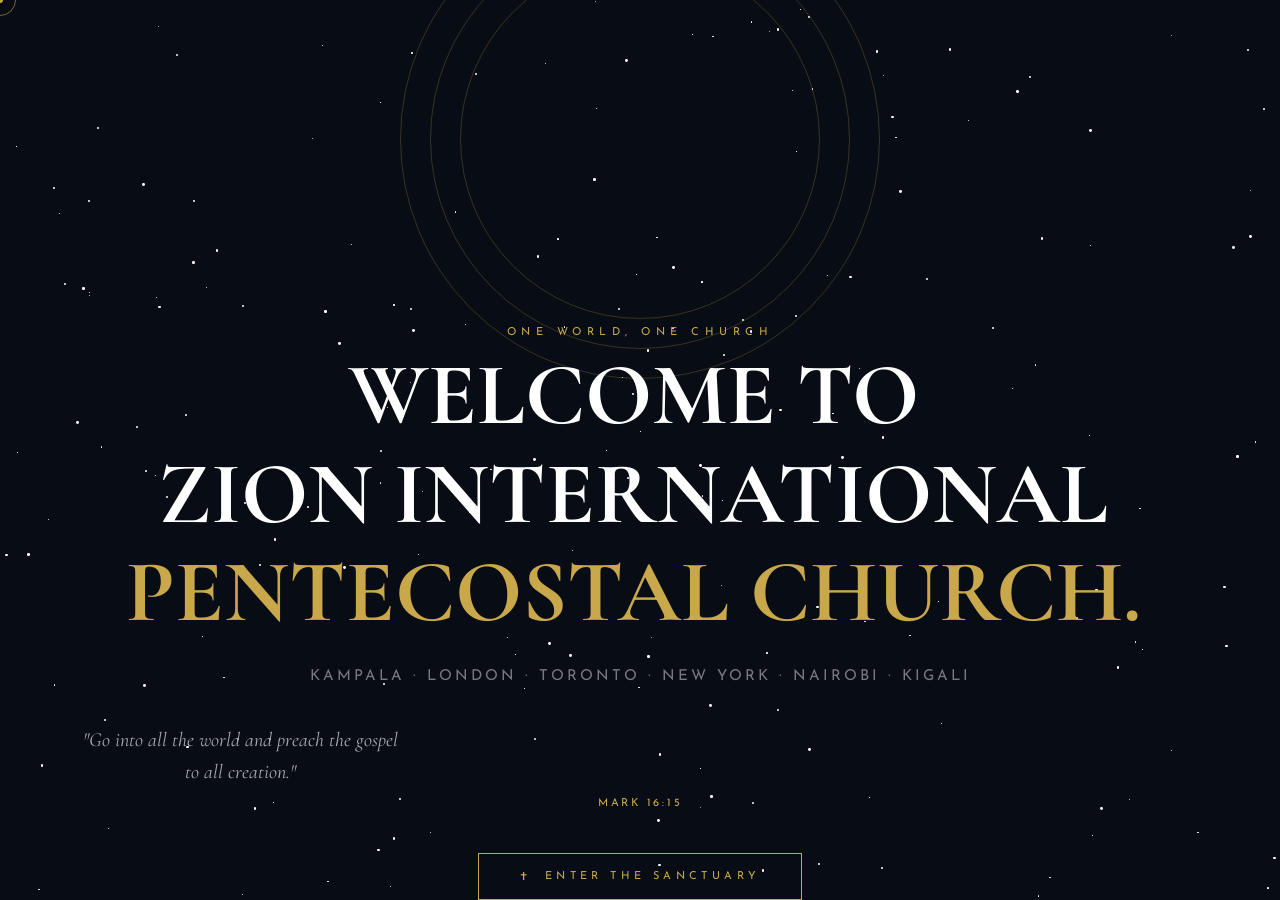
<file: index.html>
<!DOCTYPE html>
<html lang="en">
<head>
<meta charset="UTF-8"/>
<meta name="viewport" content="width=device-width, initial-scale=1.0"/>
<title>Welcome — Zion International Pentecostal Church</title>
<link href="https://fonts.googleapis.com/css2?family=Cormorant+Garamond:ital,wght@0,300;0,400;0,600;0,700;1,400;1,600&family=Josefin+Sans:wght@300;400;600;700&display=swap" rel="stylesheet"/>
<style>
  :root {
    --gold: #C9A84C;
    --gold-light: #E8C96A;
    --deep: #080c14;
    --dark: #0d1320;
    --white: #ffffff;
    --muted: rgba(255,255,255,0.45);
    --font-display: 'Cormorant Garamond', serif;
    --font-sans: 'Josefin Sans', sans-serif;
  }

  * { margin: 0; padding: 0; box-sizing: border-box; }

  body {
    background: var(--deep);
    overflow: hidden;
    font-family: var(--font-sans);
    cursor: none;
  }

  /* ── CANVAS GLOBE ── */
  #globeCanvas {
    position: fixed;
    inset: 0;
    z-index: 0;
  }

  /* ── STAR FIELD ── */
  .stars {
    position: fixed;
    inset: 0;
    z-index: 1;
    pointer-events: none;
  }

  .star {
    position: absolute;
    border-radius: 50%;
    background: white;
    animation: twinkle var(--d, 3s) ease-in-out infinite var(--delay, 0s);
  }

  @keyframes twinkle {
    0%, 100% { opacity: var(--min-op, 0.2); transform: scale(1); }
    50%       { opacity: 1; transform: scale(1.5); }
  }

  /* ── INTRO OVERLAY ── */
  .intro-overlay {
    position: fixed;
    inset: 0;
    z-index: 10;
    display: flex;
    flex-direction: column;
    align-items: center;
    justify-content: center;
    pointer-events: none;
  }

  /* ── GLOBE CONTAINER ── */
  .globe-wrap {
    position: relative;
    width: 340px;
    height: 340px;
    margin-bottom: 50px;
    animation: globeFloat 4s ease-in-out infinite;
  }

  @keyframes globeFloat {
    0%, 100% { transform: translateY(0px); }
    50%       { transform: translateY(-18px); }
  }

  .globe-ring {
    position: absolute;
    border-radius: 50%;
    border: 1px solid rgba(201,168,76,0.25);
    left: 50%; top: 50%;
    transform: translate(-50%, -50%);
    animation: ringExpand 3s ease-out infinite;
  }

  .globe-ring:nth-child(1) { width: 360px; height: 360px; animation-delay: 0s; }
  .globe-ring:nth-child(2) { width: 420px; height: 420px; animation-delay: 0.6s; }
  .globe-ring:nth-child(3) { width: 480px; height: 480px; animation-delay: 1.2s; }

  @keyframes ringExpand {
    0%   { opacity: 0.6; transform: translate(-50%,-50%) scale(0.95); }
    100% { opacity: 0;   transform: translate(-50%,-50%) scale(1.15); }
  }

  /* Location pins on globe */
  .pin {
    position: absolute;
    width: 8px; height: 8px;
    border-radius: 50%;
    background: var(--gold);
    box-shadow: 0 0 12px rgba(201,168,76,0.9), 0 0 25px rgba(201,168,76,0.4);
    animation: pinPulse 2s ease-in-out infinite;
    z-index: 5;
  }

  .pin::after {
    content: '';
    position: absolute;
    inset: -4px;
    border-radius: 50%;
    border: 1px solid rgba(201,168,76,0.5);
    animation: pinRing 2s ease-out infinite;
  }

  @keyframes pinPulse {
    0%, 100% { transform: scale(1); box-shadow: 0 0 12px rgba(201,168,76,0.9); }
    50%       { transform: scale(1.3); box-shadow: 0 0 20px rgba(201,168,76,1), 0 0 40px rgba(201,168,76,0.5); }
  }

  @keyframes pinRing {
    0%   { opacity: 1; transform: scale(1); }
    100% { opacity: 0; transform: scale(3); }
  }

  .pin-label {
    position: absolute;
    left: 14px; top: -4px;
    font-family: var(--font-sans);
    font-size: 9px;
    letter-spacing: 0.15em;
    color: var(--gold);
    white-space: nowrap;
    text-transform: uppercase;
    opacity: 0;
    animation: labelFade 2s ease-in-out infinite;
  }

  @keyframes labelFade {
    0%, 30%, 100% { opacity: 0; }
    60%, 85%       { opacity: 1; }
  }

  /* ── TEXT AREA ── */
  .intro-text { text-align: center; }

  .intro-label {
    font-size: 11px;
    letter-spacing: 0.5em;
    text-transform: uppercase;
    color: var(--gold);
    margin-bottom: 16px;
    overflow: hidden;
  }

  .intro-label span {
    display: inline-block;
    animation: slideUp 0.8s cubic-bezier(0.16,1,0.3,1) both;
    animation-delay: 0.5s;
    transform: translateY(100%);
  }

  .intro-title {
    font-family: var(--font-display);
    font-size: clamp(42px, 8vw, 88px);
    font-weight: 700;
    color: var(--white);
    line-height: 0.95;
    overflow: hidden;
    margin-bottom: 20px;
  }

  .title-word {
    display: inline-block;
    overflow: hidden;
    margin-right: 0.15em;
  }

  .title-word span {
    display: inline-block;
    animation: slideUp 1s cubic-bezier(0.16,1,0.3,1) both;
    transform: translateY(110%);
  }

  .title-word:nth-child(1) span { animation-delay: 0.7s; }
  .title-word:nth-child(2) span { animation-delay: 0.9s; }
  .title-word:nth-child(3) span { animation-delay: 1.1s; color: var(--gold); }

  @keyframes slideUp {
    to { transform: translateY(0); }
  }

  .intro-sub {
    font-size: clamp(12px, 1.5vw, 15px);
    letter-spacing: 0.2em;
    text-transform: uppercase;
    color: var(--muted);
    margin-bottom: 40px;
    opacity: 0;
    animation: fadeIn 1s ease both;
    animation-delay: 1.5s;
  }

  .live-verse {
    font-family: var(--font-display);
    font-style: italic;
    font-size: clamp(14px, 2vw, 20px);
    color: rgba(255,255,255,0.65);
    max-width: 480px;
    line-height: 1.6;
    margin-bottom: 10px;
    opacity: 0;
    animation: fadeIn 1s ease both;
    animation-delay: 1.8s;
  }

  .verse-ref {
    font-size: 11px;
    letter-spacing: 0.25em;
    color: var(--gold);
    text-transform: uppercase;
    opacity: 0;
    animation: fadeIn 1s ease both;
    animation-delay: 2s;
  }

  @keyframes fadeIn { to { opacity: 1; } }

  /* ── ENTER BUTTON ── */
  .enter-btn {
    margin-top: 44px;
    display: inline-flex;
    align-items: center;
    gap: 12px;
    padding: 16px 40px;
    border: 1px solid var(--gold);
    background: transparent;
    color: var(--gold);
    font-family: var(--font-sans);
    font-size: 11px;
    letter-spacing: 0.4em;
    text-transform: uppercase;
    cursor: pointer;
    text-decoration: none;
    transition: all 0.5s ease;
    pointer-events: all;
    opacity: 0;
    animation: fadeIn 1s ease both;
    animation-delay: 2.4s;
    position: relative;
    overflow: hidden;
  }

  .enter-btn::before {
    content: '';
    position: absolute;
    inset: 0;
    background: var(--gold);
    transform: translateX(-105%);
    transition: transform 0.5s cubic-bezier(0.16,1,0.3,1);
    z-index: -1;
  }

  .enter-btn:hover::before { transform: translateX(0); }
  .enter-btn:hover { color: var(--deep); }

  /* ── BRANCHES ── */
  .branches-strip {
    position: fixed;
    bottom: 0; left: 0; right: 0;
    z-index: 20;
    padding: 16px 40px;
    display: flex;
    align-items: center;
    gap: 0;
    border-top: 1px solid rgba(201,168,76,0.12);
    background: rgba(8,12,20,0.8);
    backdrop-filter: blur(20px);
    opacity: 0;
    animation: fadeIn 1s ease both;
    animation-delay: 2.6s;
  }

  .branch-label {
    font-size: 9px;
    letter-spacing: 0.35em;
    text-transform: uppercase;
    color: var(--gold);
    margin-right: 32px;
    flex-shrink: 0;
    display: flex;
    align-items: center;
    gap: 10px;
  }

  .branch-label::before {
    content: '';
    width: 24px; height: 1px;
    background: var(--gold);
  }

  .branches-scroll {
    flex: 1;
    overflow: hidden;
    mask-image: linear-gradient(to right, transparent, black 5%, black 95%, transparent);
  }

  .branches-inner {
    display: flex;
    gap: 48px;
    animation: scrollBranches 20s linear infinite;
    white-space: nowrap;
  }

  .branch-item {
    display: flex;
    align-items: center;
    gap: 8px;
    font-size: 10px;
    letter-spacing: 0.2em;
    color: var(--muted);
    text-transform: uppercase;
    flex-shrink: 0;
  }

  .branch-dot {
    width: 5px; height: 5px;
    border-radius: 50%;
    background: var(--gold);
    flex-shrink: 0;
  }

  @keyframes scrollBranches {
    0%   { transform: translateX(0); }
    100% { transform: translateX(-50%); }
  }

  /* ── CURSOR ── */
  .cursor {
    position: fixed;
    border-radius: 50%;
    pointer-events: none;
    z-index: 9999;
    transition: transform 0.15s ease;
  }
  .cursor-dot  { width: 6px; height: 6px; background: var(--gold); margin: -3px 0 0 -3px; }
  .cursor-ring { width: 32px; height: 32px; border: 1px solid rgba(201,168,76,0.6); margin: -16px 0 0 -16px; transition: width 0.3s, height 0.3s, margin 0.3s, opacity 0.3s; }

  /* ── PAGE EXIT ── */
  .page-exit {
    position: fixed;
    inset: 0;
    background: var(--gold);
    z-index: 9000;
    transform: scaleX(0);
    transform-origin: left;
    transition: transform 0.7s cubic-bezier(0.86,0,0.07,1);
  }

  .page-exit.active { transform: scaleX(1); }
</style>
</head>
<body>

<div class="cursor cursor-dot" id="dot"></div>
<div class="cursor cursor-ring" id="ring"></div>
<div class="page-exit" id="pageExit"></div>

<!-- STAR FIELD -->
<div class="stars" id="stars"></div>

<!-- 3D GLOBE CANVAS -->
<canvas id="globeCanvas"></canvas>

<!-- INTRO OVERLAY -->
<div class="intro-overlay">
  <div class="globe-wrap" id="globeWrap">
    <div class="globe-ring"></div>
    <div class="globe-ring"></div>
    <div class="globe-ring"></div>
    <!-- Pins will be injected by JS -->
  </div>

  <div class="intro-text">
    <div class="intro-label"><span>ONE WORLD, ONE CHURCH</span></div>
    <h1 class="intro-title">
      <div class="title-word"><span>WELCOME TO</span></div>
      <div class="title-word"><span>ZION INTERNATIONAL</span></div>
      <div class="title-word"><span>PENTECOSTAL CHURCH.</span></div>
    </h1>
    <p class="intro-sub">Kampala · London · Toronto · New York · Nairobi · Kigali</p>
    <p class="live-verse">"Go into all the world and preach the gospel<br>to all creation."</p>
    <p class="verse-ref">Mark 16:15</p>
    <a href="home-page.html" class="enter-btn" id="enterBtn">
      <span>✝</span> Enter the Sanctuary
    </a>
  </div>
</div>



<script>
// ── STARS ──
const starsEl = document.getElementById('stars');
for (let i = 0; i < 200; i++) {
  const s = document.createElement('div');
  s.className = 'star';
  const size = Math.random() * 2.5 + 0.5;
  const delay = Math.random() * 6;
  const dur   = 2 + Math.random() * 4;
  const minOp = 0.1 + Math.random() * 0.3;
  s.style.cssText = `
    width:${size}px; height:${size}px;
    left:${Math.random()*100}%; top:${Math.random()*100}%;
    --d:${dur}s; --delay:${delay}s; --min-op:${minOp};
  `;
  starsEl.appendChild(s);
}

// ── BRANCHES ──
const branches = [
  'Kampala, Uganda', 'Makindye West', 'London, UK', 'Toronto, Canada',
  'New York, USA', 'Nairobi, Kenya', 'Kigali, Rwanda', 'Dar es Salaam, Tanzania',
  'Johannesburg, SA', 'Lagos, Nigeria', 'Oslo, Norway', 'Stockholm, Sweden',
  'Melbourne, Australia', 'Dubai, UAE', 'Amsterdam, Netherlands', 'Accra, Ghana'
];
const inner = document.getElementById('branchesInner');
const doubled = [...branches, ...branches];
doubled.forEach(b => {
  const d = document.createElement('div');
  d.className = 'branch-item';
  d.innerHTML = `<div class="branch-dot"></div>${b}`;
  inner.appendChild(d);
});

// ── 3D GLOBE (Canvas) ──
const canvas = document.getElementById('globeCanvas');
const ctx = canvas.getContext('2d');
let W, H, cx, cy, R;
let rot = 0;

function resize() {
  W = canvas.width  = window.innerWidth;
  H = canvas.height = window.innerHeight;
  cx = W / 2; cy = H / 2;
  R = Math.min(W, H) * 0.20;
}
resize();
window.addEventListener('resize', resize);

// Approximate continent outlines as lat/lon points
const landMasses = [
  // Africa
  [[-17,14],[-12,14],[-5,10],[3,5],[10,2],[18,-4],[26,-6],[32,-2],[34,5],[36,14],[40,20],
   [42,10],[38,-2],[34,-8],[28,-14],[18,-18],[12,-22],[8,-18],[4,-8],[-2,-4],[-10,2],[-17,8],[-17,14]],
  // Europe
  [[-10,36],[-8,44],[-4,50],[0,52],[8,55],[14,58],[24,60],[28,64],[30,68],[24,65],[18,62],
   [14,54],[18,48],[16,42],[12,44],[8,44],[4,44],[-2,44],[-8,38],[-10,36]],
  // Asia
  [[26,40],[34,36],[36,30],[42,24],[50,22],[60,20],[70,22],[80,28],[88,22],[96,10],[100,2],
   [104,10],[110,18],[118,24],[124,32],[130,38],[132,44],[136,50],[140,54],[144,60],[140,56],
   [134,50],[126,42],[120,36],[114,30],[106,26],[100,32],[94,38],[88,44],[80,46],[72,40],
   [64,36],[56,40],[48,36],[42,36],[36,36],[30,38],[26,40]],
  // North America
  [[-60,44],[-72,44],[-80,42],[-82,44],[-80,46],[-84,46],[-90,42],[-96,30],[-100,22],
   [-96,18],[-88,18],[-80,18],[-80,26],[-84,30],[-80,34],[-76,36],[-72,40],[-70,44],
   [-64,44],[-60,46],[-60,44]],
  // South America
  [[-50,-8],[-46,-8],[-40,-4],[-36,-6],[-36,-10],[-38,-14],[-40,-18],[-44,-22],[-44,-24],
   [-46,-24],[-50,-28],[-52,-34],[-56,-38],[-60,-42],[-64,-42],[-68,-36],[-70,-28],
   [-70,-18],[-66,-10],[-62,-4],[-58,-2],[-52,-2],[-50,-8]],
  // Australia
  [[114,-22],[118,-18],[124,-14],[130,-12],[136,-12],[140,-16],[146,-20],[150,-24],
   [152,-28],[148,-32],[146,-38],[142,-38],[138,-36],[132,-34],[128,-32],[122,-28],[116,-26],[114,-22]]
];

// Cities (lat, lon, name)
const cities = [
  [0.3, 32.6, 'Kampala'],
  [51.5, -0.1, 'London'],
  [43.7, -79.4, 'Toronto'],
  [40.7, -74.0, 'New York'],
  [-1.3, 36.8, 'Nairobi'],
  [-1.9, 30.1, 'Kigali'],
  [-6.8, 39.3, 'Dar es Salaam'],
];

function latLonTo3D(lat, lon, r) {
  const phi   = (90 - lat) * Math.PI / 180;
  const theta = (lon + 180) * Math.PI / 180;
  return {
    x: -r * Math.sin(phi) * Math.cos(theta),
    y:  r * Math.cos(phi),
    z:  r * Math.sin(phi) * Math.sin(theta)
  };
}

function project3D(x, y, z, rotY) {
  const cosR = Math.cos(rotY), sinR = Math.sin(rotY);
  const rx = x * cosR + z * sinR;
  const rz = -x * sinR + z * cosR;
  const tiltAngle = 0.35;
  const cosT = Math.cos(tiltAngle), sinT = Math.sin(tiltAngle);
  const ry = y * cosT - rz * sinT;
  const rz2 = y * sinT + rz * cosT;
  const perspective = 1200;
  const scale = perspective / (perspective + rz2 + R * 1.5);
  return { sx: cx + rx * scale, sy: cy + ry * scale, z: rz2, visible: rz2 < R * 0.8 };
}

function drawGlobe(timestamp) {
  ctx.clearRect(0, 0, W, H);
  rot += 0.0025;

  // Glow bg
  const grd = ctx.createRadialGradient(cx, cy, 0, cx, cy, R * 1.8);
  grd.addColorStop(0,   'rgba(201,168,76,0.06)');
  grd.addColorStop(0.5, 'rgba(8,20,50,0.12)');
  grd.addColorStop(1,   'rgba(8,12,20,0)');
  ctx.fillStyle = grd;
  ctx.fillRect(0, 0, W, H);

  // Globe sphere
  const sphereGrd = ctx.createRadialGradient(cx - R*0.25, cy - R*0.3, R*0.05, cx, cy, R);
  sphereGrd.addColorStop(0,   'rgba(15,30,70,0.9)');
  sphereGrd.addColorStop(0.5, 'rgba(8,18,45,0.85)');
  sphereGrd.addColorStop(1,   'rgba(5,10,28,0.95)');
  ctx.beginPath();
  ctx.arc(cx, cy, R, 0, Math.PI * 2);
  ctx.fillStyle = sphereGrd;
  ctx.fill();

  // Globe border glow
  const borderGrd = ctx.createRadialGradient(cx, cy, R*0.9, cx, cy, R*1.05);
  borderGrd.addColorStop(0,   'rgba(201,168,76,0)');
  borderGrd.addColorStop(0.5, 'rgba(201,168,76,0.3)');
  borderGrd.addColorStop(1,   'rgba(201,168,76,0)');
  ctx.beginPath();
  ctx.arc(cx, cy, R, 0, Math.PI * 2);
  ctx.strokeStyle = borderGrd;
  ctx.lineWidth = 2;
  ctx.stroke();

  // Latitude lines
  ctx.strokeStyle = 'rgba(201,168,76,0.06)';
  ctx.lineWidth = 0.5;
  for (let lat = -80; lat <= 80; lat += 20) {
    ctx.beginPath();
    let first = true;
    for (let lon = -180; lon <= 180; lon += 3) {
      const p3 = latLonTo3D(lat, lon, R * 0.99);
      const proj = project3D(p3.x, p3.y, p3.z, rot);
      if (!proj.visible) { first = true; continue; }
      if (first) { ctx.moveTo(proj.sx, proj.sy); first = false; }
      else ctx.lineTo(proj.sx, proj.sy);
    }
    ctx.stroke();
  }

  // Longitude lines
  for (let lon = -180; lon <= 180; lon += 30) {
    ctx.beginPath();
    let first = true;
    for (let lat = -90; lat <= 90; lat += 3) {
      const p3 = latLonTo3D(lat, lon, R * 0.99);
      const proj = project3D(p3.x, p3.y, p3.z, rot);
      if (!proj.visible) { first = true; continue; }
      if (first) { ctx.moveTo(proj.sx, proj.sy); first = false; }
      else ctx.lineTo(proj.sx, proj.sy);
    }
    ctx.stroke();
  }

  // Land masses
  landMasses.forEach(land => {
    ctx.beginPath();
    let started = false;
    land.forEach(([lon, lat]) => {
      const p3 = latLonTo3D(lat, lon, R * 1.002);
      const proj = project3D(p3.x, p3.y, p3.z, rot);
      if (!proj.visible) return;
      if (!started) { ctx.moveTo(proj.sx, proj.sy); started = true; }
      else ctx.lineTo(proj.sx, proj.sy);
    });
    if (started) {
      ctx.closePath();
      ctx.fillStyle = 'rgba(201,168,76,0.12)';
      ctx.fill();
      ctx.strokeStyle = 'rgba(201,168,76,0.35)';
      ctx.lineWidth = 0.8;
      ctx.stroke();
    }
  });

  // City dots + halos
  cities.forEach(([lat, lon, name]) => {
    const p3 = latLonTo3D(lat, lon, R * 1.015);
    const proj = project3D(p3.x, p3.y, p3.z, rot);
    if (!proj.visible) return;

    const pulse = 0.5 + 0.5 * Math.sin(timestamp * 0.003 + lat);

    // Halo
    ctx.beginPath();
    ctx.arc(proj.sx, proj.sy, 10 + pulse * 8, 0, Math.PI * 2);
    ctx.fillStyle = `rgba(201,168,76,${0.05 + pulse * 0.08})`;
    ctx.fill();

    // Dot
    ctx.beginPath();
    ctx.arc(proj.sx, proj.sy, 4, 0, Math.PI * 2);
    ctx.fillStyle = `rgba(201,168,76,${0.7 + pulse * 0.3})`;
    ctx.fill();

    // Label
    ctx.font = '700 10px "Josefin Sans", sans-serif';
    ctx.fillStyle = `rgba(232,201,106,${0.5 + pulse * 0.5})`;
    ctx.fillText(name.toUpperCase(), proj.sx + 8, proj.sy + 4);
  });

  // Atmosphere glow
  const atmoGrd = ctx.createRadialGradient(cx, cy, R * 0.92, cx, cy, R * 1.12);
  atmoGrd.addColorStop(0, 'rgba(201,168,76,0)');
  atmoGrd.addColorStop(0.5, 'rgba(100,140,255,0.05)');
  atmoGrd.addColorStop(1, 'rgba(100,140,255,0)');
  ctx.beginPath();
  ctx.arc(cx, cy, R * 1.12, 0, Math.PI * 2);
  ctx.fillStyle = atmoGrd;
  ctx.fill();

  // Highlight
  const hiGrd = ctx.createRadialGradient(cx - R*0.3, cy - R*0.35, 0, cx - R*0.3, cy - R*0.35, R * 0.6);
  hiGrd.addColorStop(0, 'rgba(255,255,255,0.07)');
  hiGrd.addColorStop(1, 'rgba(255,255,255,0)');
  ctx.beginPath();
  ctx.arc(cx, cy, R, 0, Math.PI * 2);
  ctx.fillStyle = hiGrd;
  ctx.fill();

  requestAnimationFrame(drawGlobe);
}
requestAnimationFrame(drawGlobe);

// ── CURSOR ──
const dot = document.getElementById('dot');
const ring = document.getElementById('ring');
let mx = 0, my = 0, rx = 0, ry = 0;

document.addEventListener('mousemove', e => {
  mx = e.clientX; my = e.clientY;
  dot.style.left  = mx + 'px';
  dot.style.top   = my + 'px';
});

(function animRing() {
  rx += (mx - rx) * 0.12;
  ry += (my - ry) * 0.12;
  ring.style.left = rx + 'px';
  ring.style.top  = ry + 'px';
  requestAnimationFrame(animRing);
})();

// ── ENTER BUTTON ──
document.getElementById('enterBtn').addEventListener('click', function(e) {
  e.preventDefault();
  const exit = document.getElementById('pageExit');
  exit.classList.add('active');
  setTimeout(() => { window.location.href = 'index.html'; }, 700);
});
</script>
</body>
</html>
</file>
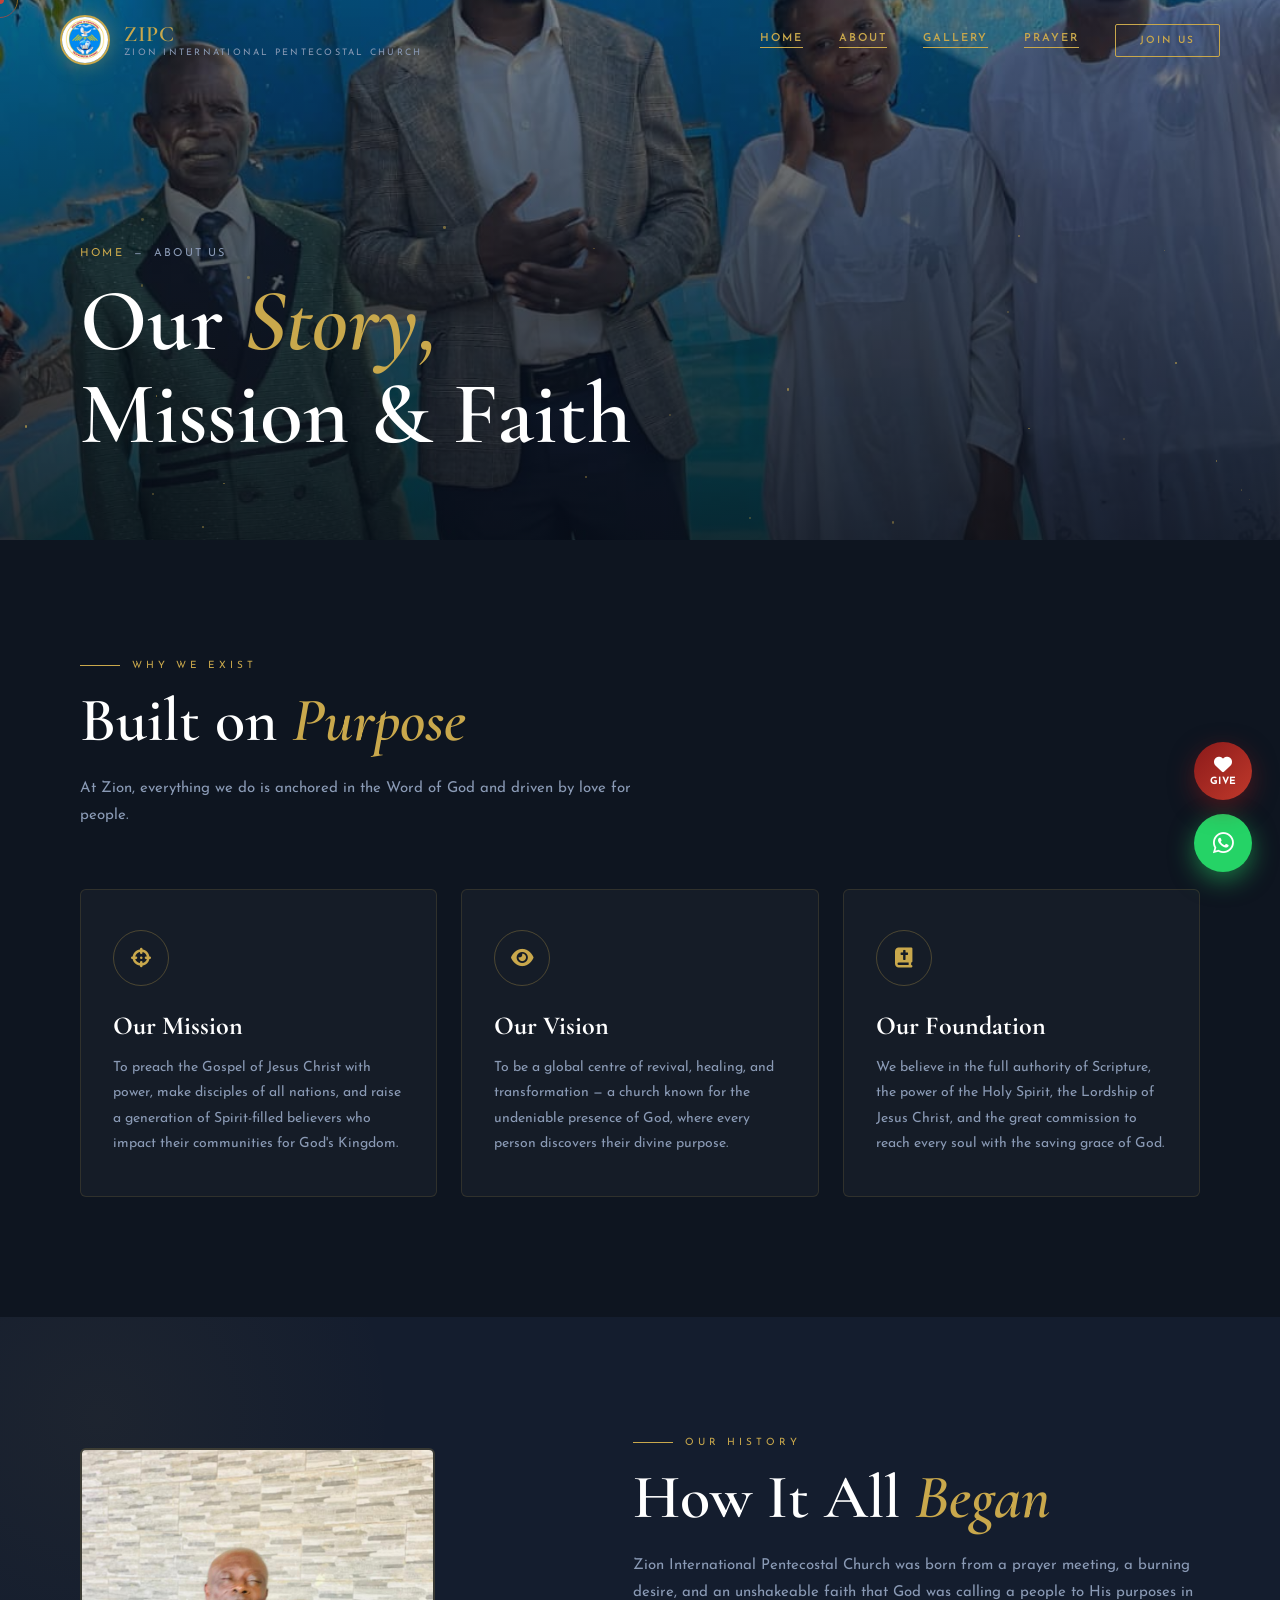
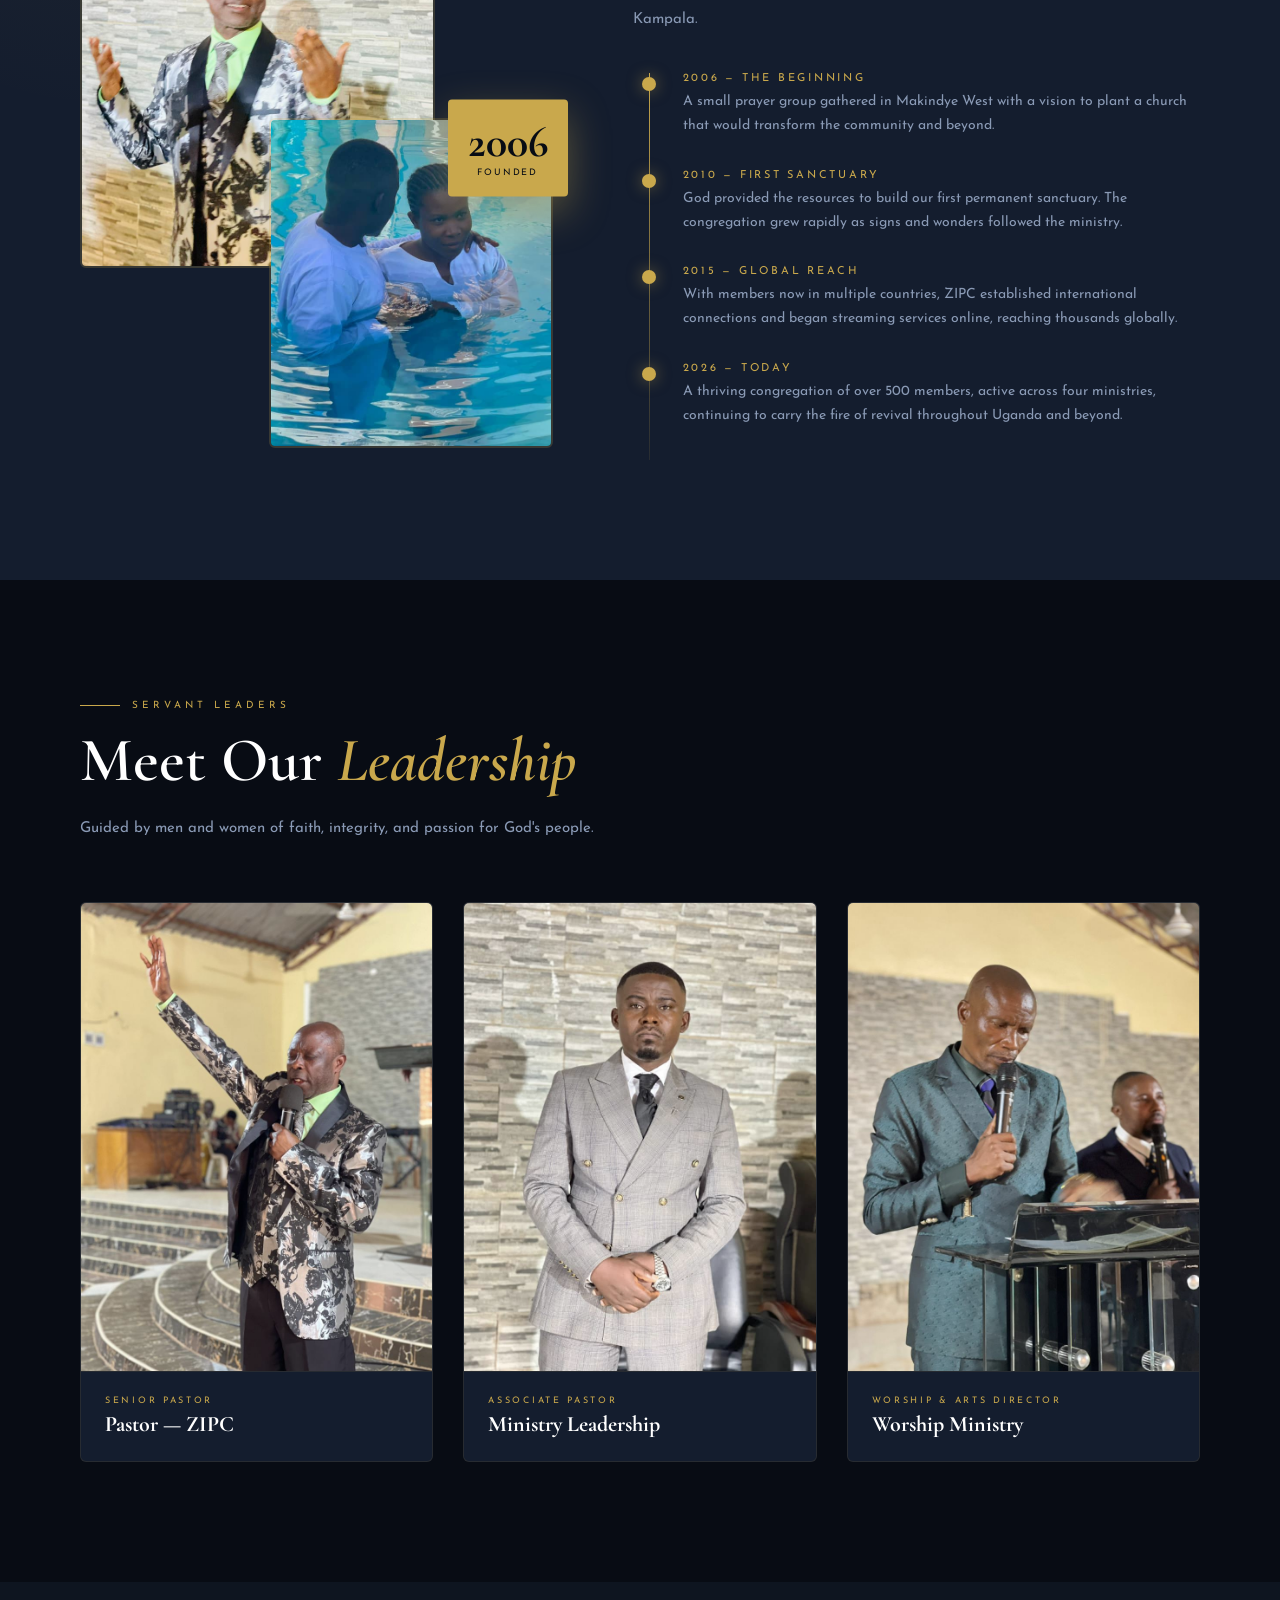
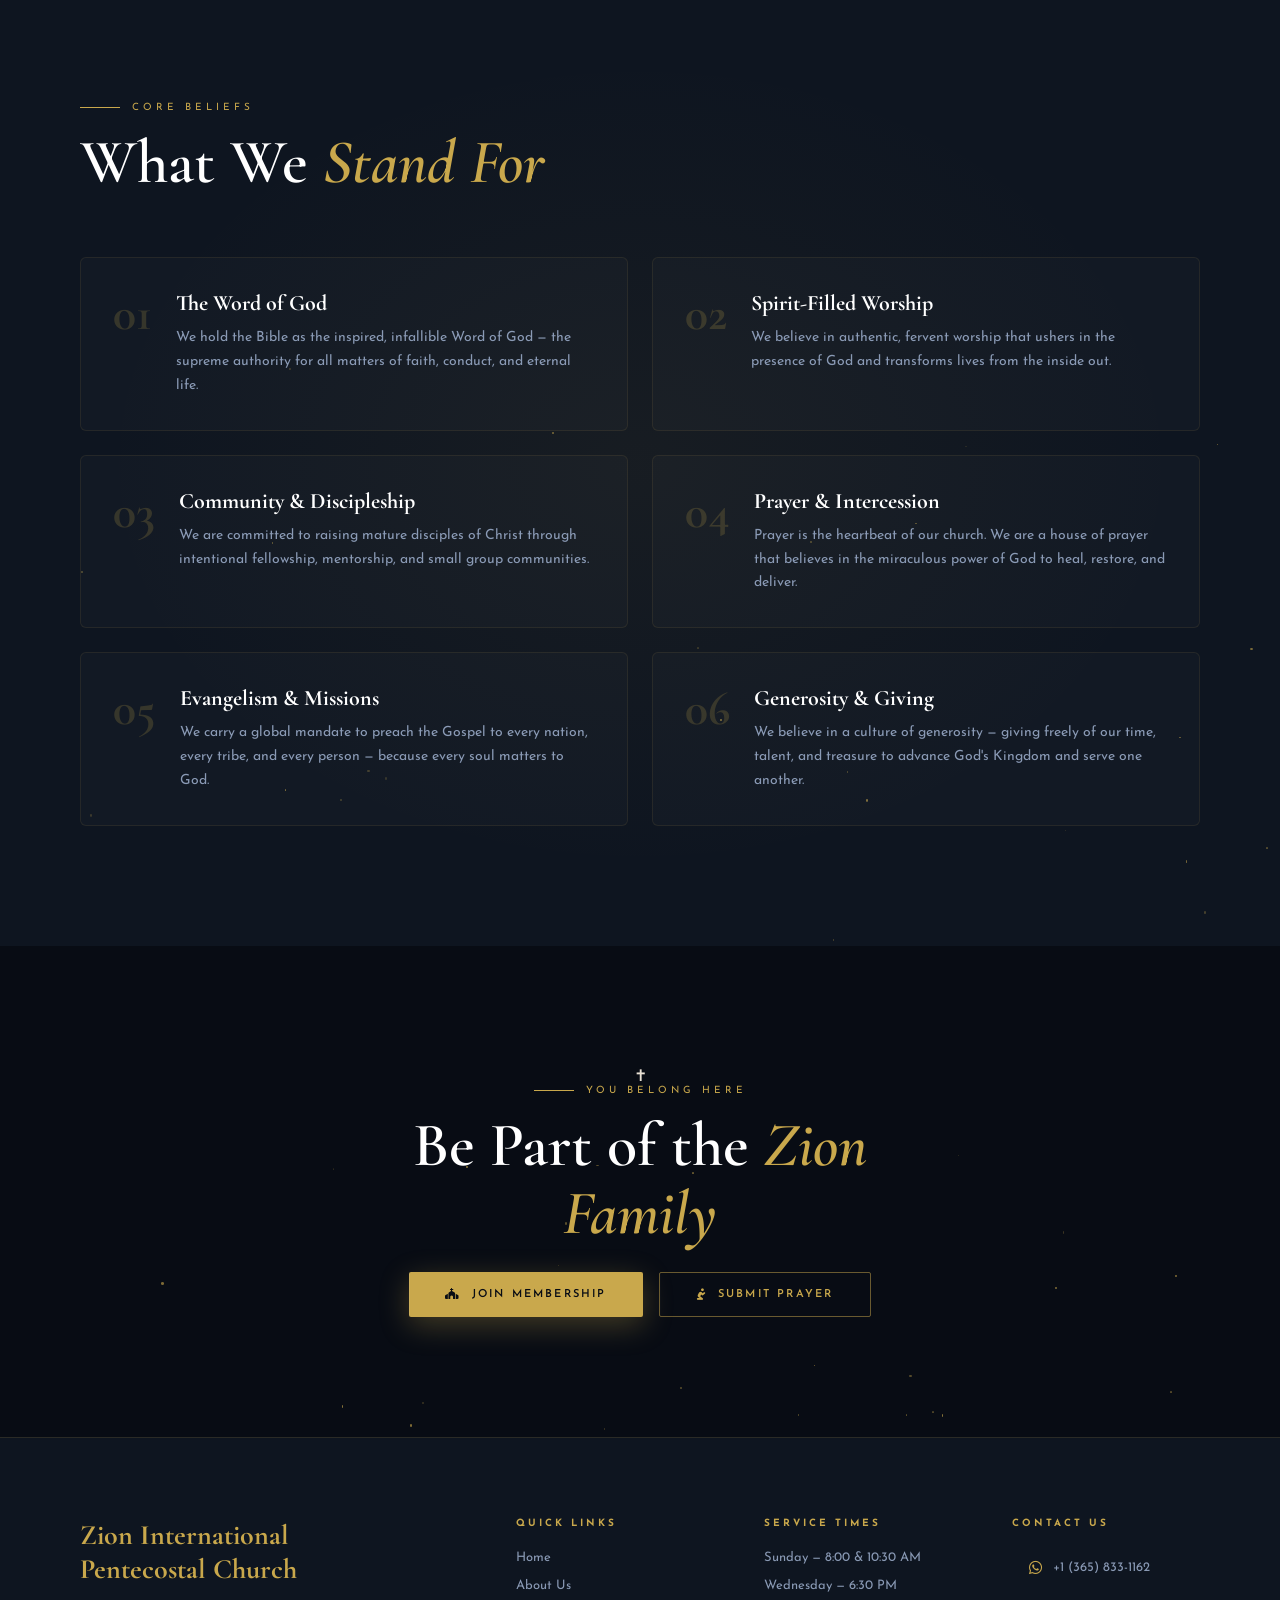
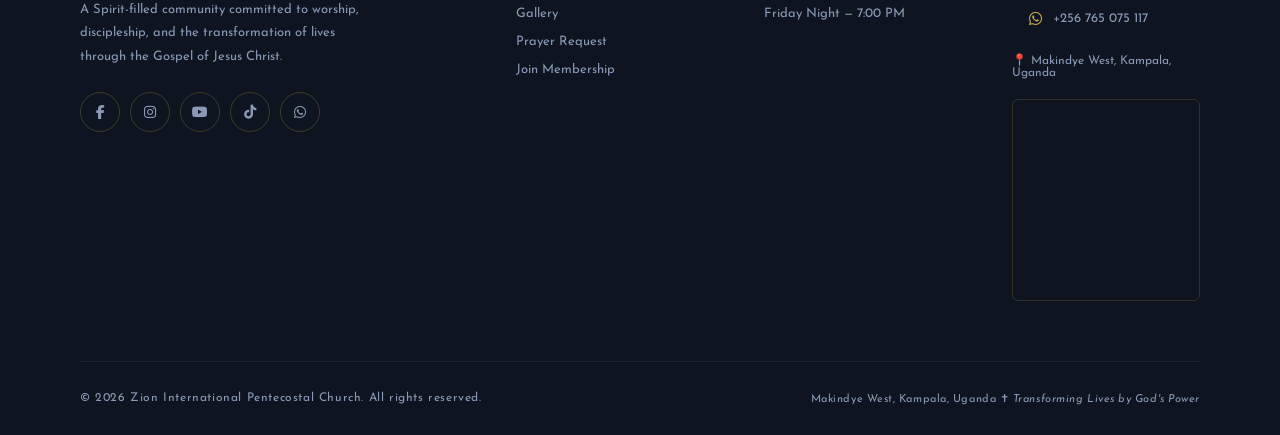
<file: about-us.html>
<!DOCTYPE html>
<html lang="en">
<head>
<meta charset="UTF-8"/>
<meta name="viewport" content="width=device-width, initial-scale=1.0"/>
<title>About Us — Zion International Pentecostal Church</title>
<link href="https://fonts.googleapis.com/css2?family=Cormorant+Garamond:ital,wght@0,300;0,400;0,600;0,700;1,400;1,600&family=Josefin+Sans:wght@300;400;600;700&family=Crimson+Pro:ital,wght@0,300;0,400;0,600;1,400&display=swap" rel="stylesheet"/>
<link rel="stylesheet" href="https://cdnjs.cloudflare.com/ajax/libs/font-awesome/6.5.0/css/all.min.css"/>
<link rel="stylesheet" href="style.css"/>
<style>
/* ─── PAGE HERO ─────────────────────────────────── */
.page-hero {
  min-height: 60vh;
  position: relative;
  display: flex;
  align-items: flex-end;
  padding-bottom: 80px;
  overflow: hidden;
}

.page-hero-bg {
  position: absolute;
  inset: 0;
  background-size: cover;
  background-position: center;
  transform: scale(1.05);
  transition: transform 8s ease;
}

.page-hero-bg.loaded { transform: scale(1); }

.page-hero-overlay {
  position: absolute;
  inset: 0;
  background: linear-gradient(180deg, rgba(8,12,20,0.5) 0%, rgba(8,12,20,0.85) 100%);
}

.page-hero-content {
  position: relative;
  z-index: 2;
  padding: 0 80px;
}

.breadcrumb {
  display: flex;
  align-items: center;
  gap: 10px;
  font-size: 11px;
  letter-spacing: 0.2em;
  color: var(--muted);
  text-transform: uppercase;
  margin-bottom: 16px;
}

.breadcrumb a { color: var(--gold); transition: color 0.3s; }
.breadcrumb a:hover { color: var(--white); }
.breadcrumb .sep { color: var(--muted); }

.page-title {
  font-family: var(--font-display);
  font-size: clamp(48px, 7vw, 88px);
  font-weight: 600;
  color: var(--white);
  line-height: 1.05;
}

.page-title em { color: var(--gold); font-style: italic; }

/* ─── MISSION ───────────────────────────────────── */
.mission-grid {
  display: grid;
  grid-template-columns: repeat(3, 1fr);
  gap: 24px;
  margin-top: 60px;
}

.mission-card {
  padding: 40px 32px;
  border-radius: 6px;
  background: rgba(255,255,255,0.03);
  border: 1px solid rgba(201,168,76,0.15);
  transition: all 0.4s var(--ease-smooth);
  position: relative;
  overflow: hidden;
}

.mission-card::after {
  content: '';
  position: absolute;
  bottom: 0; left: 0; right: 0;
  height: 2px;
  background: linear-gradient(90deg, var(--gold-dark), var(--gold));
  transform: scaleX(0);
  transition: transform 0.4s var(--ease-smooth);
  transform-origin: left;
}

.mission-card:hover { 
  transform: translateY(-8px); 
  border-color: rgba(201,168,76,0.4);
  background: rgba(201,168,76,0.04);
}
.mission-card:hover::after { transform: scaleX(1); }

.mission-icon {
  width: 56px; height: 56px;
  border-radius: 50%;
  border: 1px solid rgba(201,168,76,0.3);
  display: flex;
  align-items: center;
  justify-content: center;
  font-size: 20px;
  color: var(--gold);
  margin-bottom: 24px;
}

.mission-card h3 {
  font-family: var(--font-display);
  font-size: 26px;
  color: var(--white);
  margin-bottom: 14px;
}

.mission-card p {
  font-size: 14px;
  line-height: 1.8;
  color: var(--muted);
}

/* ─── STORY ─────────────────────────────────────── */
.story-section {
  background: var(--dark2);
  position: relative;
  overflow: hidden;
}

.story-section::before {
  content: '';
  position: absolute;
  left: -200px; top: -200px;
  width: 600px; height: 600px;
  border-radius: 50%;
  background: radial-gradient(circle, rgba(201,168,76,0.05), transparent 70%);
}

.story-grid {
  display: grid;
  grid-template-columns: 1fr 1.2fr;
  gap: 80px;
  align-items: center;
}

.story-images {
  position: relative;
  height: 600px;
}

.story-img-1 {
  position: absolute;
  top: 0; left: 0;
  width: 75%;
  height: 70%;
  border-radius: 6px;
  overflow: hidden;
  border: 2px solid rgba(201,168,76,0.2);
}

.story-img-2 {
  position: absolute;
  bottom: 0; right: 0;
  width: 60%;
  height: 55%;
  border-radius: 6px;
  overflow: hidden;
  border: 2px solid rgba(201,168,76,0.2);
}

.story-img-1 img, .story-img-2 img {
  width: 100%; height: 100%;
  object-fit: cover;
  transition: transform 0.7s var(--ease-smooth);
}

.story-img-1:hover img, .story-img-2:hover img { transform: scale(1.06); }

.story-accent {
  position: absolute;
  top: 50%; right: -15px;
  transform: translateY(-50%);
  background: var(--gold);
  color: var(--deep);
  padding: 20px;
  border-radius: 4px;
  text-align: center;
  z-index: 2;
  box-shadow: 0 15px 40px rgba(201,168,76,0.4);
}

.story-accent .num {
  font-family: var(--font-display);
  font-size: 44px;
  font-weight: 700;
  line-height: 1;
  display: block;
}

.story-accent .txt {
  font-size: 9px;
  letter-spacing: 0.2em;
  text-transform: uppercase;
  display: block;
  margin-top: 4px;
}

.timeline {
  margin-top: 40px;
  position: relative;
}

.timeline::before {
  content: '';
  position: absolute;
  left: 16px; top: 0; bottom: 0;
  width: 1px;
  background: linear-gradient(to bottom, var(--gold), rgba(201,168,76,0.1));
}

.timeline-item {
  padding-left: 50px;
  padding-bottom: 32px;
  position: relative;
}

.timeline-dot {
  position: absolute;
  left: 9px; top: 4px;
  width: 14px; height: 14px;
  border-radius: 50%;
  background: var(--gold);
  box-shadow: 0 0 15px rgba(201,168,76,0.5);
}

.timeline-year {
  font-size: 11px;
  letter-spacing: 0.25em;
  color: var(--gold);
  text-transform: uppercase;
  margin-bottom: 6px;
}

.timeline-text {
  font-size: 14px;
  color: var(--muted);
  line-height: 1.7;
}

/* ─── LEADERSHIP ─────────────────────────────────── */
.leadership-bg { background: var(--deep); }

.leaders-grid {
  display: grid;
  grid-template-columns: repeat(3, 1fr);
  gap: 30px;
  margin-top: 60px;
}

.leader-card {
  border-radius: 6px;
  overflow: hidden;
  background: var(--dark2);
  border: 1px solid rgba(201,168,76,0.1);
  transition: all 0.4s var(--ease-smooth);
  cursor: pointer;
}

.leader-card:hover {
  transform: translateY(-10px);
  border-color: rgba(201,168,76,0.4);
  box-shadow: 0 30px 60px rgba(0,0,0,0.4);
}

.leader-img {
  aspect-ratio: 3/4;
  position: relative;
  overflow: hidden;
}

.leader-img img {
  width: 100%; height: 100%;
  object-fit: cover;
  transition: transform 0.6s var(--ease-smooth);
  filter: grayscale(20%);
}

.leader-card:hover .leader-img img {
  transform: scale(1.06);
  filter: grayscale(0%);
}

.leader-img-overlay {
  position: absolute;
  inset: 0;
  background: linear-gradient(to top, rgba(8,12,20,0.9) 0%, transparent 50%);
  opacity: 0;
  transition: opacity 0.4s;
}

.leader-card:hover .leader-img-overlay { opacity: 1; }

.leader-body {
  padding: 24px;
  border-top: 1px solid rgba(201,168,76,0.1);
}

.leader-role {
  font-size: 9px;
  letter-spacing: 0.3em;
  text-transform: uppercase;
  color: var(--gold);
  margin-bottom: 6px;
}

.leader-name {
  font-family: var(--font-display);
  font-size: 22px;
  color: var(--white);
}

/* ─── VALUES ─────────────────────────────────────── */
.values-bg {
  background: var(--dark);
  position: relative;
}

.values-bg::before {
  content: '';
  position: absolute;
  inset: 0;
  background: radial-gradient(ellipse at center, rgba(201,168,76,0.05), transparent 60%);
}

.values-grid {
  display: grid;
  grid-template-columns: repeat(2, 1fr);
  gap: 24px;
  margin-top: 60px;
}

.value-item {
  display: flex;
  gap: 24px;
  padding: 32px;
  border-radius: 6px;
  border: 1px solid rgba(201,168,76,0.1);
  transition: all 0.4s var(--ease-smooth);
  background: rgba(255,255,255,0.02);
}

.value-item:hover {
  border-color: rgba(201,168,76,0.35);
  background: rgba(201,168,76,0.04);
  transform: translateX(8px);
}

.value-num {
  font-family: var(--font-display);
  font-size: 48px;
  font-weight: 700;
  color: rgba(201,168,76,0.2);
  line-height: 1;
  flex-shrink: 0;
  transition: color 0.4s;
}

.value-item:hover .value-num { color: rgba(201,168,76,0.5); }

.value-content h3 {
  font-family: var(--font-display);
  font-size: 22px;
  color: var(--white);
  margin-bottom: 10px;
}

.value-content p {
  font-size: 14px;
  color: var(--muted);
  line-height: 1.7;
}

@media (max-width: 1024px) {
  .story-grid { grid-template-columns: 1fr; }
  .story-images { display: none; }
  .leaders-grid { grid-template-columns: repeat(2, 1fr); }
  .mission-grid { grid-template-columns: 1fr; }
}

@media (max-width: 768px) {
  .page-hero-content { padding: 0 24px; }
  .leaders-grid { grid-template-columns: 1fr; }
  .values-grid { grid-template-columns: 1fr; }
}
</style>
</head>
<body>

<div id="loader">
  <div class="loader-cross"></div>
  <span class="loader-text">Loading Our Story</span>
</div>

<div class="cursor cursor-dot"></div>
<div class="cursor cursor-ring"></div>
<div class="page-transition"></div>
<div class="progress-bar"></div>

<!-- HEADER -->
<header>
  <a href="home-page.html" class="logo">
    <div class="logo-img-wrap"><img src="zipc1.jpeg" alt="ZIPC"/></div>
    <div class="logo-text">
      <span class="logo-name">ZIPC</span>
      <span class="logo-tagline">Zion International Pentecostal Church</span>
    </div>
  </a>
  <nav>
    <a href="home-page.html">Home</a>
    <a href="about-us.html" class="active">About</a>
    <a href="zion-gallery.html">Gallery</a>
    <a href="prayer-request.html">Prayer</a>
    <a href="form.html" class="nav-cta">Join Us</a>
  </nav>
  <button class="hamburger" onclick="openMenu()"><span></span><span></span><span></span></button>
</header>

<div class="mobile-menu" id="mobileMenu">
  <button onclick="closeMenu()" style="position:absolute;top:30px;right:30px;background:none;border:none;color:var(--gold);font-size:24px;cursor:pointer;"><i class="fas fa-times"></i></button>
  <a href="home-page.html" onclick="closeMenu()">Home</a>
  <a href="about-us.html" onclick="closeMenu()">About</a>
  <a href="zion-gallery.html" onclick="closeMenu()">Gallery</a>
  <a href="prayer-request.html" onclick="closeMenu()">Prayer</a>
  <a href="form.html" onclick="closeMenu()">Join Us</a>
</div>

<!-- PAGE HERO -->
<div class="page-hero">
  <div class="page-hero-bg" style="background-image:url('zipc15.jpg');" id="pageHeroBg"></div>
  <div class="page-hero-overlay"></div>
  <div class="particles"></div>
  <div class="page-hero-content">
    <div class="breadcrumb">
      <a href="home-page.html">Home</a>
      <span class="sep">—</span>
      <span>About Us</span>
    </div>
    <h1 class="page-title">Our <em>Story,</em><br>Mission & Faith</h1>
  </div>
</div>

<!-- MISSION -->
<section class="section" style="background:var(--dark);" id="mission">
  <div class="section-label reveal">Why We Exist</div>
  <h2 class="section-title reveal">Built on <em>Purpose</em></h2>
  <p class="section-subtitle reveal">At Zion, everything we do is anchored in the Word of God and driven by love for people.</p>
  <div class="mission-grid stagger">
    <div class="mission-card" data-tilt>
      <div class="mission-icon"><i class="fas fa-crosshairs"></i></div>
      <h3>Our Mission</h3>
      <p>To preach the Gospel of Jesus Christ with power, make disciples of all nations, and raise a generation of Spirit-filled believers who impact their communities for God's Kingdom.</p>
    </div>
    <div class="mission-card" data-tilt>
      <div class="mission-icon"><i class="fas fa-eye"></i></div>
      <h3>Our Vision</h3>
      <p>To be a global centre of revival, healing, and transformation — a church known for the undeniable presence of God, where every person discovers their divine purpose.</p>
    </div>
    <div class="mission-card" data-tilt>
      <div class="mission-icon"><i class="fas fa-bible"></i></div>
      <h3>Our Foundation</h3>
      <p>We believe in the full authority of Scripture, the power of the Holy Spirit, the Lordship of Jesus Christ, and the great commission to reach every soul with the saving grace of God.</p>
    </div>
  </div>
</section>

<!-- STORY -->
<section class="section story-section" id="story">
  <div class="story-grid">
    <div class="story-images reveal left">
      <div class="story-img-1 img-zoom">
        <img src="zipc9.jpg" alt="Church History"/>
      </div>
      <div class="story-img-2 img-zoom">
        <img src="zipc17.jpg" alt="Congregation"/>
      </div>
      <div class="story-accent">
        <span class="num">2006</span>
        <span class="txt">Founded</span>
      </div>
    </div>
    <div class="reveal right">
      <div class="section-label">Our History</div>
      <h2 class="section-title">How It All <em>Began</em></h2>
      <p class="section-subtitle">Zion International Pentecostal Church was born from a prayer meeting, a burning desire, and an unshakeable faith that God was calling a people to His purposes in Kampala.</p>

      <div class="timeline" style="margin-top:40px;">
        <div class="timeline-item">
          <div class="timeline-dot"></div>
          <div class="timeline-year">2006 — The Beginning</div>
          <p class="timeline-text">A small prayer group gathered in Makindye West with a vision to plant a church that would transform the community and beyond.</p>
        </div>
        <div class="timeline-item">
          <div class="timeline-dot"></div>
          <div class="timeline-year">2010 — First Sanctuary</div>
          <p class="timeline-text">God provided the resources to build our first permanent sanctuary. The congregation grew rapidly as signs and wonders followed the ministry.</p>
        </div>
        <div class="timeline-item">
          <div class="timeline-dot"></div>
          <div class="timeline-year">2015 — Global Reach</div>
          <p class="timeline-text">With members now in multiple countries, ZIPC established international connections and began streaming services online, reaching thousands globally.</p>
        </div>
        <div class="timeline-item">
          <div class="timeline-dot"></div>
          <div class="timeline-year">2026 — Today</div>
          <p class="timeline-text">A thriving congregation of over 500 members, active across four ministries, continuing to carry the fire of revival throughout Uganda and beyond.</p>
        </div>
      </div>
    </div>
  </div>
</section>

<!-- LEADERSHIP -->
<section class="section leadership-bg" id="leadership">
  <div class="section-label reveal">Servant Leaders</div>
  <h2 class="section-title reveal">Meet Our <em>Leadership</em></h2>
  <p class="section-subtitle reveal">Guided by men and women of faith, integrity, and passion for God's people.</p>

  <div class="leaders-grid stagger">
    <div class="leader-card" data-tilt>
      <div class="leader-img">
        <img src="zipc11.jpg" alt="Senior Pastor"/>
        <div class="leader-img-overlay"></div>
      </div>
      <div class="leader-body">
        <p class="leader-role">Senior Pastor</p>
        <h3 class="leader-name">Pastor — ZIPC</h3>
      </div>
    </div>

    <div class="leader-card" data-tilt>
      <div class="leader-img">
        <img src="zipc8.jpg" alt="Associate Pastor"/>
        <div class="leader-img-overlay"></div>
      </div>
      <div class="leader-body">
        <p class="leader-role">Associate Pastor</p>
        <h3 class="leader-name">Ministry Leadership</h3>
      </div>
    </div>

    <div class="leader-card" data-tilt>
      <div class="leader-img">
        <img src="zipc10.jpg" alt="Worship Director"/>
        <div class="leader-img-overlay"></div>
      </div>
      <div class="leader-body">
        <p class="leader-role">Worship &amp; Arts Director</p>
        <h3 class="leader-name">Worship Ministry</h3>
      </div>
    </div>
  </div>
</section>

<!-- VALUES -->
<section class="section values-bg" id="values">
  <div class="particles"></div>
  <div style="position:relative;z-index:1;">
    <div class="section-label reveal">Core Beliefs</div>
    <h2 class="section-title reveal">What We <em>Stand For</em></h2>
    <div class="values-grid stagger">
      <div class="value-item" data-tilt>
        <div class="value-num">01</div>
        <div class="value-content">
          <h3>The Word of God</h3>
          <p>We hold the Bible as the inspired, infallible Word of God — the supreme authority for all matters of faith, conduct, and eternal life.</p>
        </div>
      </div>
      <div class="value-item" data-tilt>
        <div class="value-num">02</div>
        <div class="value-content">
          <h3>Spirit-Filled Worship</h3>
          <p>We believe in authentic, fervent worship that ushers in the presence of God and transforms lives from the inside out.</p>
        </div>
      </div>
      <div class="value-item" data-tilt>
        <div class="value-num">03</div>
        <div class="value-content">
          <h3>Community & Discipleship</h3>
          <p>We are committed to raising mature disciples of Christ through intentional fellowship, mentorship, and small group communities.</p>
        </div>
      </div>
      <div class="value-item" data-tilt>
        <div class="value-num">04</div>
        <div class="value-content">
          <h3>Prayer & Intercession</h3>
          <p>Prayer is the heartbeat of our church. We are a house of prayer that believes in the miraculous power of God to heal, restore, and deliver.</p>
        </div>
      </div>
      <div class="value-item" data-tilt>
        <div class="value-num">05</div>
        <div class="value-content">
          <h3>Evangelism & Missions</h3>
          <p>We carry a global mandate to preach the Gospel to every nation, every tribe, and every person — because every soul matters to God.</p>
        </div>
      </div>
      <div class="value-item" data-tilt>
        <div class="value-num">06</div>
        <div class="value-content">
          <h3>Generosity & Giving</h3>
          <p>We believe in a culture of generosity — giving freely of our time, talent, and treasure to advance God's Kingdom and serve one another.</p>
        </div>
      </div>
    </div>
  </div>
</section>

<!-- CTA -->
<section class="section cta-section reveal" style="text-align:center;">
  <div class="particles"></div>
  <div style="position:relative;z-index:1;">
    <div class="cta-cross">✝</div>
    <div class="section-label" style="justify-content:center;">You Belong Here</div>
    <h2 class="section-title" style="max-width:600px;margin:0 auto 24px;">Be Part of the <em>Zion Family</em></h2>
    <div style="display:flex;gap:16px;justify-content:center;flex-wrap:wrap;">
      <a href="form.html" class="btn btn-gold"><i class="fas fa-church"></i> Join Membership</a>
      <a href="prayer-request.html" class="btn btn-outline"><i class="fas fa-pray"></i> Submit Prayer</a>
    </div>
  </div>
</section>

<!-- FOOTER -->
<footer id="contact">
  <div class="footer-grid">
    <div class="footer-brand">
      <h3>Zion International<br>Pentecostal Church</h3>
      <p>A Spirit-filled community committed to worship, discipleship, and the transformation of lives through the Gospel of Jesus Christ.</p>
      <div class="socials">
        <a href="#" class="social-link"><i class="fab fa-facebook-f"></i></a>
        <a href="#" class="social-link"><i class="fab fa-instagram"></i></a>
        <a href="http://www.youtube.com/@ZIPC-CHURCH" class="social-link" target="_blank"><i class="fab fa-youtube"></i></a>
        <a href="#" class="social-link"><i class="fab fa-tiktok"></i></a>
        <a href="https://wa.me/256765075117" class="social-link" target="_blank"><i class="fab fa-whatsapp"></i></a>
      </div>
    </div>
    <div class="footer-col">
      <h4>Quick Links</h4>
      <ul>
        <li><a href="home-page.html">Home</a></li>
        <li><a href="about-us.html">About Us</a></li>
        <li><a href="zion-gallery.html">Gallery</a></li>
        <li><a href="prayer-request.html">Prayer Request</a></li>
        <li><a href="form.html">Join Membership</a></li>
      </ul>
    </div>
    <div class="footer-col">
      <h4>Service Times</h4>
      <ul>
        <li><a href="#">Sunday — 8:00 &amp; 10:30 AM</a></li>
        <li><a href="#">Wednesday — 6:30 PM</a></li>
        <li><a href="#">Friday Night — 7:00 PM</a></li>
      </ul>
    </div>
    <div class="footer-col">
      <h4>Contact Us</h4>
      <a href="https://wa.me/13658331162" class="footer-contact-item" target="_blank"><i class="fab fa-whatsapp"></i> +1 (365) 833-1162</a>
      <a href="https://wa.me/256765075117" class="footer-contact-item" target="_blank"><i class="fab fa-whatsapp"></i> +256 765 075 117</a>
      <p style="margin-top:16px;font-size:12px;color:var(--muted);">📍 Makindye West, Kampala, Uganda</p>
      <div class="map-box" id="map">
        <iframe src="https://www.google.com/maps/embed?pb=!1m14!1m12!1m3!1d244.41484051279622!2d32.592206858417335!3d0.28977459052733273!2m3!1f0!2f0!3f0!3m2!1i1024!2i768!4f13.1!5e1!3m2!1sen!2sug!4v1777716367786!5m2!1sen!2sug" allowfullscreen loading="lazy" referrerpolicy="no-referrer-when-downgrade"></iframe>
      </div>
    </div>
  </div>
  <div class="footer-bottom">
    <p>© 2026 Zion International Pentecostal Church. All rights reserved.</p>
    <p style="font-size:11px;color:var(--muted);">Makindye West, Kampala, Uganda ✝ <em>Transforming Lives by God's Power</em></p>
  </div>
</footer>

<a href="https://wa.me/256765075117" class="fab-whatsapp" target="_blank"><i class="fab fa-whatsapp"></i></a>
<a href="#" class="fab-give" onclick="openGiving(); return false;"><i class="fas fa-heart"></i><span>GIVE</span></a>

<div class="modal-overlay" id="givingModal">
  <div class="modal-box">
    <button class="modal-close" onclick="closeGiving()"><i class="fas fa-times"></i></button>
    <h2 class="modal-title">Support the Kingdom</h2>
    <p class="modal-verse">"Each of you should give what you have decided in your heart to give..." — <strong>2 Corinthians 9:7</strong></p>
    <div class="giving-grid">
      <div class="giving-card"><h3><i class="fas fa-mobile-alt"></i> Mobile Giving</h3><div class="give-item"><strong>MTN Mobile Money</strong><p>+256 785 923 209</p><span>Zion International Pentecostal Church</span></div><div class="give-item"><strong>Airtel Money</strong><p>+256 785 923 209</p><span>Zion International Pentecostal Church</span></div></div>
      <div class="giving-card"><h3><i class="fas fa-university"></i> Bank Transfer</h3><div class="give-item"><strong>Stanbic Bank</strong><p>Account: 00123456789</p><span>Zion International Pentecostal Church</span></div><div class="give-item"><strong>Centenary Bank</strong><p>Account: 00987654321</p><span>Zion International Pentecostal Church</span></div></div>
    </div>
    <div class="giving-footer"><p>"Give, and it will be given to you..." — Luke 6:38</p></div>
  </div>
</div>

<script src="script.js"></script>

<script>
window.addEventListener('load', function () {
    const loader = document.getElementById('loader');
    const heroBg = document.getElementById('pageHeroBg');

    if (heroBg) {
        heroBg.classList.add('loaded');
    }

    if (loader) {
        loader.style.opacity = '0';
        loader.style.visibility = 'hidden';

        setTimeout(() => {
            loader.style.display = 'none';
        }, 800);
    }
});
</script>

</body>
</body>
</html>
</file>
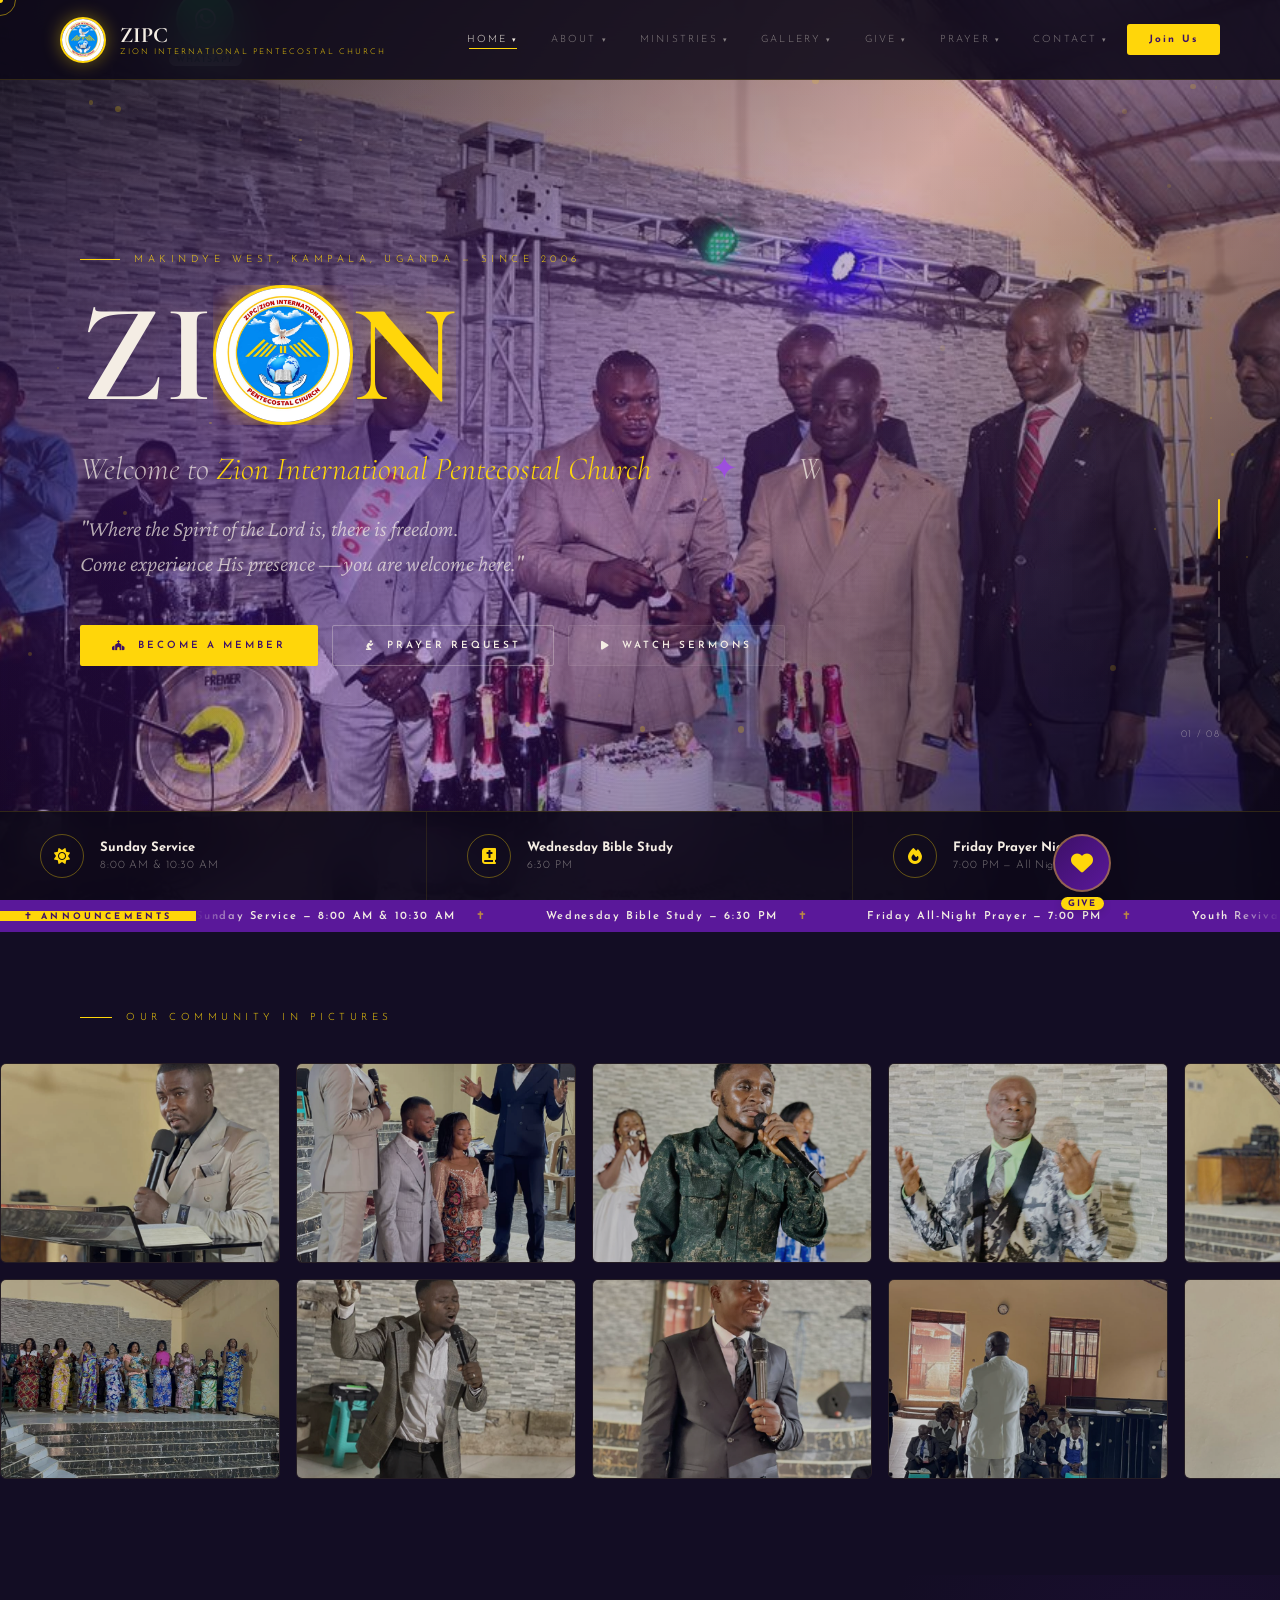
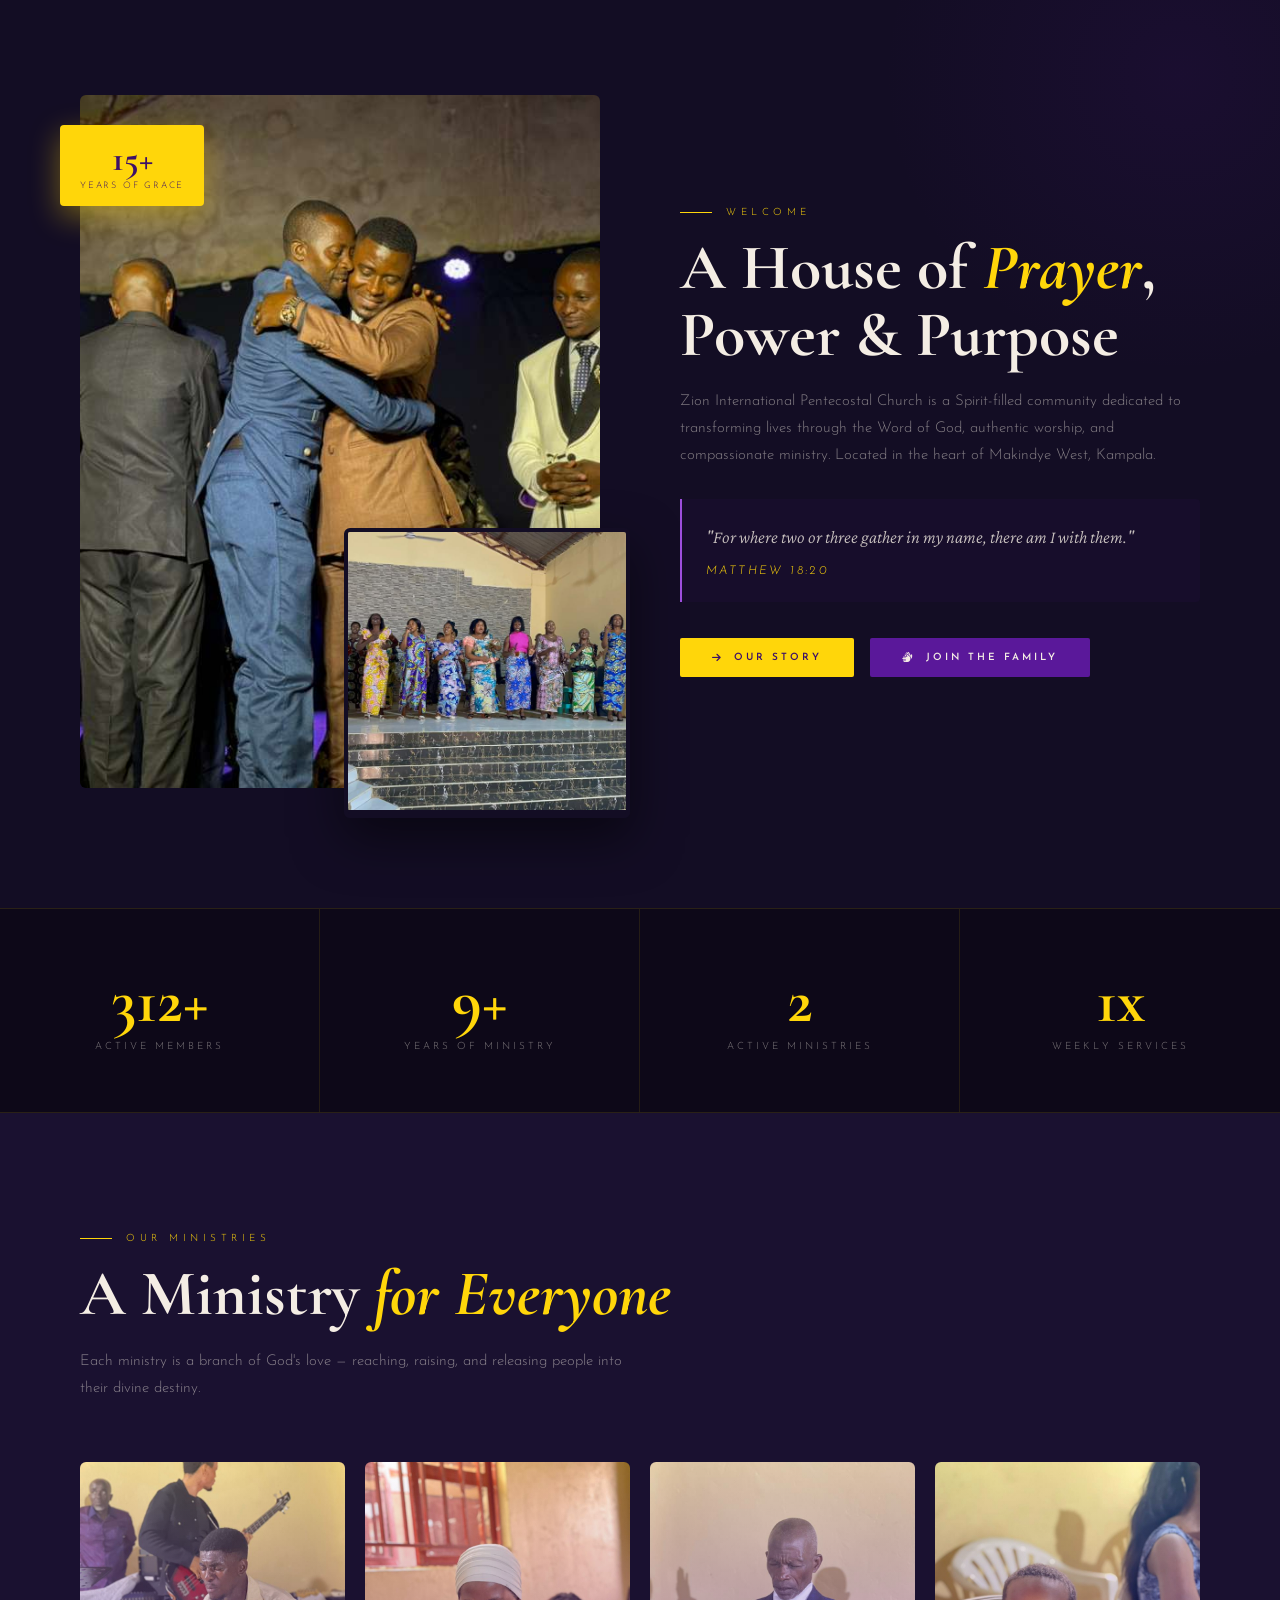
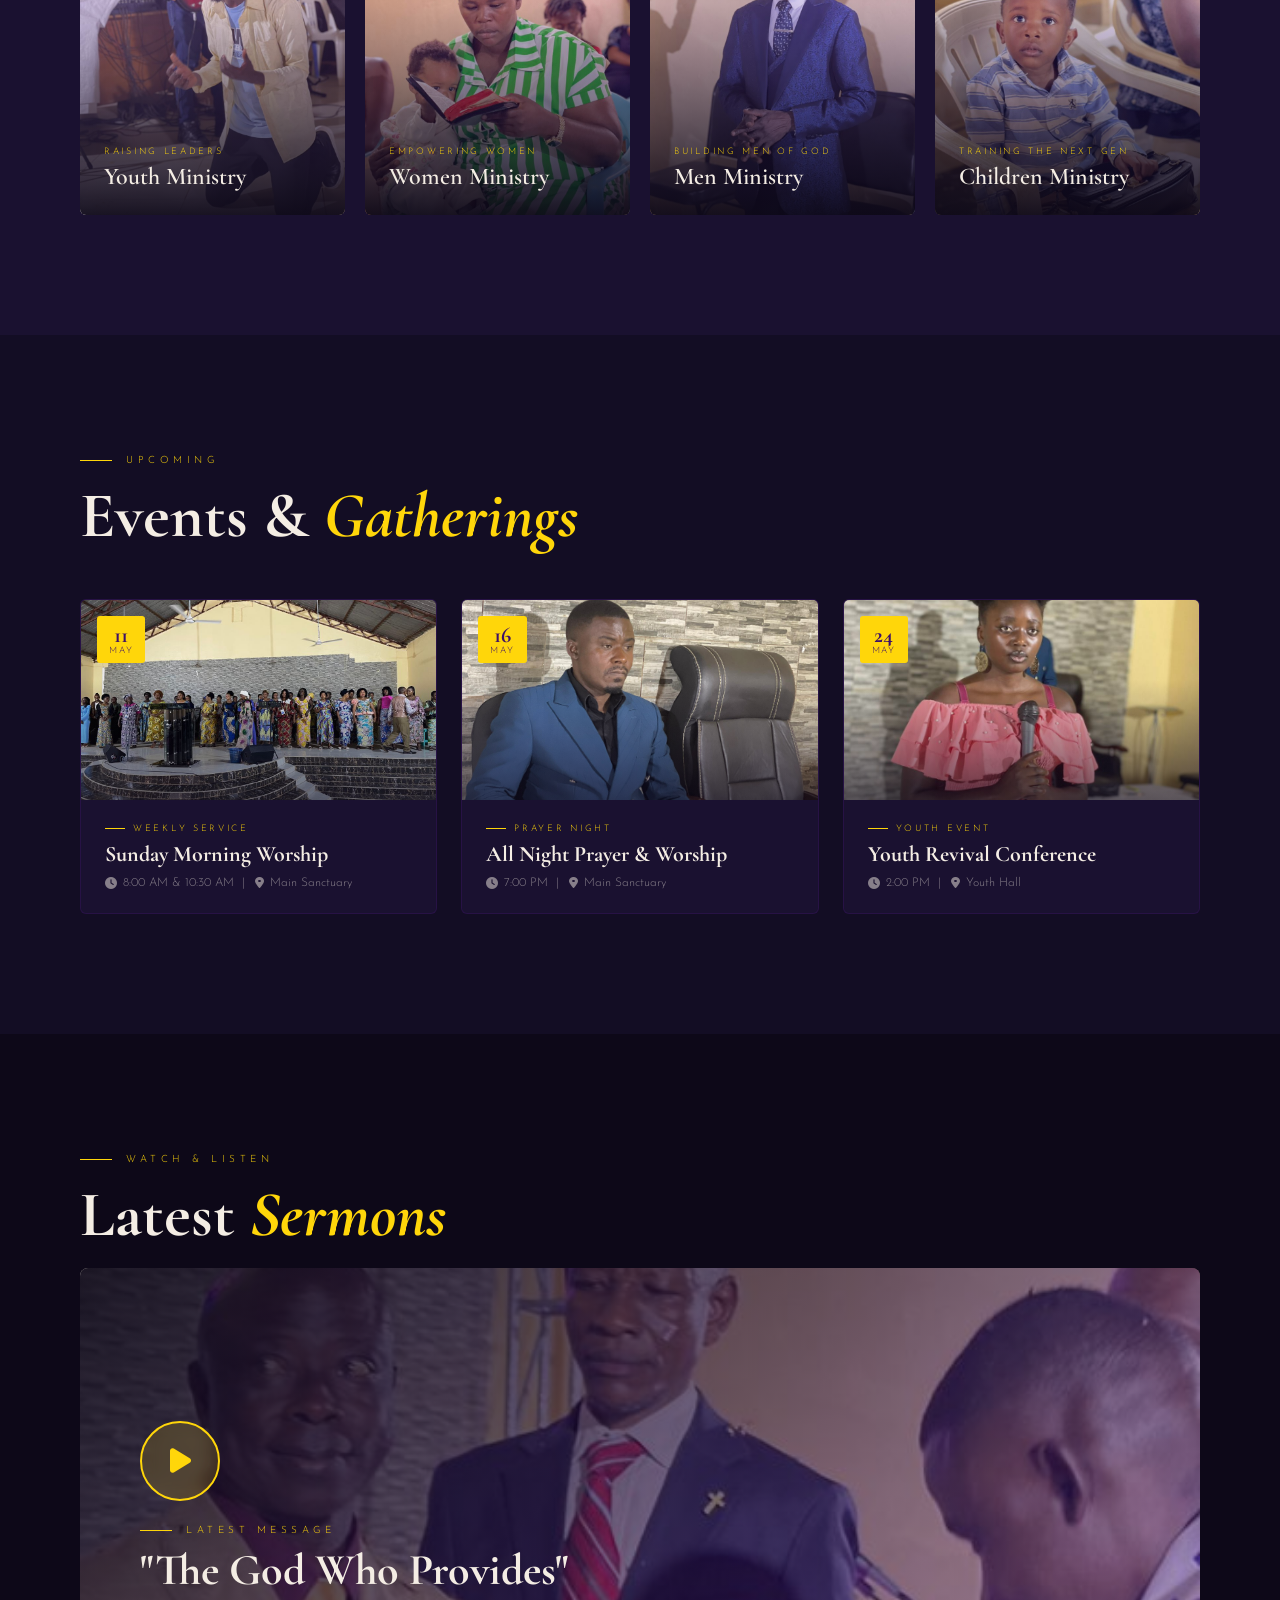
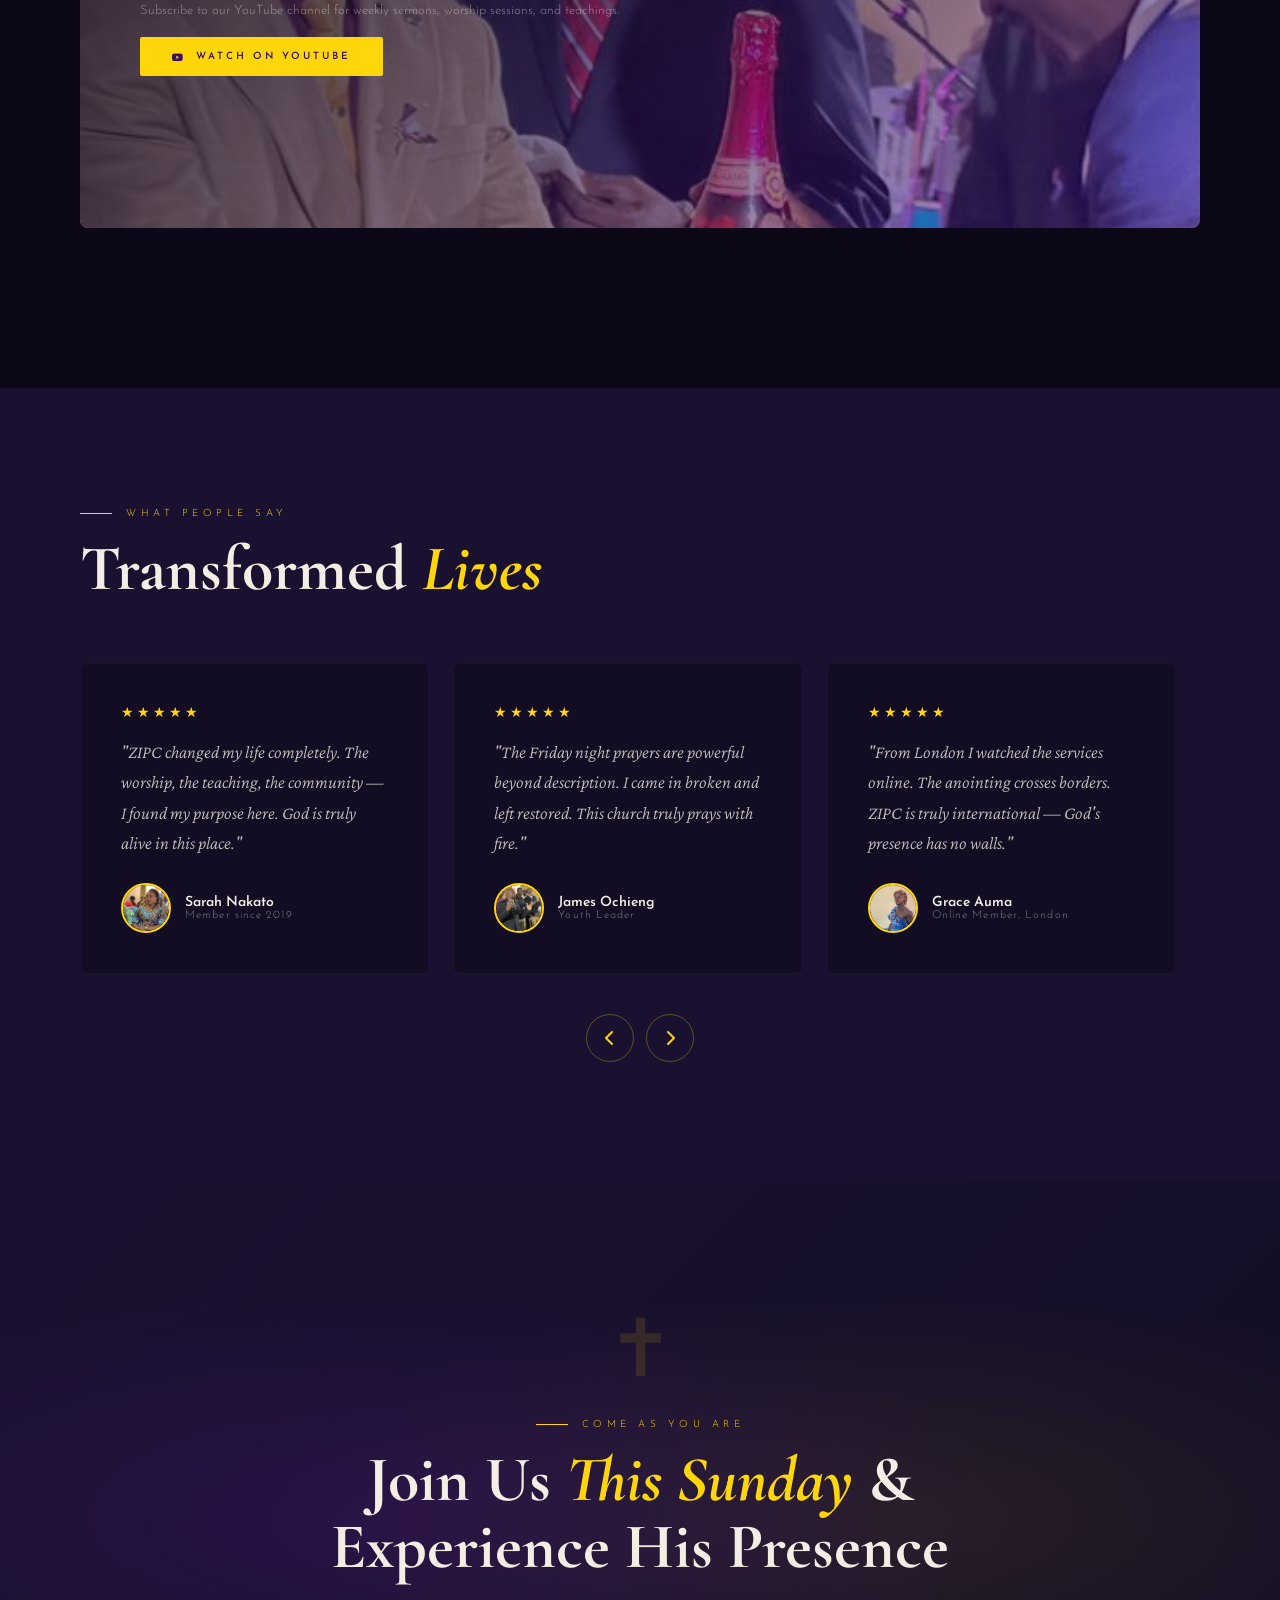
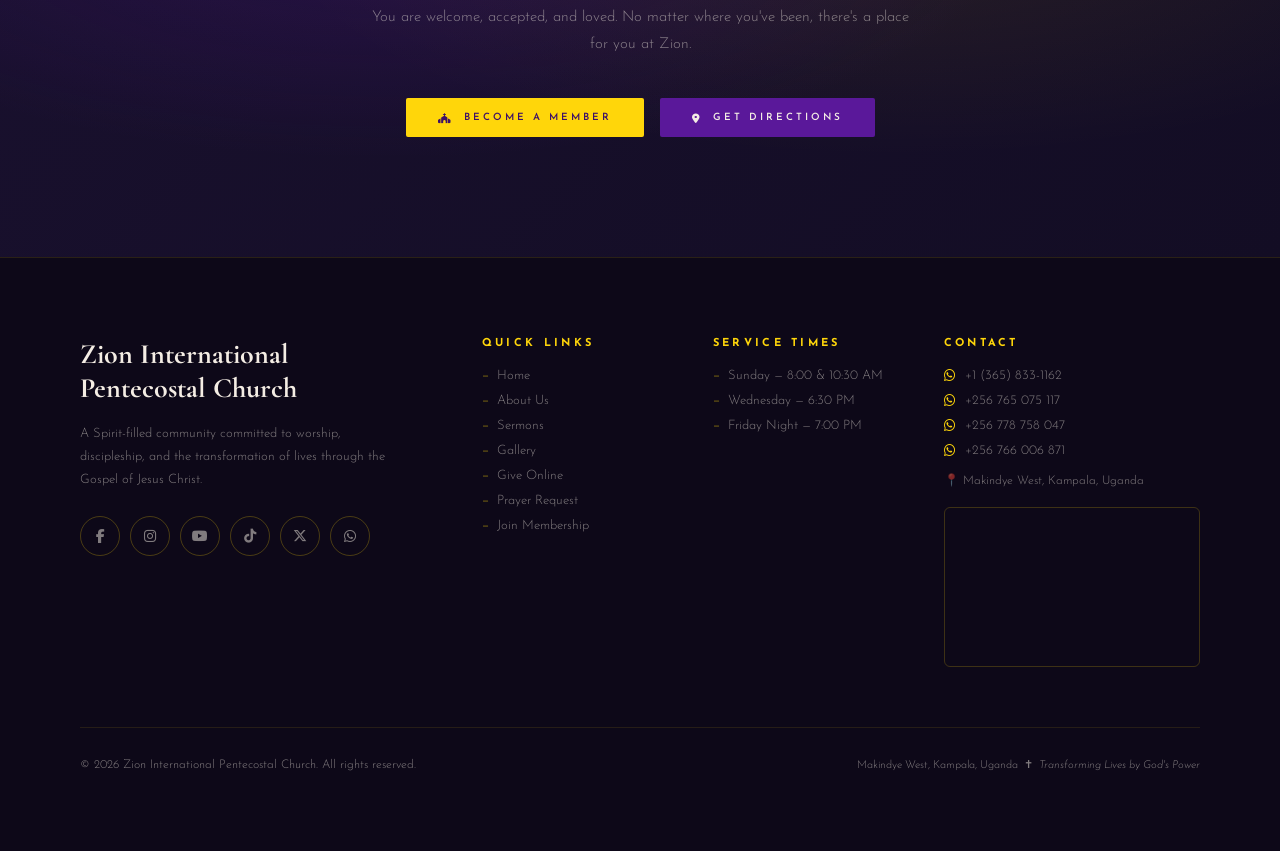
<file: home-page.html>
<!DOCTYPE html>
<html lang="en">
<head>
<meta charset="UTF-8"/>
<meta name="viewport" content="width=device-width, initial-scale=1.0"/>
<title>Zion International Pentecostal Church — Kampala, Uganda</title>
<meta name="description" content="Zion International Pentecostal Church — Where lives are transformed by the power of God. Join us in Makindye West, Kampala."/>
<link href="https://fonts.googleapis.com/css2?family=Cormorant+Garamond:ital,wght@0,300;0,400;0,600;0,700;1,400;1,600&family=Josefin+Sans:wght@300;400;600;700&family=Crimson+Pro:ital,wght@0,300;0,400;0,600;1,400&display=swap" rel="stylesheet"/>
<link rel="stylesheet" href="https://cdnjs.cloudflare.com/ajax/libs/font-awesome/6.5.0/css/all.min.css"/>
<style>
:root {
  --purple:      #5A189A;
  --purple-deep: #3d1068;
  --purple-mid:  #7B2FBE;
  --purple-light:#9D4EDD;
  --purple-glow: rgba(90,24,154,0.35);
  --yellow:      #FFD60A;
  --yellow-light:#FFE552;
  --yellow-dim:  rgba(255,214,10,0.15);
  --cream:       #F4EDE4;
  --cream-dim:   rgba(244,237,228,0.08);
  --deep:        #0D0818;
  --dark:        #130D24;
  --dark2:       #1A1130;
  --white:       #ffffff;
  --muted:       rgba(244,237,228,0.5);
  --font-display:'Cormorant Garamond', serif;
  --font-sans:   'Josefin Sans', sans-serif;
  --font-serif:  'Crimson Pro', serif;
  --ease-smooth: cubic-bezier(0.16,1,0.3,1);
  --ease-bounce: cubic-bezier(0.34,1.56,0.64,1);
}

*,*::before,*::after{margin:0;padding:0;box-sizing:border-box;}
html{scroll-behavior:smooth;}
body{background:var(--deep);color:var(--cream);font-family:var(--font-sans);font-weight:300;overflow-x:hidden;}

.progress-bar{position:fixed;top:0;left:0;height:3px;background:linear-gradient(to right,var(--purple),var(--yellow));z-index:9999;width:0%;transition:width 0.1s;}

.cursor{position:fixed;border-radius:50%;pointer-events:none;z-index:9998;}
.cursor-dot{width:6px;height:6px;background:var(--yellow);margin:-3px 0 0 -3px;}
.cursor-ring{width:32px;height:32px;border:1px solid rgba(255,214,10,0.5);margin:-16px 0 0 -16px;transition:width 0.3s var(--ease-smooth),height 0.3s var(--ease-smooth),margin 0.3s var(--ease-smooth),opacity 0.3s,background 0.3s;}
body:has(a:hover) .cursor-ring,body:has(button:hover) .cursor-ring{width:50px;height:50px;margin:-25px 0 0 -25px;background:rgba(255,214,10,0.08);}

.page-transition{position:fixed;inset:0;background:var(--purple);z-index:9000;transform:scaleX(1);transform-origin:right;animation:pageReveal 0.8s var(--ease-smooth) 0.2s both;}
@keyframes pageReveal{to{transform:scaleX(0);}}

header{position:fixed;top:0;left:0;right:0;z-index:900;display:flex;align-items:center;justify-content:space-between;padding:0 60px;height:80px;background:rgba(13,8,24,0.88);backdrop-filter:blur(24px);border-bottom:1px solid rgba(255,214,10,0.15);transition:background 0.4s,height 0.4s;}
header.scrolled{height:68px;background:rgba(13,8,24,0.97);}

.logo{display:flex;align-items:center;gap:14px;text-decoration:none;}
.logo-img-wrap{width:46px;height:46px;border-radius:50%;overflow:hidden;border:2px solid var(--yellow);box-shadow:0 0 18px rgba(255,214,10,0.4);}
.logo-img-wrap img{width:100%;height:100%;object-fit:cover;}
.logo-text{display:flex;flex-direction:column;}
.logo-name{font-family:var(--font-display);font-size:22px;font-weight:700;color:var(--cream);line-height:1;}
.logo-tagline{font-size:8px;letter-spacing:0.25em;text-transform:uppercase;color:var(--yellow);margin-top:2px;}

nav{display:flex;align-items:center;gap:4px;}
.nav-item{position:relative;}
.nav-item>a{text-decoration:none;font-size:10px;letter-spacing:0.22em;text-transform:uppercase;color:var(--muted);padding:8px 14px;border-radius:2px;transition:color 0.3s;position:relative;display:flex;align-items:center;gap:5px;}
.nav-item>a::after{content:'';position:absolute;bottom:4px;left:50%;width:0;height:1px;background:var(--yellow);transform:translateX(-50%);transition:width 0.35s var(--ease-smooth);}
.nav-item>a:hover,.nav-item>a.active{color:var(--cream);}
.nav-item>a:hover::after,.nav-item>a.active::after{width:60%;}
.nav-item>a .caret{font-size:7px;transition:transform 0.3s;}
.nav-item:hover>a .caret{transform:rotate(180deg);}

.dropdown{position:absolute;top:calc(100% + 8px);left:50%;transform:translateX(-50%);background:rgba(19,13,36,0.97);backdrop-filter:blur(20px);border:1px solid rgba(255,214,10,0.15);border-radius:6px;padding:8px;min-width:180px;opacity:0;pointer-events:none;transition:opacity 0.25s,transform 0.25s;transform:translateX(-50%) translateY(-8px);}
.nav-item:hover .dropdown{opacity:1;pointer-events:all;transform:translateX(-50%) translateY(0);}
.dropdown a{display:flex;align-items:center;gap:10px;padding:10px 14px;font-size:10px;letter-spacing:0.15em;text-transform:uppercase;color:var(--muted);text-decoration:none;border-radius:4px;transition:all 0.2s;}
.dropdown a:hover{background:var(--yellow-dim);color:var(--yellow);}
.dropdown a i{font-size:12px;color:var(--yellow);width:16px;}

.nav-cta{background:var(--yellow)!important;color:var(--purple-deep)!important;padding:10px 22px!important;font-weight:700!important;font-size:10px!important;letter-spacing:0.22em!important;border-radius:3px;text-decoration:none!important;}
.nav-cta::after{display:none!important;}
.nav-cta:hover{background:var(--yellow-light)!important;transform:translateY(-1px);}

.hamburger{display:none;flex-direction:column;gap:5px;background:none;border:none;cursor:pointer;padding:8px;}
.hamburger span{display:block;width:24px;height:1.5px;background:var(--cream);transition:all 0.3s;}

.mobile-menu{position:fixed;inset:0;z-index:8000;background:rgba(13,8,24,0.98);display:flex;flex-direction:column;align-items:center;justify-content:center;gap:28px;opacity:0;pointer-events:none;transition:opacity 0.4s;}
.mobile-menu.open{opacity:1;pointer-events:all;}
.mobile-menu a{font-family:var(--font-display);font-size:36px;color:var(--cream);text-decoration:none;transition:color 0.3s;}
.mobile-menu a:hover{color:var(--yellow);}

.section{padding:120px 80px;}
.section-label{font-size:10px;letter-spacing:0.45em;text-transform:uppercase;color:var(--yellow);margin-bottom:16px;display:flex;align-items:center;gap:14px;}
.section-label::before{content:'';width:32px;height:1px;background:var(--yellow);}
.section-title{font-family:var(--font-display);font-size:clamp(36px,5vw,64px);font-weight:700;color:var(--cream);line-height:1.05;margin-bottom:20px;}
.section-title em{font-style:italic;color:var(--yellow);}
.section-subtitle{font-size:15px;color:var(--muted);line-height:1.8;max-width:560px;}

.btn{display:inline-flex;align-items:center;gap:10px;padding:14px 32px;border-radius:2px;font-size:10px;letter-spacing:0.3em;text-transform:uppercase;text-decoration:none;font-family:var(--font-sans);cursor:pointer;border:none;transition:all 0.4s var(--ease-smooth);font-weight:600;position:relative;overflow:hidden;}
.btn-gold{background:var(--yellow);color:var(--purple-deep);}
.btn-gold:hover{background:var(--yellow-light);transform:translateY(-2px);box-shadow:0 12px 40px rgba(255,214,10,0.35);}
.btn-outline{background:transparent;color:var(--cream);border:1px solid rgba(244,237,228,0.3);}
.btn-outline:hover{border-color:var(--yellow);color:var(--yellow);transform:translateY(-2px);}
.btn-ghost{background:rgba(244,237,228,0.06);color:var(--cream);border:1px solid rgba(244,237,228,0.08);}
.btn-ghost:hover{background:rgba(244,237,228,0.12);transform:translateY(-2px);}
.btn-purple{background:var(--purple);color:var(--cream);}
.btn-purple:hover{background:var(--purple-mid);transform:translateY(-2px);box-shadow:0 12px 40px rgba(90,24,154,0.4);}

/* HERO */
.hero{min-height:100vh;position:relative;display:flex;align-items:center;overflow:hidden;}
.hero-slides{position:absolute;inset:0;z-index:0;}
.hero-slide{position:absolute;inset:0;background-size:cover;background-position:center;opacity:0;transform:scale(1.06);transition:opacity 1.8s ease,transform 9s ease;}
.hero-slide.active{opacity:1;transform:scale(1);}
.hero-overlay{position:absolute;inset:0;background:linear-gradient(135deg,rgba(13,8,24,0.92),rgba(90,24,154,0.3),rgba(13,8,24,0.82));z-index:1;}
.hero-glow{position:absolute;inset:0;z-index:1;background:radial-gradient(ellipse at 20% 50%,rgba(90,24,154,0.25),transparent 60%),radial-gradient(ellipse at 80% 30%,rgba(255,214,10,0.08),transparent 50%);}
.particles{position:absolute;inset:0;z-index:2;pointer-events:none;overflow:hidden;}
.particle{position:absolute;border-radius:50%;background:rgba(255,214,10,0.5);animation:particleFloat var(--dur,8s) ease-in-out infinite var(--delay,0s);}
@keyframes particleFloat{0%,100%{transform:translateY(0) rotate(0deg);opacity:0.3;}33%{transform:translateY(-30px) rotate(120deg);opacity:0.8;}66%{transform:translateY(-15px) rotate(240deg);opacity:0.5;}}

.hero-counter{position:absolute;right:60px;bottom:160px;z-index:4;display:flex;flex-direction:column;align-items:flex-end;gap:8px;}
.hero-counter-dots{display:flex;flex-direction:column;gap:6px;}
.hero-dot{width:2px;height:20px;background:rgba(244,237,228,0.2);border-radius:2px;transition:all 0.4s;cursor:pointer;}
.hero-dot.active{height:40px;background:var(--yellow);}
.hero-num{font-size:10px;letter-spacing:0.15em;color:var(--muted);}

.hero-content{position:relative;z-index:3;padding:0 80px;padding-top:80px;max-width:900px;}
.hero-intro-line{display:flex;align-items:center;gap:14px;margin-bottom:20px;opacity:0;animation:slideInLeft 1s var(--ease-smooth) 0.9s both;}
@keyframes slideInLeft{from{opacity:0;transform:translateX(-40px);}to{opacity:1;transform:translateX(0);}}
.hero-intro-line::before{content:'';width:40px;height:1px;background:var(--yellow);flex-shrink:0;}
.hero-intro-text{font-size:10px;letter-spacing:0.45em;text-transform:uppercase;color:var(--yellow);}

.hero-zion-title{display:flex;align-items:center;gap:0;margin-bottom:24px;line-height:1;}
.zion-letter{font-family:var(--font-display);font-size:clamp(80px,12vw,140px);font-weight:700;color:var(--cream);display:inline-block;line-height:1;overflow:hidden;}
.zion-letter-inner{display:inline-block;animation:letterDrop 0.9s var(--ease-bounce) both;transform:translateY(-120%);}
.zion-letter:nth-child(1) .zion-letter-inner{animation-delay:1.0s;}
.zion-letter:nth-child(2) .zion-letter-inner{animation-delay:1.15s;}
.zion-letter:nth-child(3) .zion-letter-inner{animation-delay:1.3s;}
.zion-letter:nth-child(4) .zion-letter-inner{animation-delay:1.45s;color:var(--yellow);text-shadow:0 0 40px rgba(255,214,10,0.5);}
@keyframes letterDrop{to{transform:translateY(0);}}
.zion-o{display:inline-flex;align-items:center;justify-content:center;width:clamp(80px,12vw,140px);height:clamp(80px,12vw,140px);overflow:hidden;animation:letterDrop 0.9s var(--ease-bounce) 1.3s both;transform:translateY(-120%);}
.zion-o-img{width:100%;height:100%;border-radius:50%;object-fit:cover;border:3px solid var(--yellow);box-shadow:0 0 30px rgba(255,214,10,0.5),0 0 60px rgba(90,24,154,0.4);animation:logoPulse 3s ease-in-out infinite;}
@keyframes logoPulse{0%,100%{box-shadow:0 0 30px rgba(255,214,10,0.5),0 0 60px rgba(90,24,154,0.4);}50%{box-shadow:0 0 50px rgba(255,214,10,0.8),0 0 80px rgba(90,24,154,0.6);}}

.hero-marquee-wrap{overflow:hidden;width:100%;margin-bottom:24px;opacity:0;animation:fadeUp 1s ease 1.7s both;}
.hero-marquee-inner{display:flex;gap:0;white-space:nowrap;animation:marqueeScroll 18s linear infinite;}
.hero-marquee-text{font-family:var(--font-display);font-size:clamp(18px,2.8vw,32px);font-style:italic;color:rgba(244,237,228,0.75);padding-right:60px;}
.hero-marquee-text span{color:var(--yellow);}
.hero-marquee-divider{color:var(--purple-light);padding-right:60px;font-size:clamp(18px,2.8vw,32px);}
@keyframes marqueeScroll{0%{transform:translateX(0);}100%{transform:translateX(-50%);}}

.hero-tagline{font-family:var(--font-serif);font-size:clamp(15px,1.8vw,22px);font-style:italic;color:rgba(244,237,228,0.72);line-height:1.55;margin-bottom:44px;max-width:520px;opacity:0;animation:fadeUp 1s ease 1.9s both;}
.hero-buttons{display:flex;gap:14px;flex-wrap:wrap;margin-bottom:60px;opacity:0;animation:fadeUp 1s ease 2.1s both;}
@keyframes fadeUp{from{opacity:0;transform:translateY(20px);}to{opacity:1;transform:translateY(0);}}

.services-strip{position:absolute;bottom:0;left:0;right:0;z-index:4;background:rgba(13,8,24,0.92);backdrop-filter:blur(20px);border-top:1px solid rgba(255,214,10,0.15);display:grid;grid-template-columns:repeat(3,1fr);animation:fadeUp 1s ease 2.4s both;opacity:0;}
.service-item{padding:22px 40px;display:flex;align-items:center;gap:16px;border-right:1px solid rgba(255,214,10,0.1);transition:background 0.35s;cursor:pointer;}
.service-item:last-child{border-right:none;}
.service-item:hover{background:rgba(90,24,154,0.15);}
.service-icon{width:44px;height:44px;border-radius:50%;border:1px solid rgba(255,214,10,0.35);display:flex;align-items:center;justify-content:center;color:var(--yellow);font-size:16px;flex-shrink:0;transition:all 0.35s;}
.service-item:hover .service-icon{background:var(--yellow);color:var(--purple-deep);border-color:var(--yellow);}
.service-info{flex:1;}
.service-info strong{display:block;font-size:13px;color:var(--cream);margin-bottom:2px;}
.service-info span{font-size:11px;color:var(--muted);letter-spacing:0.08em;}

/* TICKER */
.ticker-bar{background:var(--purple);padding:10px 0;overflow:hidden;display:flex;align-items:center;}
.ticker-label{background:var(--yellow);color:var(--purple-deep);padding:0 24px;font-size:9px;letter-spacing:0.35em;text-transform:uppercase;height:100%;display:flex;align-items:center;flex-shrink:0;white-space:nowrap;font-weight:700;}
.ticker-track{flex:1;overflow:hidden;mask-image:linear-gradient(to right,transparent,black 5%,black 95%,transparent);}
.ticker-inner{display:flex;gap:60px;animation:tickerMove 30s linear infinite;white-space:nowrap;}
.ticker-item{font-size:11px;color:var(--cream);letter-spacing:0.15em;font-weight:600;display:flex;align-items:center;gap:20px;flex-shrink:0;}
.ticker-item::after{content:'✝';font-size:10px;opacity:0.6;color:var(--yellow);}
@keyframes tickerMove{0%{transform:translateX(0);}100%{transform:translateX(-50%);}}

/* PHOTO SLIDER */
.photo-slider-section{background:var(--dark);padding:80px 0;overflow:hidden;}
.slider-row{display:flex;gap:16px;width:max-content;animation:sliderLeft 30s linear infinite;margin-bottom:16px;}
.slider-row.reverse{animation:sliderRight 35s linear infinite;}
@keyframes sliderLeft{0%{transform:translateX(0);}100%{transform:translateX(-50%);}}
@keyframes sliderRight{0%{transform:translateX(-50%);}100%{transform:translateX(0);}}
.slider-img{width:280px;height:200px;object-fit:cover;border-radius:6px;flex-shrink:0;filter:grayscale(20%) brightness(0.8);transition:filter 0.4s,transform 0.4s;border:1px solid rgba(255,214,10,0.1);}
.slider-img:hover{filter:grayscale(0%) brightness(1);transform:scale(1.03);border-color:rgba(255,214,10,0.4);}
.photo-slider-section .section-label{padding:0 80px;margin-bottom:40px;}

/* WELCOME */
.welcome{background:var(--dark);position:relative;overflow:hidden;}
.welcome::before{content:'';position:absolute;top:-200px;right:-200px;width:600px;height:600px;border-radius:50%;background:radial-gradient(circle,rgba(90,24,154,0.1),transparent 70%);pointer-events:none;}
.welcome-grid{display:grid;grid-template-columns:1fr 1fr;gap:80px;align-items:center;}
.welcome-img-wrap{position:relative;}
.welcome-img-main{border-radius:6px;overflow:hidden;aspect-ratio:3/4;}
.welcome-img-main img{width:100%;height:100%;object-fit:cover;transition:transform 0.7s var(--ease-smooth);}
.welcome-img-main:hover img{transform:scale(1.05);}
.welcome-img-accent{position:absolute;bottom:-30px;right:-30px;width:55%;border-radius:6px;overflow:hidden;border:4px solid var(--dark);box-shadow:0 20px 50px rgba(0,0,0,0.5);}
.welcome-img-accent img{width:100%;height:100%;object-fit:cover;aspect-ratio:1;}
.welcome-badge{position:absolute;top:30px;left:-20px;background:var(--yellow);color:var(--purple-deep);padding:16px 20px;border-radius:4px;text-align:center;box-shadow:0 10px 30px rgba(255,214,10,0.4);}
.welcome-badge .year{font-family:var(--font-display);font-size:36px;font-weight:700;display:block;line-height:1;}
.welcome-badge .label{font-size:9px;letter-spacing:0.2em;text-transform:uppercase;display:block;margin-top:4px;}
.welcome-verse{margin-top:30px;padding:24px;border-left:2px solid var(--purple-light);background:rgba(90,24,154,0.06);border-radius:0 4px 4px 0;}
.welcome-verse blockquote{font-family:var(--font-serif);font-style:italic;font-size:18px;line-height:1.6;color:rgba(244,237,228,0.8);margin-bottom:10px;}
.welcome-verse cite{font-size:12px;letter-spacing:0.2em;color:var(--yellow);text-transform:uppercase;}

/* STATS */
.stats{background:var(--deep);border-top:1px solid rgba(255,214,10,0.12);border-bottom:1px solid rgba(255,214,10,0.12);}
.stats-grid{display:grid;grid-template-columns:repeat(4,1fr);}
.stat-item{padding:60px 30px;text-align:center;border-right:1px solid rgba(255,214,10,0.1);position:relative;overflow:hidden;transition:background 0.4s;}
.stat-item:last-child{border-right:none;}
.stat-item:hover{background:rgba(90,24,154,0.08);}
.stat-num{font-family:var(--font-display);font-size:64px;font-weight:700;color:var(--yellow);line-height:1;margin-bottom:8px;}
.stat-label{font-size:10px;letter-spacing:0.3em;text-transform:uppercase;color:var(--muted);}

/* MINISTRIES */
.ministries-bg{background:var(--dark2);position:relative;}
.ministries-grid{display:grid;grid-template-columns:repeat(4,1fr);gap:20px;margin-top:60px;}
.ministry-card{border-radius:6px;overflow:hidden;position:relative;aspect-ratio:3/4;cursor:pointer;}
.ministry-card img{width:100%;height:100%;object-fit:cover;transition:transform 0.7s var(--ease-smooth);}
.ministry-card:hover img{transform:scale(1.08);}
.ministry-overlay{position:absolute;inset:0;background:linear-gradient(to top,rgba(13,8,24,0.95) 0%,rgba(90,24,154,0.2) 60%,transparent 100%);display:flex;flex-direction:column;justify-content:flex-end;padding:24px;transition:background 0.4s;}
.ministry-card:hover .ministry-overlay{background:linear-gradient(to top,rgba(13,8,24,0.98) 0%,rgba(90,24,154,0.4) 60%,rgba(13,8,24,0.1) 100%);}
.ministry-tag{font-size:9px;letter-spacing:0.3em;text-transform:uppercase;color:var(--yellow);margin-bottom:6px;}
.ministry-name{font-family:var(--font-display);font-size:24px;color:var(--cream);font-weight:600;}

/* EVENTS */
.events-bg{background:var(--dark);}
.events-grid{display:grid;grid-template-columns:repeat(3,1fr);gap:24px;margin-top:50px;}
.event-card{border-radius:6px;overflow:hidden;background:var(--dark2);border:1px solid rgba(90,24,154,0.2);transition:all 0.4s var(--ease-smooth);cursor:pointer;}
.event-card:hover{transform:translateY(-10px);border-color:rgba(255,214,10,0.35);box-shadow:0 30px 60px rgba(0,0,0,0.5);}
.event-img{position:relative;aspect-ratio:16/9;overflow:hidden;}
.event-img img{width:100%;height:100%;object-fit:cover;transition:transform 0.6s var(--ease-smooth);}
.event-card:hover .event-img img{transform:scale(1.08);}
.event-img-overlay{position:absolute;inset:0;background:linear-gradient(to top,rgba(13,8,24,0.6),transparent 60%);}
.event-date-badge{position:absolute;top:16px;left:16px;background:var(--yellow);color:var(--purple-deep);border-radius:3px;padding:8px 12px;text-align:center;z-index:2;}
.event-date-badge .day{font-family:var(--font-display);font-size:22px;font-weight:700;line-height:1;display:block;}
.event-date-badge .month{font-size:9px;letter-spacing:0.2em;text-transform:uppercase;display:block;}
.event-body{padding:24px;}
.event-cat{font-size:9px;letter-spacing:0.3em;text-transform:uppercase;color:var(--yellow);margin-bottom:8px;display:flex;align-items:center;gap:8px;}
.event-cat::before{content:'';width:20px;height:1px;background:var(--yellow);}
.event-title{font-family:var(--font-display);font-size:22px;color:var(--cream);margin-bottom:10px;line-height:1.2;}
.event-meta{font-size:12px;color:var(--muted);display:flex;align-items:center;gap:6px;}

/* SERMONS */
.sermons-bg{background:var(--deep);}
.sermons-hero{border-radius:8px;overflow:hidden;aspect-ratio:16/8;position:relative;margin-bottom:40px;}
.sermons-hero img{width:100%;height:100%;object-fit:cover;}
.sermons-hero-overlay{position:absolute;inset:0;background:linear-gradient(135deg,rgba(13,8,24,0.92) 0%,rgba(90,24,154,0.35) 100%);display:flex;align-items:center;padding:60px;}
.play-btn{width:80px;height:80px;border-radius:50%;border:2px solid var(--yellow);background:rgba(255,214,10,0.15);display:flex;align-items:center;justify-content:center;font-size:28px;color:var(--yellow);margin-bottom:24px;cursor:pointer;transition:all 0.4s var(--ease-bounce);backdrop-filter:blur(8px);}
.play-btn:hover{background:var(--yellow);color:var(--purple-deep);transform:scale(1.15);box-shadow:0 0 50px rgba(255,214,10,0.5);}

/* TESTIMONIALS */
.testimonials-bg{background:var(--dark2);}
.testimonials-slider{position:relative;overflow:hidden;margin-top:60px;}
.testimonials-track{display:flex;transition:transform 0.7s var(--ease-smooth);}
.testimonial-card{min-width:calc(33.333% - 16px);margin-right:24px;background:var(--dark);border:1px solid rgba(90,24,154,0.2);border-radius:6px;padding:40px;}
.testimonial-stars{color:var(--yellow);font-size:14px;margin-bottom:16px;letter-spacing:3px;}
.testimonial-text{font-family:var(--font-serif);font-style:italic;font-size:18px;line-height:1.7;color:rgba(244,237,228,0.8);margin-bottom:24px;}
.testimonial-author{display:flex;align-items:center;gap:14px;}
.author-avatar{width:50px;height:50px;border-radius:50%;overflow:hidden;border:2px solid var(--yellow);}
.author-avatar img{width:100%;height:100%;object-fit:cover;}
.author-avatar-initials{width:50px;height:50px;border-radius:50%;background:rgba(90,24,154,0.2);border:2px solid var(--yellow);display:flex;align-items:center;justify-content:center;font-family:var(--font-display);font-size:22px;color:var(--yellow);font-weight:700;}
.author-name{font-size:14px;color:var(--cream);font-weight:600;}
.author-role{font-size:11px;color:var(--muted);letter-spacing:0.1em;}
.slider-controls{display:flex;gap:12px;justify-content:center;margin-top:40px;}
.slider-btn{width:48px;height:48px;border-radius:50%;border:1px solid rgba(255,214,10,0.3);background:transparent;color:var(--yellow);font-size:16px;cursor:pointer;transition:all 0.3s;display:flex;align-items:center;justify-content:center;}
.slider-btn:hover{background:var(--yellow);color:var(--purple-deep);border-color:var(--yellow);}

/* CTA */
.cta-section{background:linear-gradient(135deg,var(--dark2),var(--dark));position:relative;overflow:hidden;text-align:center;padding:120px 80px;}
.cta-section::before{content:'';position:absolute;inset:0;background:radial-gradient(ellipse at 30% 50%,rgba(90,24,154,0.25),transparent 50%),radial-gradient(ellipse at 70% 50%,rgba(255,214,10,0.08),transparent 50%);}
.cta-cross{font-size:80px;color:rgba(255,214,10,0.12);font-family:var(--font-display);margin-bottom:20px;animation:crossPulse 3s ease-in-out infinite;}
@keyframes crossPulse{0%,100%{color:rgba(255,214,10,0.12);}50%{color:rgba(255,214,10,0.25);}}

/* FOOTER */
footer{background:var(--deep);border-top:1px solid rgba(255,214,10,0.12);padding:80px;}
.footer-grid{display:grid;grid-template-columns:2fr 1fr 1fr 1.5fr;gap:60px;margin-bottom:60px;}
.footer-brand h3{font-family:var(--font-display);font-size:28px;color:var(--cream);margin-bottom:16px;line-height:1.2;}
.footer-brand p{font-size:13px;color:var(--muted);line-height:1.8;max-width:320px;margin-bottom:24px;}
.socials{display:flex;gap:10px;flex-wrap:wrap;}
.social-link{width:40px;height:40px;border-radius:50%;border:1px solid rgba(255,214,10,0.25);display:flex;align-items:center;justify-content:center;color:var(--muted);text-decoration:none;font-size:14px;transition:all 0.35s;}
.social-link:hover{background:var(--yellow);color:var(--purple-deep);border-color:var(--yellow);transform:translateY(-3px);}
.footer-col h4{font-size:11px;letter-spacing:0.3em;text-transform:uppercase;color:var(--yellow);margin-bottom:20px;}
.footer-col ul{list-style:none;display:flex;flex-direction:column;gap:12px;}
.footer-col ul li a{color:var(--muted);text-decoration:none;font-size:13px;transition:color 0.3s;display:flex;align-items:center;gap:8px;}
.footer-col ul li a::before{content:'—';font-size:10px;color:var(--yellow);}
.footer-col ul li a:hover{color:var(--yellow);}
.footer-contact-item{display:flex;align-items:center;gap:10px;color:var(--muted);text-decoration:none;font-size:13px;margin-bottom:12px;transition:color 0.3s;}
.footer-contact-item i{color:var(--yellow);}
.footer-contact-item:hover{color:var(--yellow);}
.map-box{margin-top:20px;border-radius:6px;overflow:hidden;border:1px solid rgba(255,214,10,0.2);height:160px;}
.map-box iframe{width:100%;height:100%;border:none;}
.footer-bottom{border-top:1px solid rgba(255,214,10,0.1);padding-top:30px;display:flex;justify-content:space-between;align-items:center;flex-wrap:wrap;gap:12px;}
.footer-bottom p{font-size:12px;color:var(--muted);}

/* ORBITING FABs */
.fab-orbit-wrap{position:fixed;inset:0;z-index:800;pointer-events:none;}
.fab-whatsapp,.fab-give{position:absolute;pointer-events:all;display:flex;flex-direction:column;align-items:center;gap:5px;text-decoration:none;cursor:pointer;}
.fab-wa-btn{width:58px;height:58px;border-radius:50%;background:#25D366;display:flex;align-items:center;justify-content:center;font-size:24px;color:white;border:2.5px solid rgba(255,255,255,0.3);box-shadow:0 0 0 0 rgba(37,211,102,0.6);animation:waPulse 2.4s ease-out infinite;transition:transform 0.3s ease;}
.fab-wa-btn:hover{transform:scale(1.15);}
.fab-wa-label{font-size:9px;font-weight:700;letter-spacing:0.15em;text-transform:uppercase;color:#075E54;background:white;padding:2px 7px;border-radius:20px;box-shadow:0 2px 8px rgba(0,0,0,0.15);white-space:nowrap;}
.fab-give-btn{width:58px;height:58px;border-radius:50%;background:linear-gradient(135deg,var(--purple-deep),var(--purple));display:flex;align-items:center;justify-content:center;font-size:22px;color:var(--yellow);border:2.5px solid rgba(255,214,10,0.4);box-shadow:0 0 0 0 rgba(90,24,154,0.6);animation:givePulse 2.4s ease-out infinite;animation-delay:0.4s;transition:transform 0.3s ease;}
.fab-give-btn:hover{transform:scale(1.15);}
.fab-give-label{font-size:9px;font-weight:700;letter-spacing:0.15em;text-transform:uppercase;color:var(--purple-deep);background:var(--yellow);padding:2px 7px;border-radius:20px;box-shadow:0 2px 8px rgba(0,0,0,0.15);white-space:nowrap;}
@keyframes waPulse{0%{box-shadow:0 0 0 0 rgba(37,211,102,0.6);}70%{box-shadow:0 0 0 18px rgba(37,211,102,0);}100%{box-shadow:0 0 0 0 rgba(37,211,102,0);}}
@keyframes givePulse{0%{box-shadow:0 0 0 0 rgba(90,24,154,0.6);}70%{box-shadow:0 0 0 16px rgba(90,24,154,0);}100%{box-shadow:0 0 0 0 rgba(90,24,154,0);}}

/* GIVING MODAL */
.modal-overlay{position:fixed;inset:0;z-index:9500;background:rgba(13,8,24,0.93);backdrop-filter:blur(16px);display:flex;align-items:center;justify-content:center;opacity:0;pointer-events:none;transition:opacity 0.4s;}
.modal-overlay.open{opacity:1;pointer-events:all;}
.modal-box{background:var(--dark2);border:1px solid rgba(255,214,10,0.2);border-radius:8px;padding:50px;max-width:700px;width:90%;position:relative;transform:translateY(30px);transition:transform 0.4s var(--ease-smooth);}
.modal-overlay.open .modal-box{transform:translateY(0);}
.modal-close{position:absolute;top:20px;right:20px;background:none;border:1px solid rgba(255,214,10,0.3);color:var(--yellow);width:36px;height:36px;border-radius:50%;cursor:pointer;font-size:14px;display:flex;align-items:center;justify-content:center;transition:all 0.3s;}
.modal-close:hover{background:var(--yellow);color:var(--purple-deep);}
.modal-title{font-family:var(--font-display);font-size:36px;color:var(--cream);margin-bottom:10px;}
.modal-verse{font-family:var(--font-serif);font-style:italic;font-size:15px;color:var(--muted);margin-bottom:30px;line-height:1.6;}
.giving-grid{display:grid;grid-template-columns:1fr 1fr;gap:20px;}
.giving-card{background:var(--dark);border:1px solid rgba(90,24,154,0.2);border-radius:6px;padding:24px;}
.giving-card h3{font-size:13px;letter-spacing:0.2em;text-transform:uppercase;color:var(--yellow);margin-bottom:16px;display:flex;align-items:center;gap:8px;}
.give-item{margin-bottom:16px;}
.give-item strong{display:block;font-size:13px;color:var(--cream);margin-bottom:2px;}
.give-item p{font-size:18px;color:var(--yellow);font-family:var(--font-display);font-weight:700;}
.give-item span{font-size:11px;color:var(--muted);}
.giving-footer{margin-top:20px;text-align:center;font-family:var(--font-serif);font-style:italic;font-size:15px;color:var(--muted);}

.reveal{opacity:0;transform:translateY(30px);transition:opacity 0.9s var(--ease-smooth),transform 0.9s var(--ease-smooth);}
.reveal.visible{opacity:1;transform:translateY(0);}

@media(max-width:1024px){.section{padding:80px 40px;}header{padding:0 30px;}nav{display:none;}.hamburger{display:flex;}.welcome-grid{grid-template-columns:1fr;gap:50px;}.welcome-img-accent{display:none;}.stats-grid{grid-template-columns:repeat(2,1fr);}.ministries-grid{grid-template-columns:repeat(2,1fr);}.events-grid{grid-template-columns:repeat(2,1fr);}.services-strip{grid-template-columns:1fr;}.footer-grid{grid-template-columns:1fr 1fr;}.testimonials-track .testimonial-card{min-width:calc(50% - 12px);}}
@media(max-width:768px){.section{padding:60px 24px;}.hero-content{padding:0 24px;padding-top:80px;}.stats-grid{grid-template-columns:repeat(2,1fr);}.ministries-grid{grid-template-columns:repeat(2,1fr);}.events-grid{grid-template-columns:1fr;}.services-strip{display:none;}.footer-grid{grid-template-columns:1fr;}.giving-grid{grid-template-columns:1fr;}.hero-counter{display:none;}.testimonials-track .testimonial-card{min-width:100%;margin-right:0;}footer{padding:60px 24px;}.cta-section{padding:80px 24px;}}
</style>
</head>
<body>

<div class="progress-bar" id="progressBar"></div>
<div class="cursor cursor-dot" id="cursorDot"></div>
<div class="cursor cursor-ring" id="cursorRing"></div>
<div class="page-transition"></div>

<!-- HEADER -->
<header id="mainHeader">
  <a href="home-page.html" class="logo">
    <div class="logo-img-wrap"><img src="zipc1.jpeg" alt="ZIPC Logo"/></div>
    <div class="logo-text">
      <span class="logo-name">ZIPC</span>
      <span class="logo-tagline">Zion International Pentecostal Church</span>
    </div>
  </a>

  <nav>
    <div class="nav-item">
      <a href="home-page.html" class="active">Home <span class="caret">▾</span></a>
      <div class="dropdown">
        <a href="#welcome"><i class="fas fa-church"></i> Welcome</a>
        <a href="#ministries"><i class="fas fa-hands-praying"></i> Ministries</a>
        <a href="#events"><i class="fas fa-calendar"></i> Events</a>
        <a href="#testimonials"><i class="fas fa-star"></i> Testimonials</a>
      </div>
    </div>
    <div class="nav-item">
      <a href="about-us.html">About <span class="caret">▾</span></a>
      <div class="dropdown">
        <a href="about-us.html#vision"><i class="fas fa-eye"></i> Vision & Mission</a>
        <a href="about-us.html#leadership"><i class="fas fa-user-tie"></i> Leadership</a>
        <a href="about-us.html#history"><i class="fas fa-book-open"></i> Our History</a>
        <a href="about-us.html#beliefs"><i class="fas fa-cross"></i> What We Believe</a>
      </div>
    </div>
    <div class="nav-item">
      <a href="ministries.html">Ministries <span class="caret">▾</span></a>
      <div class="dropdown">
        <a href="sermons.html#latest"><i class="fas fa-play-circle"></i> Latest Message</a>
        <a href="sermons.html#series"><i class="fas fa-list"></i> Sermon Series</a>
        <a href="http://www.youtube.com/@ZIPC-CHURCH" target="_blank"><i class="fab fa-youtube"></i> YouTube Channel</a>
        <a href="sermons.html#podcast"><i class="fas fa-podcast"></i> Podcast</a>
      </div>
    </div>
    <div class="nav-item">
      <a href="zion-gallery.html">Gallery <span class="caret">▾</span></a>
      <div class="dropdown">
        <a href="zion-gallery.html#photos"><i class="fas fa-images"></i> Photo Gallery</a>
        <a href="zion-gallery.html#videos"><i class="fas fa-video"></i> Videos</a>
        <a href="zion-gallery.html#events"><i class="fas fa-camera"></i> Event Highlights</a>
      </div>
    </div>
    <div class="nav-item">
      <a href="give.html">Give <span class="caret">▾</span></a>
      <div class="dropdown">
        <a href="give.html#tithe"><i class="fas fa-heart"></i> Tithe & Offering</a>
        <a href="give.html#missions"><i class="fas fa-globe-africa"></i> Missions</a>
        <a href="give.html#building"><i class="fas fa-building"></i> Building Fund</a>
        <a href="give.html#online"><i class="fas fa-mobile-alt"></i> Give Online</a>
      </div>
    </div>
    <div class="nav-item">
      <a href="prayer-request.html">Prayer <span class="caret">▾</span></a>
      <div class="dropdown">
        <a href="prayer-request.html#submit"><i class="fas fa-pray"></i> Submit Request</a>
        <a href="prayer-request.html#team"><i class="fas fa-users"></i> Prayer Team</a>
        <a href="prayer-request.html#schedule"><i class="fas fa-clock"></i> Prayer Schedule</a>
      </div>
    </div>
    <div class="nav-item">
      <a href="form.html">Contact <span class="caret">▾</span></a>
      <div class="dropdown">
        <a href="form.html"><i class="fas fa-map-marker-alt"></i> Find Us</a>
        <a href="form.html#form"><i class="fas fa-envelope"></i> Send a Message</a>
        <a href="https://wa.me/256765075117" target="_blank"><i class="fab fa-whatsapp"></i> WhatsApp Us</a>
      </div>
    </div>
    <a href="form.html" class="nav-cta">Join Us</a>
  </nav>

  <button class="hamburger" onclick="openMenu()" aria-label="Menu">
    <span></span><span></span><span></span>
  </button>
</header>

<!-- MOBILE MENU -->
<div class="mobile-menu" id="mobileMenu">
  <button onclick="closeMenu()" style="position:absolute;top:30px;right:30px;background:none;border:none;color:var(--yellow);font-size:24px;cursor:pointer;"><i class="fas fa-times"></i></button>
  <a href="home-page.html" onclick="closeMenu()">Home</a>
  <a href="about-us.html" onclick="closeMenu()">About</a>
  <a href="sermons.html" onclick="closeMenu()">Sermons</a>
  <a href="zion-gallery.html" onclick="closeMenu()">Gallery</a>
  <a href="give.html" onclick="closeMenu()">Give</a>
  <a href="prayer-request.html" onclick="closeMenu()">Prayer</a>
  <a href="form.html" onclick="closeMenu()">Contact</a>
  <a href="form.html" onclick="closeMenu()" style="color:var(--yellow);">Join Us</a>
</div>

<!-- HERO — uses temp_ images for full-bleed hero slides -->
<section class="hero" id="home">
  <div class="hero-slides" id="heroSlides">
    <div class="hero-slide active" style="background-image:url('temp_2.jpg')"></div>
    <div class="hero-slide" style="background-image:url('temp_7.jpg')"></div>
    <div class="hero-slide" style="background-image:url('temp_12.jpg')"></div>
    <div class="hero-slide" style="background-image:url('temp_18.jpg')"></div>
    <div class="hero-slide" style="background-image:url('temp_24.jpg')"></div>
    <div class="hero-slide" style="background-image:url('temp_30.jpg')"></div>
    <div class="hero-slide" style="background-image:url('temp_36.jpg')"></div>
    <div class="hero-slide" style="background-image:url('temp_42.jpg')"></div>
  </div>
  <div class="hero-overlay"></div>
  <div class="hero-glow"></div>
  <div class="particles" id="particles"></div>

  <div class="hero-counter">
    <div class="hero-counter-dots" id="counterDots"></div>
    <div class="hero-num" id="heroNum">01 / 08</div>
  </div>

  <div class="hero-content">
    <div class="hero-intro-line">
      <span class="hero-intro-text">Makindye West, Kampala, Uganda — Since 2006</span>
    </div>

    <div class="hero-zion-title">
      <div class="zion-letter"><span class="zion-letter-inner">Z</span></div>
      <div class="zion-letter"><span class="zion-letter-inner">I</span></div>
      <div class="zion-o"><img class="zion-o-img" src="zipc1.jpeg" alt="O — ZIPC Logo"/></div>
      <div class="zion-letter"><span class="zion-letter-inner" style="color:var(--yellow);">N</span></div>
    </div>

    <div class="hero-marquee-wrap">
      <div class="hero-marquee-inner" id="heroMarquee"></div>
    </div>

    <p class="hero-tagline">"Where the Spirit of the Lord is, there is freedom.<br>Come experience His presence — you are welcome here."</p>

    <div class="hero-buttons">
      <a href="form.html" class="btn btn-gold"><i class="fas fa-church"></i> Become a Member</a>
      <a href="prayer-request.html" class="btn btn-outline"><i class="fas fa-pray"></i> Prayer Request</a>
      <a href="sermons.html" class="btn btn-ghost"><i class="fas fa-play"></i> Watch Sermons</a>
    </div>
  </div>

  <div class="services-strip">
    <div class="service-item">
      <div class="service-icon"><i class="fas fa-sun"></i></div>
      <div class="service-info"><strong>Sunday Service</strong><span>8:00 AM &amp; 10:30 AM</span></div>
    </div>
    <div class="service-item">
      <div class="service-icon"><i class="fas fa-bible"></i></div>
      <div class="service-info"><strong>Wednesday Bible Study</strong><span>6:30 PM</span></div>
    </div>
    <div class="service-item">
      <div class="service-icon"><i class="fas fa-fire"></i></div>
      <div class="service-info"><strong>Friday Prayer Night</strong><span>7:00 PM — All Night</span></div>
    </div>
  </div>
</section>

<!-- TICKER -->
<div class="ticker-bar">
  <div class="ticker-label">✝ Announcements</div>
  <div class="ticker-track">
    <div class="ticker-inner" id="tickerInner"></div>
  </div>
</div>

<!-- PHOTO SLIDER — uses zipc images in two rows -->
<div class="photo-slider-section">
  <div class="section-label reveal">Our Community in Pictures</div>
  <div class="slider-row" id="sliderRow1"></div>
  <div class="slider-row reverse" id="sliderRow2"></div>
</div>

<!-- WELCOME — congregation worship photo + prayer accent -->
<section class="section welcome" id="welcome">
  <div class="welcome-grid">
    <div class="welcome-img-wrap reveal">
      <div class="welcome-img-main"><img src="zipc20.jpg" alt="Congregation Worship"/></div>
      <div class="welcome-img-accent"><img src="zipc33.jpg" alt="Prayer"/></div>
      <div class="welcome-badge"><span class="year">15+</span><span class="label">Years of Grace</span></div>
    </div>
    <div class="reveal">
      <div class="section-label">Welcome</div>
      <h2 class="section-title">A House of <em>Prayer</em>, Power &amp; Purpose</h2>
      <p class="section-subtitle">Zion International Pentecostal Church is a Spirit-filled community dedicated to transforming lives through the Word of God, authentic worship, and compassionate ministry. Located in the heart of Makindye West, Kampala.</p>
      <div class="welcome-verse" style="margin-top:30px;">
        <blockquote>"For where two or three gather in my name, there am I with them."</blockquote>
        <cite>Matthew 18:20</cite>
      </div>
      <div style="display:flex;gap:16px;margin-top:36px;flex-wrap:wrap;">
        <a href="about-us.html" class="btn btn-gold"><i class="fas fa-arrow-right"></i> Our Story</a>
        <a href="form.html" class="btn btn-purple"><i class="fas fa-hands"></i> Join the Family</a>
      </div>
    </div>
  </div>
</section>

<!-- STATS -->
<section class="stats">
  <div class="stats-grid">
    <div class="stat-item reveal"><div class="stat-num"><span class="counter" data-target="500" data-suffix="+">0</span></div><div class="stat-label">Active Members</div></div>
    <div class="stat-item reveal"><div class="stat-num"><span class="counter" data-target="15" data-suffix="+">0</span></div><div class="stat-label">Years of Ministry</div></div>
    <div class="stat-item reveal"><div class="stat-num"><span class="counter" data-target="4" data-suffix="">0</span></div><div class="stat-label">Active Ministries</div></div>
    <div class="stat-item reveal"><div class="stat-num"><span class="counter" data-target="3" data-suffix="x">0</span></div><div class="stat-label">Weekly Services</div></div>
  </div>
</section>

<!-- MINISTRIES — each card uses a real photo -->
<section class="section ministries-bg" id="ministries">
  <div class="section-label reveal">Our Ministries</div>
  <h2 class="section-title reveal">A Ministry <em>for Everyone</em></h2>
  <p class="section-subtitle reveal">Each ministry is a branch of God's love — reaching, raising, and releasing people into their divine destiny.</p>
  <div class="ministries-grid">
    <div class="ministry-card reveal">
      <img src="zipc24.jpg" alt="Youth Ministry"/>
      <div class="ministry-overlay"><span class="ministry-tag">Raising Leaders</span><h3 class="ministry-name">Youth Ministry</h3></div>
    </div>
    <div class="ministry-card reveal">
      <img src="zipc40.jpg" alt="Women Ministry"/>
      <div class="ministry-overlay"><span class="ministry-tag">Empowering Women</span><h3 class="ministry-name">Women Ministry</h3></div>
    </div>
    <div class="ministry-card reveal">
      <img src="zipc45.jpg" alt="Men Ministry"/>
      <div class="ministry-overlay"><span class="ministry-tag">Building Men of God</span><h3 class="ministry-name">Men Ministry</h3></div>
    </div>
    <div class="ministry-card reveal">
      <img src="zipc68.jpg" alt="Children Ministry"/>
      <div class="ministry-overlay"><span class="ministry-tag">Training the Next Gen</span><h3 class="ministry-name">Children Ministry</h3></div>
    </div>
  </div>
</section>

<!-- EVENTS -->
<section class="section events-bg" id="events">
  <div class="section-label reveal">Upcoming</div>
  <h2 class="section-title reveal">Events &amp; <em>Gatherings</em></h2>
  <div class="events-grid">
    <div class="event-card reveal">
      <div class="event-img">
        <img src="zipc109.jpg" alt="Sunday Service"/>
        <div class="event-img-overlay"></div>
        <div class="event-date-badge"><span class="day">11</span><span class="month">May</span></div>
      </div>
      <div class="event-body"><p class="event-cat">Weekly Service</p><h3 class="event-title">Sunday Morning Worship</h3><p class="event-meta"><i class="fas fa-clock"></i> 8:00 AM &amp; 10:30 AM &nbsp;|&nbsp; <i class="fas fa-map-marker-alt"></i> Main Sanctuary</p></div>
    </div>
    <div class="event-card reveal">
      <div class="event-img">
        <img src="zipc103.jpg" alt="Prayer Night"/>
        <div class="event-img-overlay"></div>
        <div class="event-date-badge"><span class="day">16</span><span class="month">May</span></div>
      </div>
      <div class="event-body"><p class="event-cat">Prayer Night</p><h3 class="event-title">All Night Prayer &amp; Worship</h3><p class="event-meta"><i class="fas fa-clock"></i> 7:00 PM &nbsp;|&nbsp; <i class="fas fa-map-marker-alt"></i> Main Sanctuary</p></div>
    </div>
    <div class="event-card reveal">
      <div class="event-img">
        <img src="zipc44.jpg" alt="Youth Conference"/>
        <div class="event-img-overlay"></div>
        <div class="event-date-badge"><span class="day">24</span><span class="month">May</span></div>
      </div>
      <div class="event-body"><p class="event-cat">Youth Event</p><h3 class="event-title">Youth Revival Conference</h3><p class="event-meta"><i class="fas fa-clock"></i> 2:00 PM &nbsp;|&nbsp; <i class="fas fa-map-marker-alt"></i> Youth Hall</p></div>
    </div>
  </div>
</section>

<!-- SERMONS — uses a rich congregation photo as backdrop -->
<section class="section sermons-bg" id="sermons">
  <div class="section-label reveal">Watch &amp; Listen</div>
  <h2 class="section-title reveal">Latest <em>Sermons</em></h2>
  <div class="sermons-hero reveal">
    <img src="temp_5.jpg" alt="Sermon"/>
    <div class="sermons-hero-overlay">
      <div>
        <div class="play-btn" onclick="window.open('http://www.youtube.com/@ZIPC-CHURCH','_blank')"><i class="fas fa-play"></i></div>
        <div class="section-label" style="margin-bottom:8px;">Latest Message</div>
        <h3 style="font-family:var(--font-display);font-size:clamp(24px,4vw,44px);color:var(--cream);max-width:500px;line-height:1.2;">"The God Who Provides"</h3>
        <p style="color:var(--muted);margin-top:8px;font-size:13px;">Subscribe to our YouTube channel for weekly sermons, worship sessions, and teachings.</p>
        <a href="http://www.youtube.com/@ZIPC-CHURCH" target="_blank" class="btn btn-gold" style="margin-top:20px;"><i class="fab fa-youtube"></i> Watch on YouTube</a>
      </div>
    </div>
  </div>
</section>

<!-- TESTIMONIALS — member photos from zipc images -->
<section class="section testimonials-bg" id="testimonials">
  <div class="section-label reveal">What People Say</div>
  <h2 class="section-title reveal">Transformed <em>Lives</em></h2>
  <div class="testimonials-slider">
    <div class="testimonials-track" id="testimonialsTrack">
      <div class="testimonial-card">
        <div class="testimonial-stars">★★★★★</div>
        <p class="testimonial-text">"ZIPC changed my life completely. The worship, the teaching, the community — I found my purpose here. God is truly alive in this place."</p>
        <div class="testimonial-author">
          <div class="author-avatar"><img src="zipc80.jpg" alt="Sarah Nakato"/></div>
          <div><div class="author-name">Sarah Nakato</div><div class="author-role">Member since 2019</div></div>
        </div>
      </div>
      <div class="testimonial-card">
        <div class="testimonial-stars">★★★★★</div>
        <p class="testimonial-text">"The Friday night prayers are powerful beyond description. I came in broken and left restored. This church truly prays with fire."</p>
        <div class="testimonial-author">
          <div class="author-avatar"><img src="zipc47.jpg" alt="James Ochieng"/></div>
          <div><div class="author-name">James Ochieng</div><div class="author-role">Youth Leader</div></div>
        </div>
      </div>
      <div class="testimonial-card">
        <div class="testimonial-stars">★★★★★</div>
        <p class="testimonial-text">"From London I watched the services online. The anointing crosses borders. ZIPC is truly international — God's presence has no walls."</p>
        <div class="testimonial-author">
          <div class="author-avatar"><img src="zipc41.jpg" alt="Grace Auma"/></div>
          <div><div class="author-name">Grace Auma</div><div class="author-role">Online Member, London</div></div>
        </div>
      </div>
      <div class="testimonial-card">
        <div class="testimonial-stars">★★★★★</div>
        <p class="testimonial-text">"The Women's Ministry gave me a voice and a vision. I discovered who I am in Christ. I am forever grateful for this family."</p>
        <div class="testimonial-author">
          <div class="author-avatar"><img src="zipc46.jpg" alt="Ruth Akello"/></div>
          <div><div class="author-name">Ruth Akello</div><div class="author-role">Women Ministry Leader</div></div>
        </div>
      </div>
    </div>
  </div>
  <div class="slider-controls">
    <button class="slider-btn" id="testimPrev"><i class="fas fa-chevron-left"></i></button>
    <button class="slider-btn" id="testimNext"><i class="fas fa-chevron-right"></i></button>
  </div>
</section>

<!-- CTA -->
<section class="cta-section reveal">
  <div style="position:relative;z-index:1;">
    <div class="cta-cross">✝</div>
    <div class="section-label" style="justify-content:center;">Come As You Are</div>
    <h2 class="section-title" style="max-width:700px;margin:0 auto 24px;">Join Us <em>This Sunday</em> &amp; Experience His Presence</h2>
    <p class="section-subtitle" style="margin:0 auto 40px;text-align:center;max-width:540px;">You are welcome, accepted, and loved. No matter where you've been, there's a place for you at Zion.</p>
    <div style="display:flex;gap:16px;justify-content:center;flex-wrap:wrap;">
      <a href="form.html" class="btn btn-gold"><i class="fas fa-church"></i> Become a Member</a>
      <a href="form.html" class="btn btn-purple"><i class="fas fa-map-marker-alt"></i> Get Directions</a>
    </div>
  </div>
</section>

<!-- FOOTER -->
<footer id="contact">
  <div class="footer-grid">
    <div class="footer-brand">
      <h3>Zion International<br>Pentecostal Church</h3>
      <p>A Spirit-filled community committed to worship, discipleship, and the transformation of lives through the Gospel of Jesus Christ.</p>
      <div class="socials">
        <a href="#" class="social-link"><i class="fab fa-facebook-f"></i></a>
        <a href="#" class="social-link"><i class="fab fa-instagram"></i></a>
        <a href="http://www.youtube.com/@ZIPC-CHURCH" class="social-link" target="_blank"><i class="fab fa-youtube"></i></a>
        <a href="#" class="social-link"><i class="fab fa-tiktok"></i></a>
        <a href="#" class="social-link"><i class="fab fa-x-twitter"></i></a>
        <a href="https://wa.me/256765075117" class="social-link" target="_blank"><i class="fab fa-whatsapp"></i></a>
      </div>
    </div>
    <div class="footer-col">
      <h4>Quick Links</h4>
      <ul>
        <li><a href="home-page.html">Home</a></li>
        <li><a href="about-us.html">About Us</a></li>
        <li><a href="sermons.html">Sermons</a></li>
        <li><a href="zion-gallery.html">Gallery</a></li>
        <li><a href="give.html">Give Online</a></li>
        <li><a href="prayer-request.html">Prayer Request</a></li>
        <li><a href="form.html">Join Membership</a></li>
      </ul>
    </div>
    <div class="footer-col">
      <h4>Service Times</h4>
      <ul>
        <li><a href="#">Sunday — 8:00 &amp; 10:30 AM</a></li>
        <li><a href="#">Wednesday — 6:30 PM</a></li>
        <li><a href="#">Friday Night — 7:00 PM</a></li>
      </ul>
    </div>
    <div class="footer-col">
      <h4>Contact</h4>
      <a href="https://wa.me/13658331162" class="footer-contact-item" target="_blank"><i class="fab fa-whatsapp"></i> +1 (365) 833-1162</a>
      <a href="https://wa.me/256765075117" class="footer-contact-item" target="_blank"><i class="fab fa-whatsapp"></i> +256 765 075 117</a>
      <a href="https://wa.me/256778758047" class="footer-contact-item" target="_blank"><i class="fab fa-whatsapp"></i> +256 778 758 047</a>
      <a href="https://wa.me/256766006871" class="footer-contact-item" target="_blank"><i class="fab fa-whatsapp"></i> +256 766 006 871</a>
      <p style="margin-top:16px;font-size:12px;color:var(--muted);">📍 Makindye West, Kampala, Uganda</p>
      <div class="map-box" id="map">
        <iframe src="https://www.google.com/maps/embed?pb=!1m14!1m12!1m3!1d244.41484051279622!2d32.592206858417335!3d0.28977459052733273!2m3!1f0!2f0!3f0!3m2!1i1024!2i768!4f13.1!5e1!3m2!1sen!2sug!4v1777716367786!5m2!1sen!2sug" allowfullscreen loading="lazy" referrerpolicy="no-referrer-when-downgrade"></iframe>
      </div>
    </div>
  </div>
  <div class="footer-bottom">
    <p>© 2026 Zion International Pentecostal Church. All rights reserved.</p>
    <p style="font-size:11px;color:var(--muted);">Makindye West, Kampala, Uganda &nbsp;✝&nbsp; <em>Transforming Lives by God's Power</em></p>
  </div>
</footer>

<!-- ORBITING FABs -->
<div class="fab-orbit-wrap" id="fabOrbitWrap">
  <a href="https://wa.me/256765075117" class="fab-whatsapp" id="fabWhatsapp" target="_blank">
    <div class="fab-wa-btn"><i class="fab fa-whatsapp"></i></div>
    <span class="fab-wa-label">WhatsApp</span>
  </a>
  <a href="#" class="fab-give" id="fabGive" onclick="openGiving(); return false;">
    <div class="fab-give-btn"><i class="fas fa-heart"></i></div>
    <span class="fab-give-label">Give</span>
  </a>
</div>

<!-- GIVING MODAL -->
<div class="modal-overlay" id="givingModal">
  <div class="modal-box">
    <button class="modal-close" onclick="closeGiving()"><i class="fas fa-times"></i></button>
    <h2 class="modal-title">Support the Kingdom</h2>
    <p class="modal-verse">"Each of you should give what you have decided in your heart to give..." — <strong>2 Corinthians 9:7</strong></p>
    <div class="giving-grid">
      <div class="giving-card">
        <h3><i class="fas fa-mobile-alt"></i> Mobile Giving</h3>
        <div class="give-item"><strong>MTN Mobile Money</strong><p>+256 785 923 209</p><span>Zion International Pentecostal Church</span></div>
        <div class="give-item"><strong>Airtel Money</strong><p>+256 785 923 209</p><span>Zion International Pentecostal Church</span></div>
      </div>
      <div class="giving-card">
        <h3><i class="fas fa-university"></i> Bank Transfer</h3>
        <div class="give-item"><strong>Stanbic Bank</strong><p>00123456789</p><span>Zion International Pentecostal Church</span></div>
        <div class="give-item"><strong>Centenary Bank</strong><p>00987654321</p><span>Zion International Pentecostal Church</span></div>
      </div>
    </div>
    <div class="giving-footer"><p>"Give, and it will be given to you..." — Luke 6:38</p></div>
  </div>
</div>

<script>
// CURSOR
const dot=document.getElementById('cursorDot'),ring=document.getElementById('cursorRing');
let mx=0,my=0,rx=0,ry=0;
document.addEventListener('mousemove',e=>{mx=e.clientX;my=e.clientY;dot.style.left=mx+'px';dot.style.top=my+'px';});
(function moveRing(){rx+=(mx-rx)*0.12;ry+=(my-ry)*0.12;ring.style.left=rx+'px';ring.style.top=ry+'px';requestAnimationFrame(moveRing);})();

// SCROLL PROGRESS
window.addEventListener('scroll',()=>{
  const pct=(window.scrollY/(document.body.scrollHeight-window.innerHeight))*100;
  document.getElementById('progressBar').style.width=pct+'%';
  document.getElementById('mainHeader').classList.toggle('scrolled',window.scrollY>60);
});

// HERO SLIDESHOW
const slides=document.querySelectorAll('.hero-slide');
const dotsEl=document.getElementById('counterDots');
const numEl=document.getElementById('heroNum');
let cur=0;
slides.forEach((_,i)=>{const d=document.createElement('div');d.className='hero-dot'+(i===0?' active':'');d.onclick=()=>goSlide(i);dotsEl.appendChild(d);});
function goSlide(n){slides[cur].classList.remove('active');dotsEl.children[cur].classList.remove('active');cur=n;slides[cur].classList.add('active');dotsEl.children[cur].classList.add('active');numEl.textContent=String(cur+1).padStart(2,'0')+' / '+String(slides.length).padStart(2,'0');}
setInterval(()=>goSlide((cur+1)%slides.length),6000);

// HERO MARQUEE
const marqueeTexts=[
  'Welcome to <span>Zion International Pentecostal Church</span>',
  'Where <span>Lives Are Transformed</span> by the Power of God',
  'A Place of <span>Worship</span>, <span>Prayer</span> &amp; <span>Purpose</span>',
  'You Are <span>Loved</span>, <span>Welcome</span> &amp; <span>Accepted</span> Here',
  '<span>Come As You Are</span> — God Has a Place for You',
  'Join Us <span>Every Sunday</span> at 8:00 AM &amp; 10:30 AM',
];
const marqueeEl=document.getElementById('heroMarquee');
const doubled=[...marqueeTexts,...marqueeTexts];
doubled.forEach((t,i)=>{
  const span=document.createElement('div');
  span.className='hero-marquee-text';
  span.innerHTML=t;
  marqueeEl.appendChild(span);
  if(i<doubled.length-1){const div=document.createElement('div');div.className='hero-marquee-divider';div.innerHTML='✦';marqueeEl.appendChild(div);}
});

// PARTICLES
const pEl=document.getElementById('particles');
for(let i=0;i<35;i++){const p=document.createElement('div');p.className='particle';const size=2+Math.random()*5;p.style.cssText=`width:${size}px;height:${size}px;left:${Math.random()*100}%;top:${Math.random()*100}%;--dur:${6+Math.random()*8}s;--delay:${Math.random()*6}s;opacity:${0.1+Math.random()*0.4};`;pEl.appendChild(p);}

// PHOTO SLIDER — row 1: zipc3–zipc50, row 2: zipc51–zipc100, temp images sprinkled in
function buildSliderRow(el,images){
  const doubled=[...images,...images];
  doubled.forEach(src=>{
    const img=document.createElement('img');
    img.className='slider-img';
    img.src=src;
    img.alt='ZIPC Church Photo';
    img.loading='lazy';
    el.appendChild(img);
  });
}

const row1Images=[
  'zipc3.jpg','zipc5.jpg','zipc7.jpg','zipc9.jpg','zipc11.jpg',
  'zipc13.jpg','zipc15.jpg','zipc17.jpg','zipc19.jpg','zipc21.jpg',
  'zipc23.jpg','zipc25.jpg','zipc27.jpg','zipc29.jpg','zipc31.jpg',
  'temp_3.jpg','temp_6.jpg','temp_9.jpg','temp_11.jpg','temp_14.jpg'
];
const row2Images=[
  'zipc33.jpg','zipc35.jpg','zipc37.jpg','zipc39.jpg','zipc41.jpg',
  'zipc43.jpg','zipc45.jpg','zipc47.jpg','zipc49.jpg','zipc51.jpg',
  'zipc53.jpg','zipc55.jpg','zipc57.jpg','zipc59.jpg','zipc61.jpg',
  'temp_16.jpg','temp_19.jpg','temp_22.jpg','temp_25.jpg','temp_28.jpg'
];

buildSliderRow(document.getElementById('sliderRow1'), row1Images);
buildSliderRow(document.getElementById('sliderRow2'), row2Images);

// TICKER
const announcements=['Sunday Service — 8:00 AM & 10:30 AM','Wednesday Bible Study — 6:30 PM','Friday All-Night Prayer — 7:00 PM','Youth Revival Conference — 24th May','Women\'s Empowerment Seminar — June 7th','Subscribe: YouTube @ZIPC-CHURCH','New Members Class — Every First Sunday','Give Online via MTN & Airtel Mobile Money'];
const ticker=document.getElementById('tickerInner');
[...announcements,...announcements].forEach(t=>{const d=document.createElement('div');d.className='ticker-item';d.textContent=t;ticker.appendChild(d);});

// COUNTER
function animateCounter(el){const target=parseInt(el.dataset.target);const suffix=el.dataset.suffix||'';const step=target/(2000/16);let current=0;const interval=setInterval(()=>{current=Math.min(current+step,target);el.textContent=Math.floor(current)+suffix;if(current>=target)clearInterval(interval);},16);}

// REVEAL
const observer=new IntersectionObserver((entries)=>{entries.forEach(e=>{if(e.isIntersecting){e.target.classList.add('visible');const counter=e.target.querySelector('.counter');if(counter)animateCounter(counter);observer.unobserve(e.target);}});},{threshold:0.15});
document.querySelectorAll('.reveal').forEach(el=>observer.observe(el));

// TESTIMONIALS
const track=document.getElementById('testimonialsTrack');
let tIdx=0;
const cards=track.querySelectorAll('.testimonial-card');
function getCardsPerView(){return window.innerWidth<768?1:window.innerWidth<1024?2:3;}
function updateTestimSlider(){const perView=getCardsPerView();const cardWidth=track.parentElement.offsetWidth/perView;cards.forEach(c=>c.style.minWidth=(cardWidth-24)+'px');track.style.transform=`translateX(${-tIdx*cardWidth}px)`;}
document.getElementById('testimPrev').onclick=()=>{tIdx=Math.max(0,tIdx-1);updateTestimSlider();};
document.getElementById('testimNext').onclick=()=>{tIdx=Math.min(cards.length-getCardsPerView(),tIdx+1);updateTestimSlider();};
window.addEventListener('resize',updateTestimSlider);
updateTestimSlider();

// MOBILE MENU
function openMenu(){document.getElementById('mobileMenu').classList.add('open');}
function closeMenu(){document.getElementById('mobileMenu').classList.remove('open');}

// GIVING MODAL
function openGiving(){document.getElementById('givingModal').classList.add('open');}
function closeGiving(){document.getElementById('givingModal').classList.remove('open');}
document.getElementById('givingModal').addEventListener('click',function(e){if(e.target===this)closeGiving();});

// ORBITING FABs
(function(){
  const wa=document.getElementById('fabWhatsapp');
  const gv=document.getElementById('fabGive');
  const MARGIN=28,SPEED=55;
  let waP=0,gvP=0.5,lastTime=null;

  function perimXY(t){
    const W=window.innerWidth,H=window.innerHeight;
    const top=W-MARGIN*2,right=H-MARGIN*2,bottom=W-MARGIN*2,left=H-MARGIN*2;
    const total=top+right+bottom+left;
    let dist=((t%1)+1)%1*total;
    let x,y;
    if(dist<top){x=MARGIN+dist;y=MARGIN;}
    else if(dist<top+right){x=W-MARGIN;y=MARGIN+(dist-top);}
    else if(dist<top+right+bottom){x=W-MARGIN-(dist-top-right);y=H-MARGIN;}
    else{x=MARGIN;y=H-MARGIN-(dist-top-right-bottom);}
    return{x,y};
  }

  function frame(ts){
    if(!lastTime)lastTime=ts;
    const dt=(ts-lastTime)/1000;lastTime=ts;
    const perim=2*(window.innerWidth-MARGIN*2)+2*(window.innerHeight-MARGIN*2);
    const step=(SPEED*dt)/perim;
    waP=(waP+step)%1;
    gvP=(gvP+step)%1;
    const wp=perimXY(waP),gp=perimXY(gvP);
    wa.style.left=(wp.x-29)+'px';wa.style.top=(wp.y-38)+'px';
    gv.style.left=(gp.x-29)+'px';gv.style.top=(gp.y-38)+'px';
    requestAnimationFrame(frame);
  }
  requestAnimationFrame(frame);
})();
</script>
</body>
</html>
</file>
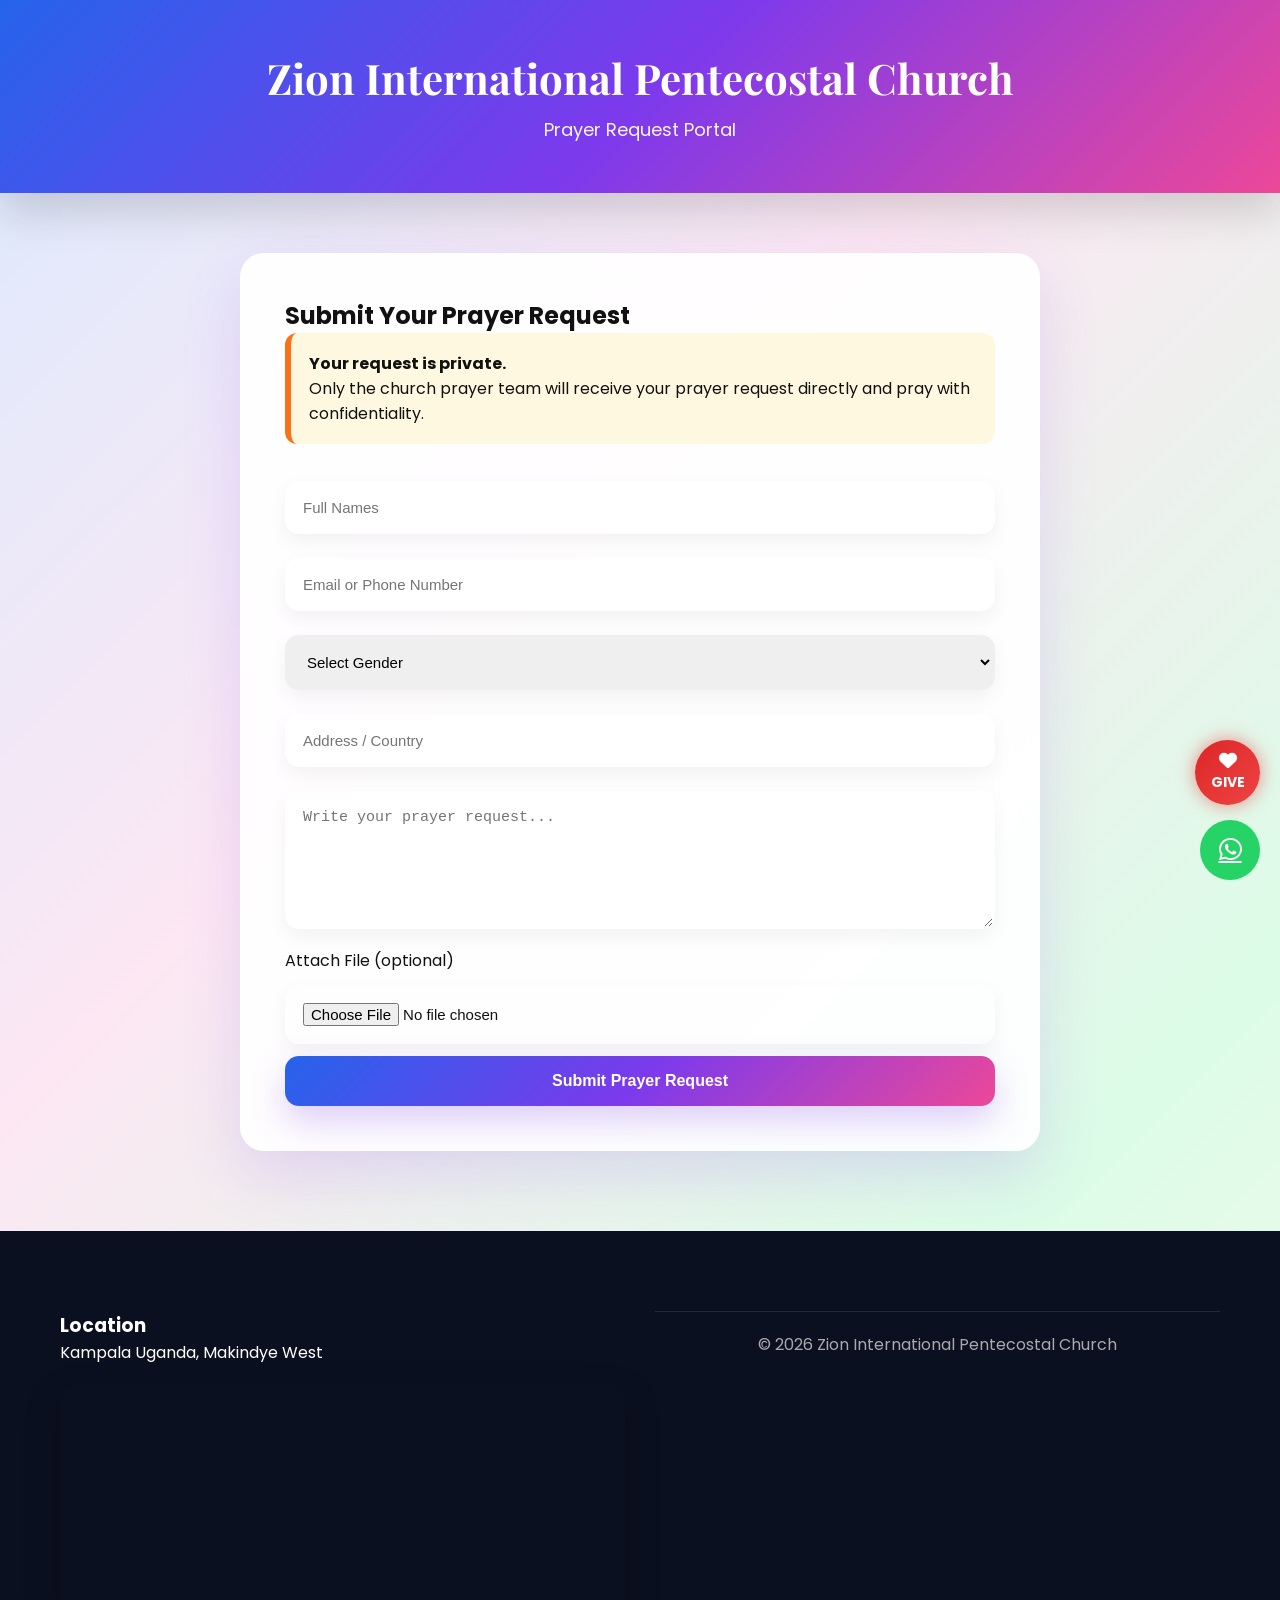
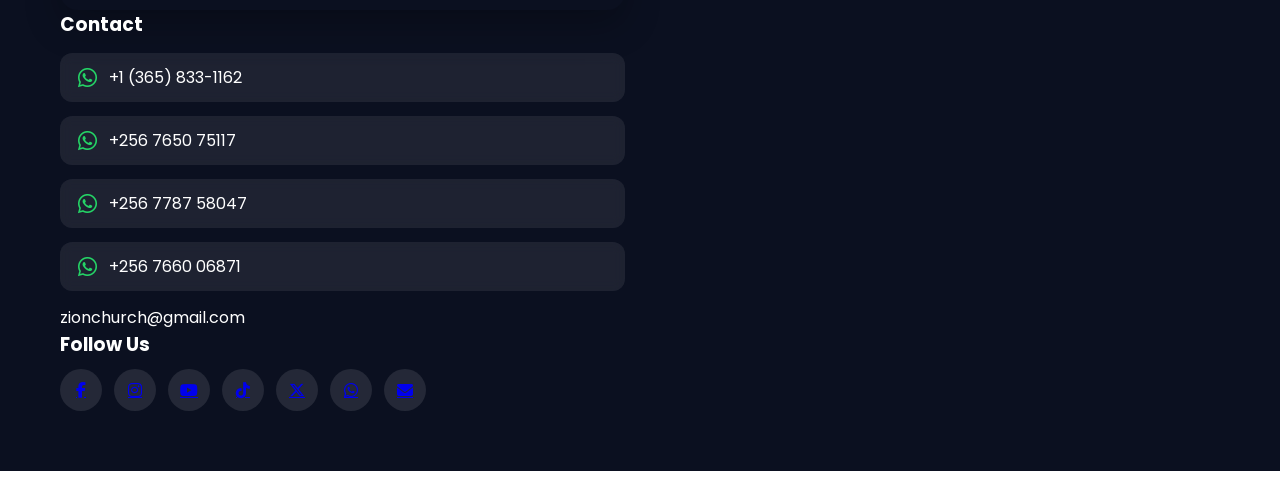
<file: prayer-request.html>
<!DOCTYPE html>
<html lang="en">
<head>
<meta charset="UTF-8">
<meta name="viewport" content="width=device-width, initial-scale=1.0">
<title>Prayer Request - Zion International Pentecostal Church</title>

<link href="https://fonts.googleapis.com/css2?family=Poppins:wght@300;400;500;600;700&family=Playfair+Display:wght@700&display=swap" rel="stylesheet">
<link rel="stylesheet" href="https://cdnjs.cloudflare.com/ajax/libs/font-awesome/6.5.0/css/all.min.css">


<style>
  html,body{
overflow-x:hidden;
font-family:'Poppins',sans-serif;
scroll-behavior:smooth;
}

:root{
--blue:#2563eb;
--purple:#7c3aed;
--orange:#f97316;
--pink:#ec4899;
}

*{
margin:0;
padding:0;
box-sizing:border-box;
}

body{
font-family:'Poppins',sans-serif;
background:linear-gradient(135deg,#dbeafe,#fce7f3,#dcfce7,#fff7ed);
overflow-x:hidden;
color:#111;
}

/* HEADER */
.header{
background:linear-gradient(135deg,#2563eb,#7c3aed,#ec4899);
color:#fff;
padding:50px 20px;
text-align:center;
box-shadow:0 20px 40px rgba(0,0,0,.15);
}

.header h2{
font-family:'Playfair Display',serif;
font-size:42px;
}

.header p{
margin-top:10px;
font-size:18px;
opacity:.95;
}

/* FORM CONTAINER */
.container{
max-width:800px;
margin:60px auto;
background:rgba(255,255,255,.92);
backdrop-filter:blur(18px);
padding:45px;
border-radius:24px;
box-shadow:0 25px 60px rgba(124,58,237,.15);
transition:.4s;
}

.container:hover{
transform:translateY(-8px);
}

/* DISCLAIMER */
.disclaimer{
background:#fff8e1;
padding:18px;
border-left:6px solid var(--orange);
margin-bottom:25px;
border-radius:12px;
}

/* FORM */
form input,
form select,
form textarea{
width:100%;
padding:16px;
margin:12px 0;
border-radius:14px;
border:2px solid transparent;
font-size:15px;
transition:.35s;
box-shadow:0 8px 20px rgba(0,0,0,.05);
}

form input:focus,
form textarea:focus,
form select:focus{
border-color:var(--purple);
outline:none;
box-shadow:0 0 0 5px rgba(124,58,237,.12);
}

button{
width:100%;
background:linear-gradient(135deg,var(--blue),var(--purple),var(--pink));
color:#fff;
border:none;
padding:16px;
border-radius:14px;
font-size:16px;
font-weight:700;
cursor:pointer;
transition:.35s;
box-shadow:0 15px 35px rgba(124,58,237,.25);
}

button:hover{
transform:translateY(-5px);
}

/* SUCCESS MODAL */
.success-modal{
display:none;
position:fixed;
top:0;
left:0;
width:100%;
height:100%;
background:rgba(0,0,0,.75);
justify-content:center;
align-items:center;
z-index:1000;
}

.success-box{
background:#fff;
padding:35px;
border-radius:18px;
text-align:center;
max-width:420px;
}

.success-box h2{
color:var(--purple);
margin-bottom:15px;
}

/* FOOTER */
footer{
background:#0b1020;
color:#fff;
padding:80px 60px 20px;
margin-top:80px;
}

.footer-grid{
display:grid;
grid-template-columns:repeat(auto-fit,minmax(240px,1fr));
gap:30px;
margin-bottom:40px;
}

.socials{
display:flex;
gap:12px;
margin-top:10px;
}

.socials a{
width:42px;
height:42px;
border-radius:50%;
display:flex;
align-items:center;
justify-content:center;
background:rgba(255,255,255,0.1);
transition:.3s;
}

.socials a:hover{
background:var(--orange);
transform:translateY(-8px) rotate(10deg) scale(1.15);
}

.footer-bottom{
text-align:center;
padding-top:20px;
border-top:1px solid rgba(255,255,255,0.1);
color:#aaa;
}

.map-box{
margin-top:18px;
border-radius:18px;
overflow:hidden;
box-shadow:0 15px 35px rgba(0,0,0,.25);
transition:.4s;
}

.map-box iframe{
width:100%;
height:220px;
border:none;
}

.map-box:hover{
transform:translateY(-8px) scale(1.02);
}

/* WHATSAPP */
.whatsapp{
position:fixed;
right:20px;
bottom:20px;
width:60px;
height:60px;
border-radius:50%;
background:#25d366;
display:flex;
align-items:center;
justify-content:center;
font-size:26px;
color:#fff;
animation:pulse 1.5s infinite;
}

@keyframes pulse{
0%{box-shadow:0 0 0 0 rgba(37,211,102,.5);}
70%{box-shadow:0 0 0 25px transparent;}
}

@media(max-width:768px){
.container{
margin:30px 15px;
padding:25px;
}

.header h2{
font-size:30px;
}

footer{
padding:60px 25px 20px;
}
}






.give-float{
position:fixed;
bottom:95px;
right:20px;
width:65px;
height:65px;
background:linear-gradient(135deg,#dc2626,#ef4444);
color:white;
border-radius:50%;
display:flex;
flex-direction:column;
align-items:center;
justify-content:center;
text-decoration:none;
font-size:14px;
font-weight:700;
box-shadow:0 0 18px rgba(239,68,68,.6);
animation:heartPulse 1.5s infinite;
z-index:999;
transition:.3s;
}

.give-float i{
font-size:18px;
margin-bottom:2px;
}

.give-float:hover{
transform:translateY(-8px) scale(1.08);
box-shadow:0 15px 30px rgba(239,68,68,.45);
}

@keyframes heartPulse{
0%{
box-shadow:0 0 0 0 rgba(239,68,68,.7);
}
70%{
box-shadow:0 0 0 15px rgba(239,68,68,0);
}
100%{
box-shadow:0 0 0 0 rgba(239,68,68,0);
}
}






.giving-modal{
position:fixed;
inset:0;
background:rgba(0,0,0,.75);
display:none;
justify-content:center;
align-items:center;
z-index:9999;
backdrop-filter:blur(10px);
overflow-y:auto;
padding:25px 0;
}

.giving-box{
width:90%;
max-width:1000px;
max-height:90vh;
overflow-y:auto;
background:linear-gradient(135deg,#ffffff,#fdf4ff,#eff6ff);
border-radius:28px;
padding:40px;
position:relative;
box-shadow:0 30px 80px rgba(0,0,0,.25);
animation:popupFade .5s ease;
}

@keyframes popupFade{
from{
opacity:0;
transform:translateY(40px) scale(.9);
}
to{
opacity:1;
transform:translateY(0) scale(1);
}
}

.giving-close{
position:absolute;
top:20px;
right:20px;
width:45px;
height:45px;
border-radius:50%;
background:linear-gradient(135deg,#2563eb,#7c3aed);
color:#fff;
display:flex;
align-items:center;
justify-content:center;
cursor:pointer;
font-size:18px;
}

.giving-box h2{
text-align:center;
font-size:38px;
font-family:'Playfair Display';
background:linear-gradient(90deg,#2563eb,#7c3aed,#ec4899);
-webkit-background-clip:text;
-webkit-text-fill-color:transparent;
}

.giving-sub{
text-align:center;
margin:18px 0 35px;
color:#555;
}

.giving-grid{
display:grid;
grid-template-columns:1fr 1fr;
gap:25px;
}

.giving-card{
background:#fff;
padding:28px;
border-radius:22px;
box-shadow:0 15px 35px rgba(124,58,237,.12);
transition:.35s;
}

.giving-card:hover{
transform:translateY(-8px);
}

.giving-card h3{
margin-bottom:20px;
color:#7c3aed;
}

.give-item{
padding:18px;
margin-bottom:15px;
border-radius:16px;
background:linear-gradient(135deg,#f8fafc,#eef2ff);
}

.give-item strong{
display:block;
margin-bottom:8px;
font-size:16px;
}

.give-item p{
font-weight:700;
color:#2563eb;
margin-bottom:6px;
}

.give-item span{
font-size:14px;
color:#555;
}

.giving-footer{
margin-top:30px;
text-align:center;
padding-top:20px;
border-top:1px solid rgba(0,0,0,.08);
}

.giving-footer p{
font-style:italic;
margin-bottom:8px;
color:#7c3aed;
}

.giving-footer span{
color:#777;
}

@media(max-width:768px){
.giving-grid{
grid-template-columns:1fr;
}

.giving-box{
padding:25px;
}

.giving-box h2{
font-size:28px;
}
}


.giving-box::-webkit-scrollbar{
width:8px;
}

.giving-box::-webkit-scrollbar-thumb{
background:linear-gradient(#2563eb,#7c3aed,#ec4899);
border-radius:20px;
}

.giving-box::-webkit-scrollbar-track{
background:#f3f4f6;
}





.zion-contacts ul{
    list-style:none;
    padding:0;
    margin:0;
}

.zion-contacts li{
    margin:14px 0;
}

.zion-contacts a{
    text-decoration:none;
    color:white;
    font-size:16px;
    display:flex;
    align-items:center;
    gap:12px;
    padding:12px 18px;
    border-radius:12px;
    background:rgba(255,255,255,0.08);
    transition:all 0.4s ease;
    backdrop-filter:blur(6px);
}

.zion-contacts a:hover{
    background:#25D366;
    transform:translateX(8px);
    box-shadow:0 8px 20px rgba(37,211,102,0.35);
}

.zion-contacts i{
    font-size:22px;
    color:#25D366;
}

.zion-contacts a:hover i{
    color:white;
}









</style>
</head>

<body>

<div class="header">
<h2>Zion International Pentecostal Church</h2>
<p>Prayer Request Portal</p>
</div>

<div class="container">

<h2>Submit Your Prayer Request</h2>

<p class="disclaimer">
<strong>Your request is private.</strong><br>
Only the church prayer team will receive your prayer request directly and pray with confidentiality.
</p>

<form id="prayerForm">

<input type="text" id="fullname" placeholder="Full Names" required>

<input type="text" id="contact" placeholder="Email or Phone Number" required>

<select id="gender" required>
<option value="">Select Gender</option>
<option>Male</option>
<option>Female</option>
</select>

<input type="text" id="location" placeholder="Address / Country" required>

<textarea id="message" rows="6" placeholder="Write your prayer request..." required></textarea>

<label>Attach File (optional)</label>
<input type="file" id="file">

<button type="submit">Submit Prayer Request</button>

</form>
</div>

<!-- SUCCESS POPUP -->
<div class="success-modal" id="successModal">
<div class="success-box">
<h2>God Loves You ❤️</h2>
<p>Your prayer has been received successfully.</p>
<button onclick="closeSuccess()">Close</button>
</div>
</div>

<!-- FOOTER -->
<footer>
<div class="footer-grid">

<div>
<h3>Location</h3>
<p>Kampala Uganda, Makindye West</p>

<div class="map-box" id="map">
    <iframe
        src="https://www.google.com/maps/embed?pb=!1m14!1m12!1m3!1d244.41484051279622!2d32.592206858417335!3d0.28977459052733273!2m3!1f0!2f0!3f0!3m2!1i1024!2i768!4f13.1!5e1!3m2!1sen!2sug!4v1777716367786!5m2!1sen!2sug"
        width="100%"
        height="250"

        allowfullscreen=""
        loading="lazy"
        referrerpolicy="no-referrer-when-downgrade">
    </iframe>
</div>

<div>
<h3>Contact</h3>
<!-----add an imogi for phone-->
<div class="zion-contacts">
  <ul>
    <li>
      <a href="https://wa.me/13658331162" target="_blank">
        <i class="fab fa-whatsapp"></i> +1 (365) 833-1162
      </a>
    </li>

    <li>
      <a href="https://wa.me/256765075117" target="_blank">
        <i class="fab fa-whatsapp"></i> +256 7650 75117
      </a>
    </li>

    <li>
      <a href="https://wa.me/256778758047" target="_blank">
        <i class="fab fa-whatsapp"></i> +256 7787 58047
      </a>
    </li>

    <li>
      <a href="https://wa.me/256766006871" target="_blank">
        <i class="fab fa-whatsapp"></i> +256 7660 06871
      </a>
    </li>
  </ul>
</div>
<p>zionchurch@gmail.com</p>
</div>

<div>
<h3>Follow Us</h3>
<div class="socials">
<a href="#"><i class="fab fa-facebook-f"></i></a>
<a href="#"><i class="fab fa-instagram"></i></a>
<a href="http://www.youtube.com/@ZIPC-CHURCH"><i class="fab fa-youtube"></i></a>
 <a href="#"><i class="fab fa-tiktok"></i></a>
 <a href="#"><i class="fab fa-x-twitter"></i></a>
<a href="#"><i class="fab fa-whatsapp"></i></a>
<a href="#"><i class="fas fa-envelope"></i></a>
</div>
</div>

</div>









<div class="footer-bottom">
© 2026 Zion International Pentecostal Church
</div>
</footer>







 <a href="#" class="give-float" onclick="openGiving(); closeMenu();">
<i class="fas fa-heart"></i>
<span>GIVE</span>
</a>

<a class="whatsapp" href="https://wa.me/256785923209">
<i class="fab fa-whatsapp"></i>
</a>



















<!-- GIVING POPUP -->
<div class="giving-modal" id="givingModal">

<div class="giving-box">

<div class="giving-close" onclick="closeGiving()">
<i class="fas fa-times"></i>
</div>

<h2>Support The Work of God</h2>
<p class="giving-sub">
“Each of you should give what you have decided in your heart to give...”  
<br><strong>2 Corinthians 9:7</strong>
</p>

<div class="giving-grid">

<!-- MOBILE MONEY -->
<div class="giving-card">
<h3><i class="fas fa-mobile-alt"></i> Mobile Giving</h3>

<div class="give-item">
<strong>MTN Mobile Money</strong>
<p>+256 785 923 209</p>
<span>Name: Zion International Pentecostal Church</span>
</div>

<div class="give-item">
<strong>Airtel Money</strong>
<p>+256 785 923 209</p>
<span>Name: Zion International Pentecostal Church</span>
</div>
</div>

<!-- BANK -->
<div class="giving-card">
<h3><i class="fas fa-university"></i> Bank Transfer</h3>

<div class="give-item">
<strong>Stanbic Bank</strong>
<p>Account: 00123456789</p>
<span>Name: Zion International Pentecostal Church</span>
</div>

<div class="give-item">
<strong>Centenary Bank</strong>
<p>Account: 00987654321</p>
<span>Name: Zion International Pentecostal Church</span>
</div>
</div>

</div>

<div class="giving-footer">
<p>
“Give, and it will be given to you...” – Luke 6:38
</p>
<span>@ Zion International Pentecostal Church 2026</span>
</div>

</div>
</div>













<script>

document.getElementById("prayerForm").addEventListener("submit", function(e){
e.preventDefault();

let name=document.getElementById("fullname").value;
let contact=document.getElementById("contact").value;
let gender=document.getElementById("gender").value;
let location=document.getElementById("location").value;
let message=document.getElementById("message").value;

let fullMessage=`
Name: ${name}
Contact: ${contact}
Gender: ${gender} 
Location: ${location}

Prayer Request:
${message}
`;

window.open(`https://wa.me/13658331162?text=${encodeURIComponent(fullMessage)}`);

document.getElementById("successModal").style.display="flex";

document.getElementById("prayerForm").reset();
});

function closeSuccess(){
document.getElementById("successModal").style.display="none";
}



function openGiving(){
document.getElementById('givingModal').style.display='flex';
}

function closeGiving(){
document.getElementById('givingModal').style.display='none';
}


function openGivingPopup(){
document.getElementById("givingPopup").style.display="flex";
}




</script>

</body>
</html>
</file>
<file: style.css>
/* ================================================
   ZION INTERNATIONAL PENTECOSTAL CHURCH
   Global Stylesheet — Professional Edition 2026
   ================================================ */

@import url('https://fonts.googleapis.com/css2?family=Cormorant+Garamond:ital,wght@0,300;0,400;0,600;0,700;1,400;1,600&family=Josefin+Sans:wght@300;400;600;700&family=Crimson+Pro:ital,wght@0,300;0,400;0,600;1,400&display=swap');

/* ─── CSS VARIABLES ─────────────────────────────── */
:root {
  --gold:       #c9a84c;
  --gold-light: #e8c97e;
  --gold-dark:  #8a6b2a;
  --deep:       #080c14;
  --dark:       #0e1520;
  --dark2:      #141d2e;
  --mid:        #1e2d44;
  --smoke:      #f5f0eb;
  --cream:      #faf7f2;
  --text:       #e8e0d4;
  --muted:      #8a9ab5;
  --blue:       #1e4fcc;
  --crimson:    #8b1a1a;
  --white:      #ffffff;

  --font-display: 'Cormorant Garamond', serif;
  --font-body:    'Josefin Sans', sans-serif;
  --font-serif:   'Crimson Pro', serif;

  --ease-smooth: cubic-bezier(0.25, 0.46, 0.45, 0.94);
  --ease-bounce: cubic-bezier(0.34, 1.56, 0.64, 1);
  --ease-out:    cubic-bezier(0.16, 1, 0.3, 1);
}

/* ─── RESET & BASE ──────────────────────────────── */
*, *::before, *::after { margin: 0; padding: 0; box-sizing: border-box; }

html {
  scroll-behavior: smooth;
  overflow-x: hidden;
  font-size: 16px;
}

body {
  font-family: var(--font-body);
  background: var(--deep);
  color: var(--text);
  overflow-x: hidden;
  cursor: none;
}

a { text-decoration: none; color: inherit; }
img { max-width: 100%; display: block; }
button { cursor: pointer; font-family: var(--font-body); }

/* ─── CUSTOM CURSOR ─────────────────────────────── */
.cursor {
  position: fixed;
  pointer-events: none;
  z-index: 10000;
  mix-blend-mode: difference;
}

.cursor-dot {
  width: 8px; height: 8px;
  background: var(--gold);
  border-radius: 50%;
  transform: translate(-50%, -50%);
  transition: transform 0.1s var(--ease-smooth);
}

.cursor-ring {
  width: 36px; height: 36px;
  border: 1.5px solid var(--gold);
  border-radius: 50%;
  transform: translate(-50%, -50%);
  transition: all 0.18s var(--ease-smooth);
  opacity: 0.7;
}

body:has(a:hover) .cursor-ring,
body:has(button:hover) .cursor-ring {
  transform: translate(-50%, -50%) scale(1.6);
  opacity: 1;
  background: rgba(201, 168, 76, 0.15);
}

/* ─── PAGE LOADER ───────────────────────────────── */
#loader {
  position: fixed;
  inset: 0;
  background: var(--deep);
  z-index: 99999;
  display: flex;
  flex-direction: column;
  align-items: center;
  justify-content: center;
  gap: 24px;
  transition: opacity 0.8s var(--ease-smooth), visibility 0.8s;
}

#loader.hidden { opacity: 0; visibility: hidden; }

.loader-cross {
  width: 60px; height: 60px;
  position: relative;
  animation: loaderSpin 1.5s var(--ease-smooth) infinite;
}

.loader-cross::before,
.loader-cross::after {
  content: '';
  position: absolute;
  background: var(--gold);
  border-radius: 3px;
}
.loader-cross::before { width: 4px; height: 100%; left: 50%; transform: translateX(-50%); }
.loader-cross::after  { width: 100%; height: 4px; top: 50%; transform: translateY(-50%); }

@keyframes loaderSpin {
  0%   { transform: rotate(0deg) scale(1); }
  50%  { transform: rotate(90deg) scale(1.2); }
  100% { transform: rotate(180deg) scale(1); }
}

.loader-text {
  font-family: var(--font-body);
  font-size: 11px;
  letter-spacing: 0.4em;
  color: var(--gold);
  text-transform: uppercase;
  animation: loaderPulse 1.5s ease-in-out infinite;
}

@keyframes loaderPulse {
  0%, 100% { opacity: 0.4; }
  50%       { opacity: 1; }
}

/* ─── HEADER / NAV ──────────────────────────────── */
header {
  position: fixed;
  top: 0;
  width: 100%;
  z-index: 900;
  padding: 0 60px;
  height: 80px;
  display: flex;
  align-items: center;
  justify-content: space-between;
  transition: all 0.5s var(--ease-smooth);
}

header.scrolled {
  background: rgba(8, 12, 20, 0.92);
  backdrop-filter: blur(20px);
  border-bottom: 1px solid rgba(201, 168, 76, 0.15);
  height: 68px;
  box-shadow: 0 8px 40px rgba(0,0,0,0.4);
}

.logo {
  display: flex;
  align-items: center;
  gap: 14px;
  z-index: 2;
}

.logo-img-wrap {
  width: 50px; height: 50px;
  border-radius: 50%;
  border: 2px solid var(--gold);
  overflow: hidden;
  box-shadow: 0 0 20px rgba(201,168,76,0.4);
  flex-shrink: 0;
  transition: box-shadow 0.3s;
}

.logo-img-wrap:hover {
  box-shadow: 0 0 35px rgba(201,168,76,0.7);
}

.logo-img-wrap img {
  width: 100%; height: 100%;
  object-fit: cover;
}

.logo-text {
  display: flex;
  flex-direction: column;
  line-height: 1.2;
}

.logo-name {
  font-family: var(--font-display);
  font-size: 22px;
  font-weight: 600;
  color: var(--gold);
  letter-spacing: 0.05em;
}

.logo-tagline {
  font-size: 9px;
  letter-spacing: 0.25em;
  color: var(--muted);
  text-transform: uppercase;
}

nav {
  display: flex;
  align-items: center;
  gap: 36px;
}

nav a {
  font-size: 11px;
  font-weight: 600;
  letter-spacing: 0.18em;
  text-transform: uppercase;
  color: var(--text);
  position: relative;
  transition: color 0.3s;
  padding-bottom: 4px;
}

nav a::after {
  content: '';
  position: absolute;
  bottom: 0; left: 0;
  width: 0; height: 1px;
  background: var(--gold);
  transition: width 0.35s var(--ease-smooth);
}

nav a:hover, nav a.active { color: var(--gold); }
nav a:hover::after, nav a.active::after { width: 100%; }

.nav-cta {
  padding: 10px 24px;
  border: 1px solid var(--gold);
  color: var(--gold) !important;
  border-radius: 2px;
  font-size: 10px !important;
  letter-spacing: 0.22em !important;
  text-transform: uppercase;
  transition: all 0.3s !important;
  background: transparent;
}

.nav-cta:hover {
  background: var(--gold) !important;
  color: var(--deep) !important;
}

.nav-cta::after { display: none !important; }

/* Hamburger */
.hamburger {
  display: none;
  flex-direction: column;
  gap: 5px;
  cursor: pointer;
  padding: 8px;
  z-index: 901;
}

.hamburger span {
  display: block;
  width: 26px; height: 2px;
  background: var(--gold);
  border-radius: 2px;
  transition: all 0.35s var(--ease-smooth);
}

.hamburger.open span:nth-child(1) { transform: rotate(45deg) translate(5px, 5px); }
.hamburger.open span:nth-child(2) { opacity: 0; transform: translateX(-10px); }
.hamburger.open span:nth-child(3) { transform: rotate(-45deg) translate(5px, -5px); }

/* Mobile menu */
.mobile-menu {
  position: fixed;
  inset: 0;
  background: var(--deep);
  z-index: 899;
  display: flex;
  flex-direction: column;
  align-items: center;
  justify-content: center;
  gap: 40px;
  transform: translateX(100%);
  transition: transform 0.5s var(--ease-smooth);
}

.mobile-menu.active { transform: translateX(0); }

.mobile-menu a {
  font-family: var(--font-display);
  font-size: 36px;
  font-weight: 600;
  color: var(--text);
  letter-spacing: 0.06em;
  transition: color 0.3s, transform 0.3s;
  position: relative;
}

.mobile-menu a:hover { color: var(--gold); transform: translateX(8px); }

/* ─── SCROLL REVEAL ─────────────────────────────── */
.reveal {
  opacity: 0;
  transform: translateY(50px);
  transition: opacity 0.9s var(--ease-out), transform 0.9s var(--ease-out);
}

.reveal.left  { transform: translateX(-60px); }
.reveal.right { transform: translateX(60px); }
.reveal.scale { transform: scale(0.9); }

.reveal.visible {
  opacity: 1;
  transform: none;
}

/* Stagger children */
.stagger > * {
  opacity: 0;
  transform: translateY(30px);
  transition: opacity 0.6s var(--ease-out), transform 0.6s var(--ease-out);
}

.stagger.visible > *:nth-child(1) { opacity: 1; transform: none; transition-delay: 0.1s; }
.stagger.visible > *:nth-child(2) { opacity: 1; transform: none; transition-delay: 0.2s; }
.stagger.visible > *:nth-child(3) { opacity: 1; transform: none; transition-delay: 0.3s; }
.stagger.visible > *:nth-child(4) { opacity: 1; transform: none; transition-delay: 0.4s; }
.stagger.visible > *:nth-child(5) { opacity: 1; transform: none; transition-delay: 0.5s; }
.stagger.visible > *:nth-child(6) { opacity: 1; transform: none; transition-delay: 0.6s; }

/* ─── SECTION BASE ──────────────────────────────── */
.section {
  padding: 120px 80px;
  position: relative;
}

.section-label {
  font-size: 10px;
  letter-spacing: 0.4em;
  text-transform: uppercase;
  color: var(--gold);
  margin-bottom: 16px;
  display: flex;
  align-items: center;
  gap: 12px;
}

.section-label::before {
  content: '';
  width: 40px; height: 1px;
  background: var(--gold);
  display: inline-block;
}

.section-title {
  font-family: var(--font-display);
  font-size: clamp(36px, 5vw, 62px);
  font-weight: 600;
  line-height: 1.1;
  color: var(--white);
  margin-bottom: 20px;
}

.section-title em {
  font-style: italic;
  color: var(--gold);
}

.section-subtitle {
  font-size: 15px;
  line-height: 1.8;
  color: var(--muted);
  max-width: 560px;
}

/* ─── BUTTONS ───────────────────────────────────── */
.btn {
  display: inline-flex;
  align-items: center;
  gap: 10px;
  font-size: 11px;
  letter-spacing: 0.2em;
  text-transform: uppercase;
  font-weight: 600;
  padding: 16px 36px;
  border-radius: 2px;
  border: none;
  transition: all 0.35s var(--ease-smooth);
  position: relative;
  overflow: hidden;
  font-family: var(--font-body);
}

.btn::before {
  content: '';
  position: absolute;
  inset: 0;
  background: rgba(255,255,255,0.1);
  transform: translateX(-100%);
  transition: transform 0.4s var(--ease-smooth);
}

.btn:hover::before { transform: translateX(0); }

.btn-gold {
  background: var(--gold);
  color: var(--deep);
  box-shadow: 0 8px 30px rgba(201,168,76,0.3);
}

.btn-gold:hover {
  background: var(--gold-light);
  transform: translateY(-3px);
  box-shadow: 0 16px 40px rgba(201,168,76,0.4);
}

.btn-outline {
  background: transparent;
  border: 1px solid rgba(201,168,76,0.5);
  color: var(--gold);
}

.btn-outline:hover {
  border-color: var(--gold);
  background: rgba(201,168,76,0.08);
  transform: translateY(-3px);
}

.btn-ghost {
  background: rgba(255,255,255,0.06);
  border: 1px solid rgba(255,255,255,0.15);
  color: var(--white);
  backdrop-filter: blur(10px);
}

.btn-ghost:hover {
  background: rgba(255,255,255,0.12);
  transform: translateY(-3px);
}

/* ─── CARDS ─────────────────────────────────────── */
.card-glass {
  background: rgba(255,255,255,0.04);
  border: 1px solid rgba(201,168,76,0.15);
  border-radius: 4px;
  backdrop-filter: blur(12px);
  transition: all 0.4s var(--ease-smooth);
  position: relative;
  overflow: hidden;
}

.card-glass::before {
  content: '';
  position: absolute;
  top: 0; left: 0; right: 0;
  height: 1px;
  background: linear-gradient(90deg, transparent, var(--gold), transparent);
  transform: scaleX(0);
  transition: transform 0.5s var(--ease-smooth);
}

.card-glass:hover {
  background: rgba(255,255,255,0.07);
  border-color: rgba(201,168,76,0.4);
  transform: translateY(-8px);
  box-shadow: 0 30px 60px rgba(0,0,0,0.4), 0 0 0 1px rgba(201,168,76,0.2);
}

.card-glass:hover::before { transform: scaleX(1); }

/* ─── IMAGE HOVER EFFECTS ───────────────────────── */
.img-zoom {
  overflow: hidden;
  position: relative;
}

.img-zoom img {
  width: 100%; height: 100%;
  object-fit: cover;
  transition: transform 0.7s var(--ease-smooth), filter 0.5s;
}

.img-zoom:hover img {
  transform: scale(1.08);
  filter: brightness(1.05);
}

/* ─── DIVIDER ───────────────────────────────────── */
.divider {
  display: flex;
  align-items: center;
  gap: 20px;
  margin: 60px 0;
}

.divider::before, .divider::after {
  content: '';
  flex: 1;
  height: 1px;
  background: linear-gradient(90deg, transparent, rgba(201,168,76,0.3));
}

.divider::after {
  background: linear-gradient(90deg, rgba(201,168,76,0.3), transparent);
}

.divider-cross {
  width: 20px; height: 20px;
  position: relative;
  flex-shrink: 0;
}

.divider-cross::before, .divider-cross::after {
  content: '';
  position: absolute;
  background: var(--gold);
  border-radius: 1px;
}

.divider-cross::before { width: 2px; height: 100%; left: 50%; transform: translateX(-50%); }
.divider-cross::after  { width: 100%; height: 2px; top: 50%; transform: translateY(-50%); }

/* ─── FLOATING PARTICLES ────────────────────────── */
.particles {
  position: absolute;
  inset: 0;
  overflow: hidden;
  pointer-events: none;
}

.particle {
  position: absolute;
  width: 2px; height: 2px;
  background: var(--gold);
  border-radius: 50%;
  opacity: 0;
  animation: particleFloat var(--dur, 6s) var(--delay, 0s) ease-in-out infinite;
}

@keyframes particleFloat {
  0%   { opacity: 0; transform: translateY(0) scale(1); }
  10%  { opacity: 0.6; }
  80%  { opacity: 0.4; }
  100% { opacity: 0; transform: translateY(-80px) scale(0); }
}

/* ─── FOOTER ─────────────────────────────────────── */
footer {
  background: var(--dark);
  border-top: 1px solid rgba(201,168,76,0.15);
  padding: 80px 80px 30px;
}

.footer-grid {
  display: grid;
  grid-template-columns: 2fr 1fr 1fr 1fr;
  gap: 60px;
  margin-bottom: 60px;
}

.footer-brand h3 {
  font-family: var(--font-display);
  font-size: 28px;
  color: var(--gold);
  margin-bottom: 12px;
}

.footer-brand p {
  font-size: 13px;
  line-height: 1.8;
  color: var(--muted);
  max-width: 280px;
  margin-bottom: 24px;
}

.footer-col h4 {
  font-size: 10px;
  letter-spacing: 0.3em;
  text-transform: uppercase;
  color: var(--gold);
  margin-bottom: 20px;
}

.footer-col ul { list-style: none; }
.footer-col ul li { margin-bottom: 12px; }

.footer-col ul li a {
  font-size: 13px;
  color: var(--muted);
  transition: color 0.3s, transform 0.3s;
  display: inline-block;
}

.footer-col ul li a:hover {
  color: var(--gold);
  transform: translateX(4px);
}

.footer-contact-item {
  display: flex;
  align-items: center;
  gap: 10px;
  margin-bottom: 14px;
  color: var(--muted);
  font-size: 13px;
  transition: all 0.3s;
  padding: 10px 14px;
  border-radius: 4px;
  border: 1px solid transparent;
  text-decoration: none;
}

.footer-contact-item:hover {
  color: var(--gold);
  background: rgba(201,168,76,0.06);
  border-color: rgba(201,168,76,0.2);
  transform: translateX(4px);
}

.footer-contact-item i {
  color: var(--gold);
  font-size: 15px;
  width: 16px;
  text-align: center;
}

.socials {
  display: flex;
  gap: 10px;
  flex-wrap: wrap;
  margin-top: 20px;
}

.social-link {
  width: 40px; height: 40px;
  border-radius: 50%;
  border: 1px solid rgba(201,168,76,0.25);
  display: flex;
  align-items: center;
  justify-content: center;
  font-size: 14px;
  color: var(--muted);
  transition: all 0.35s var(--ease-smooth);
  background: transparent;
}

.social-link:hover {
  background: var(--gold);
  border-color: var(--gold);
  color: var(--deep);
  transform: translateY(-5px) rotate(8deg);
  box-shadow: 0 10px 25px rgba(201,168,76,0.35);
}

.footer-bottom {
  padding-top: 30px;
  border-top: 1px solid rgba(255,255,255,0.06);
  display: flex;
  align-items: center;
  justify-content: space-between;
  flex-wrap: wrap;
  gap: 12px;
}

.footer-bottom p {
  font-size: 12px;
  color: var(--muted);
  letter-spacing: 0.05em;
}

/* Map */
.map-box {
  margin-top: 20px;
  border-radius: 6px;
  overflow: hidden;
  border: 1px solid rgba(201,168,76,0.2);
  transition: all 0.4s var(--ease-smooth);
}

.map-box iframe {
  width: 100%; height: 200px;
  border: none;
  filter: brightness(0.8) contrast(1.1) saturate(0.6);
  display: block;
}

.map-box:hover {
  transform: translateY(-4px);
  border-color: rgba(201,168,76,0.5);
  box-shadow: 0 15px 40px rgba(0,0,0,0.4);
}

.map-box:hover iframe { filter: brightness(0.9) contrast(1.1) saturate(0.8); }

/* ─── FLOATING ACTIONS ───────────────────────────── */
.fab-whatsapp {
  position: fixed;
  right: 28px; bottom: 28px;
  width: 58px; height: 58px;
  border-radius: 50%;
  background: #25d366;
  display: flex;
  align-items: center;
  justify-content: center;
  font-size: 24px;
  color: #fff;
  z-index: 800;
  box-shadow: 0 8px 25px rgba(37,211,102,0.5);
  transition: all 0.35s var(--ease-bounce);
  animation: waPulse 2s infinite;
}

.fab-whatsapp:hover {
  transform: translateY(-6px) scale(1.1);
  box-shadow: 0 16px 40px rgba(37,211,102,0.6);
}

@keyframes waPulse {
  0%, 100% { box-shadow: 0 8px 25px rgba(37,211,102,0.5); }
  50%       { box-shadow: 0 8px 40px rgba(37,211,102,0.8), 0 0 0 10px rgba(37,211,102,0.1); }
}

.fab-give {
  position: fixed;
  right: 28px; bottom: 100px;
  width: 58px; height: 58px;
  border-radius: 50%;
  background: linear-gradient(135deg, var(--crimson), #c0392b);
  display: flex;
  flex-direction: column;
  align-items: center;
  justify-content: center;
  font-size: 10px;
  font-weight: 700;
  letter-spacing: 0.05em;
  color: #fff;
  z-index: 800;
  box-shadow: 0 8px 25px rgba(139,26,26,0.5);
  transition: all 0.35s var(--ease-bounce);
  animation: givePulse 2s infinite;
}

.fab-give i { font-size: 18px; margin-bottom: 2px; }

.fab-give:hover {
  transform: translateY(-6px) scale(1.1);
  box-shadow: 0 16px 40px rgba(139,26,26,0.6);
}

@keyframes givePulse {
  0%, 100% { box-shadow: 0 8px 25px rgba(139,26,26,0.5); }
  50%       { box-shadow: 0 8px 40px rgba(139,26,26,0.8), 0 0 0 10px rgba(139,26,26,0.1); }
}

/* ─── GIVING MODAL ───────────────────────────────── */
.modal-overlay {
  position: fixed;
  inset: 0;
  background: rgba(0,0,0,0.85);
  backdrop-filter: blur(12px);
  z-index: 9000;
  display: none;
  align-items: center;
  justify-content: center;
  padding: 20px;
  overflow-y: auto;
}

.modal-overlay.open { display: flex; }

.modal-box {
  background: var(--dark2);
  border: 1px solid rgba(201,168,76,0.25);
  border-radius: 8px;
  width: 90%;
  max-width: 900px;
  max-height: 90vh;
  overflow-y: auto;
  padding: 50px;
  position: relative;
  animation: modalIn 0.5s var(--ease-out);
}

@keyframes modalIn {
  from { opacity: 0; transform: scale(0.9) translateY(30px); }
  to   { opacity: 1; transform: none; }
}

.modal-close {
  position: absolute;
  top: 20px; right: 20px;
  width: 40px; height: 40px;
  border: 1px solid rgba(201,168,76,0.3);
  border-radius: 50%;
  background: transparent;
  color: var(--gold);
  font-size: 16px;
  display: flex;
  align-items: center;
  justify-content: center;
  transition: all 0.3s;
  cursor: pointer;
}

.modal-close:hover { background: var(--gold); color: var(--deep); }

.modal-title {
  font-family: var(--font-display);
  font-size: 42px;
  color: var(--gold);
  text-align: center;
  margin-bottom: 8px;
}

.modal-verse {
  text-align: center;
  color: var(--muted);
  font-style: italic;
  margin-bottom: 40px;
  font-family: var(--font-serif);
  font-size: 16px;
}

.giving-grid {
  display: grid;
  grid-template-columns: 1fr 1fr;
  gap: 24px;
}

.giving-card {
  background: rgba(255,255,255,0.03);
  border: 1px solid rgba(201,168,76,0.15);
  border-radius: 6px;
  padding: 30px;
  transition: all 0.4s var(--ease-smooth);
}

.giving-card:hover {
  border-color: rgba(201,168,76,0.4);
  background: rgba(201,168,76,0.04);
  transform: translateY(-5px);
}

.giving-card h3 {
  font-size: 13px;
  letter-spacing: 0.2em;
  text-transform: uppercase;
  color: var(--gold);
  margin-bottom: 20px;
  display: flex;
  align-items: center;
  gap: 10px;
}

.give-item {
  padding: 16px;
  border-radius: 4px;
  background: rgba(255,255,255,0.03);
  border-left: 2px solid var(--gold);
  margin-bottom: 12px;
}

.give-item strong { display: block; font-size: 14px; color: var(--text); margin-bottom: 6px; }
.give-item p { font-size: 16px; font-weight: 700; color: var(--gold); margin-bottom: 4px; }
.give-item span { font-size: 12px; color: var(--muted); }

.giving-footer {
  text-align: center;
  margin-top: 30px;
  padding-top: 20px;
  border-top: 1px solid rgba(255,255,255,0.06);
  font-family: var(--font-serif);
  font-style: italic;
  color: var(--muted);
}

/* ─── MINISTRY SLIDER CARDS ──────────────────────── */
.ministry-card {
  position: relative;
  border-radius: 6px;
  overflow: hidden;
  aspect-ratio: 4/5;
  cursor: pointer;
}

.ministry-card .slider {
  position: absolute;
  inset: 0;
}

.ministry-card .slider img {
  position: absolute;
  inset: 0;
  width: 100%; height: 100%;
  object-fit: cover;
  opacity: 0;
  transition: opacity 1s ease, transform 7s ease;
  transform: scale(1.08);
}

.ministry-card .slider img.active {
  opacity: 1;
  transform: scale(1);
}

.ministry-card .slider img.prev { opacity: 0; }

.ministry-overlay {
  position: absolute;
  inset: 0;
  background: linear-gradient(to top, rgba(8,12,20,0.9) 0%, rgba(8,12,20,0.3) 50%, transparent 100%);
  z-index: 2;
  display: flex;
  flex-direction: column;
  justify-content: flex-end;
  padding: 28px;
  transition: all 0.4s;
}

.ministry-card:hover .ministry-overlay {
  background: linear-gradient(to top, rgba(8,12,20,0.95) 0%, rgba(8,12,20,0.5) 60%, rgba(0,0,0,0.2) 100%);
}

.ministry-name {
  font-family: var(--font-display);
  font-size: 26px;
  color: var(--white);
  margin-bottom: 6px;
  transition: transform 0.4s var(--ease-smooth);
}

.ministry-card:hover .ministry-name { transform: translateY(-4px); }

.ministry-tag {
  font-size: 10px;
  letter-spacing: 0.2em;
  text-transform: uppercase;
  color: var(--gold);
  display: flex;
  align-items: center;
  gap: 8px;
}

.ministry-tag::before {
  content: '';
  width: 20px; height: 1px;
  background: var(--gold);
}

/* ─── RESPONSIVE ─────────────────────────────────── */
@media (max-width: 1024px) {
  .section { padding: 80px 40px; }
  header { padding: 0 30px; }
  nav { gap: 24px; }
  .footer-grid { grid-template-columns: 1fr 1fr; gap: 40px; }
}

@media (max-width: 768px) {
  nav { display: none; }
  .hamburger { display: flex; }
  .section { padding: 80px 24px; }
  header { padding: 0 24px; }
  .footer-grid { grid-template-columns: 1fr; gap: 30px; }
  footer { padding: 60px 24px 30px; }
  .giving-grid { grid-template-columns: 1fr; }
  .modal-box { padding: 30px 24px; }
  body { cursor: auto; }
  .cursor { display: none; }
}

/* ─── PROGRESS BAR ───────────────────────────────── */
.progress-bar {
  position: fixed;
  top: 0; left: 0;
  height: 2px;
  background: linear-gradient(90deg, var(--gold-dark), var(--gold), var(--gold-light));
  z-index: 9999;
  width: 0%;
  transition: width 0.1s linear;
}

/* ─── SCROLLBAR ──────────────────────────────────── */
::-webkit-scrollbar { width: 6px; }
::-webkit-scrollbar-track { background: var(--deep); }
::-webkit-scrollbar-thumb {
  background: linear-gradient(var(--gold-dark), var(--gold));
  border-radius: 3px;
}

/* ─── PAGE TRANSITION ────────────────────────────── */
.page-transition {
  position: fixed;
  inset: 0;
  background: var(--deep);
  z-index: 99998;
  transform: scaleY(0);
  transform-origin: bottom;
  transition: transform 0.4s var(--ease-smooth);
}

.page-transition.in { transform: scaleY(1); transform-origin: bottom; }
.page-transition.out { transform: scaleY(0); transform-origin: top; }
</file>
